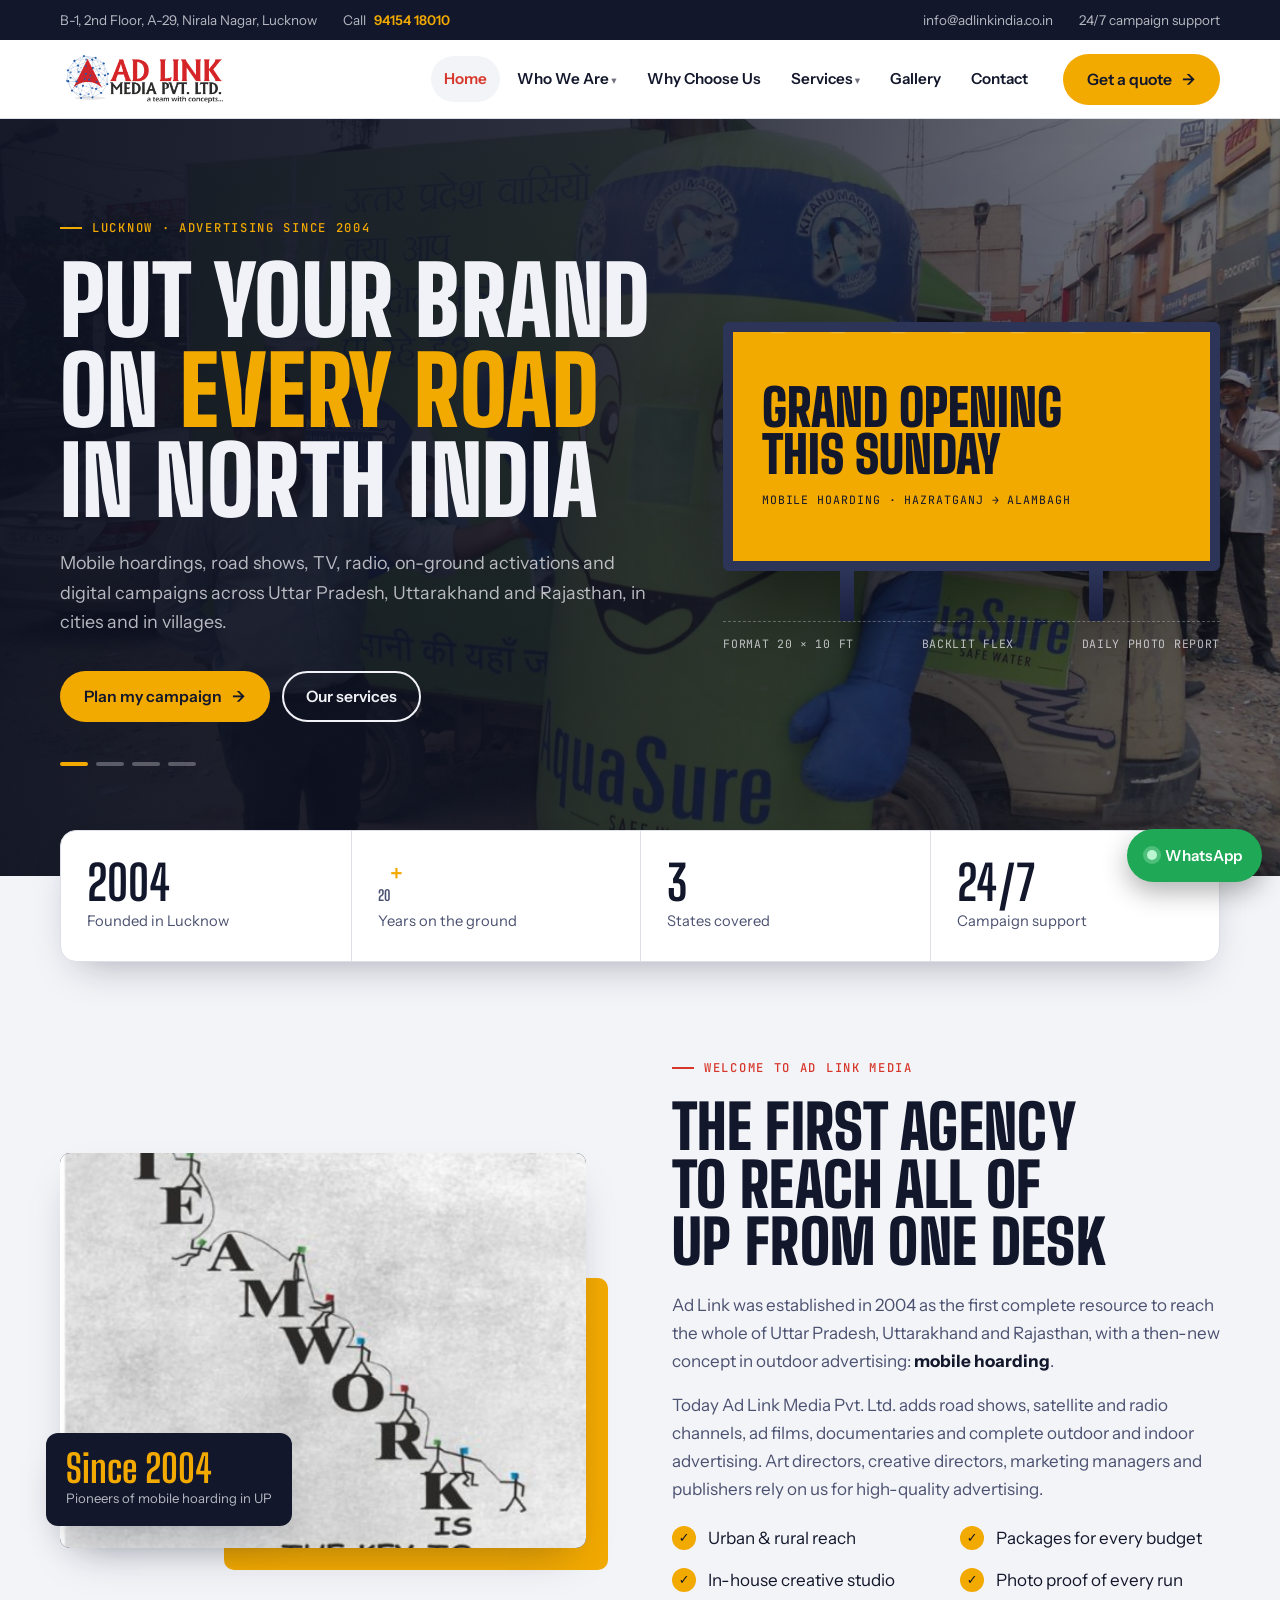
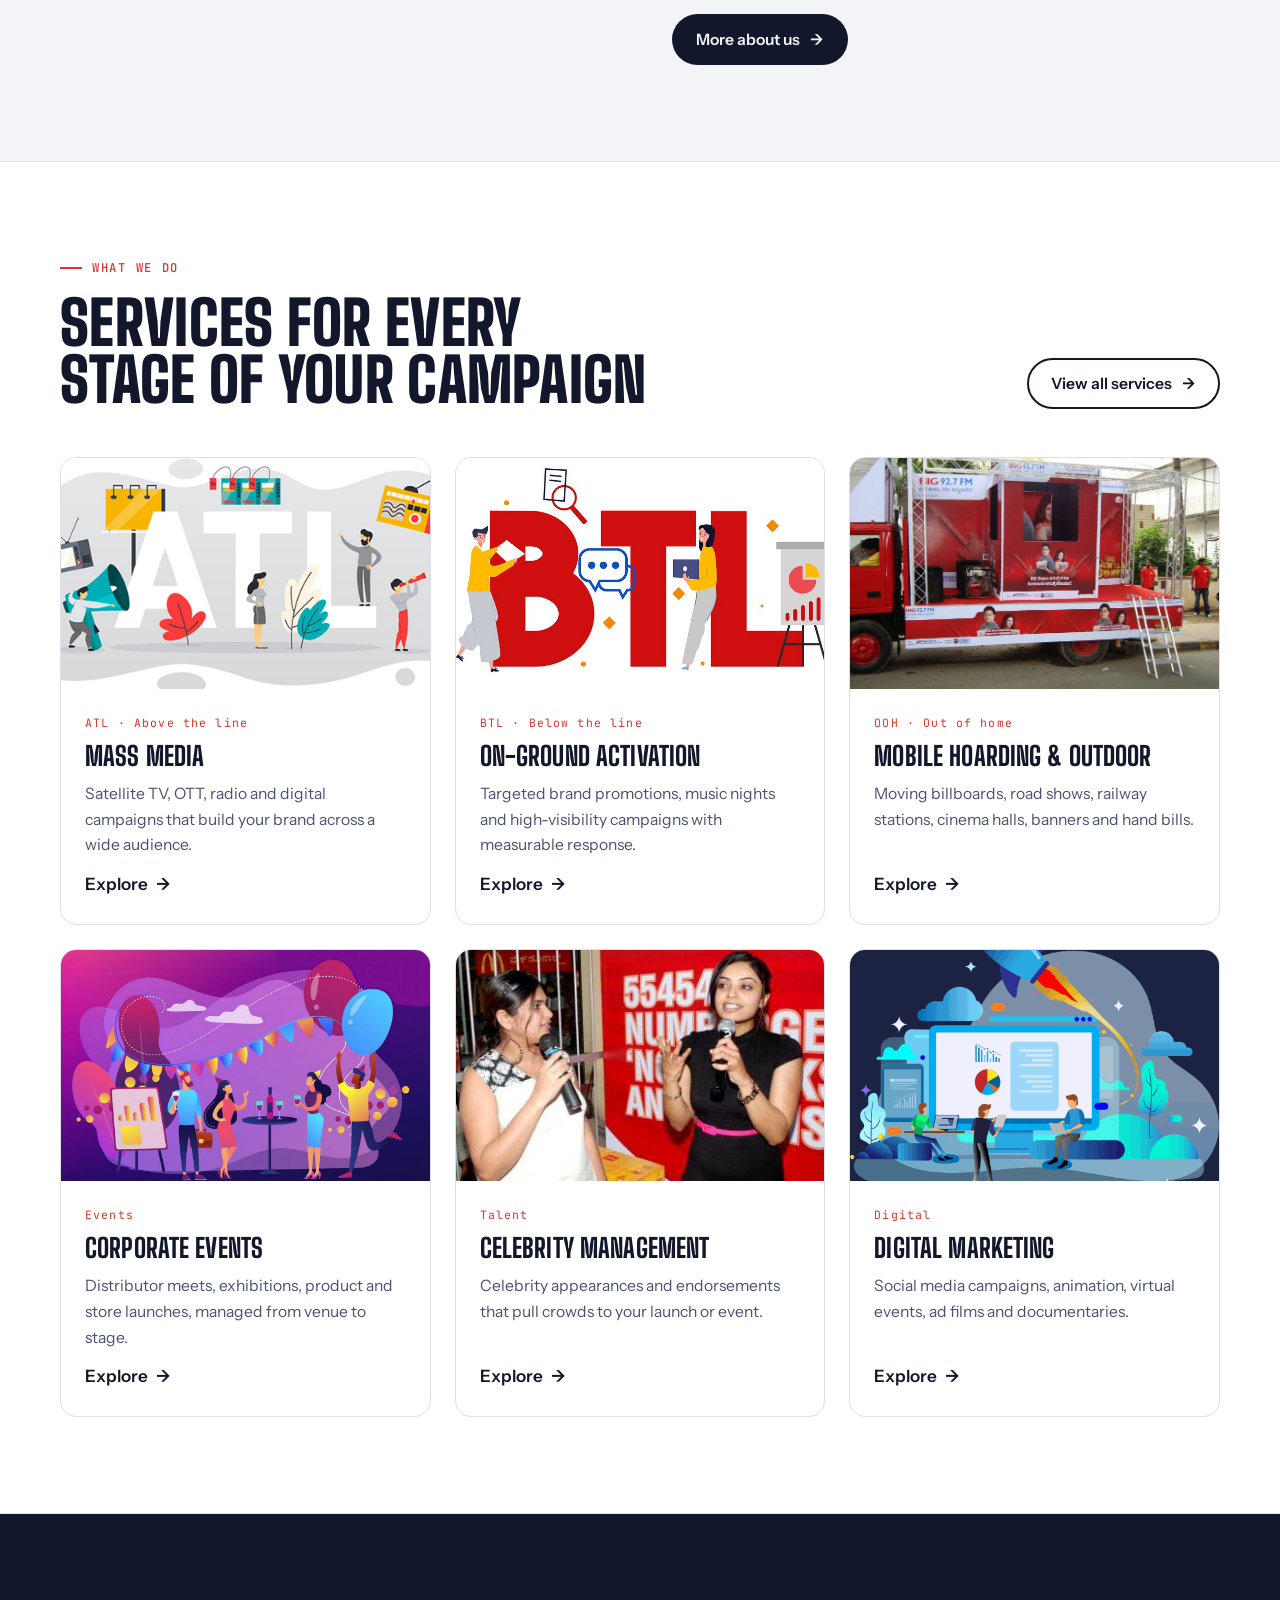
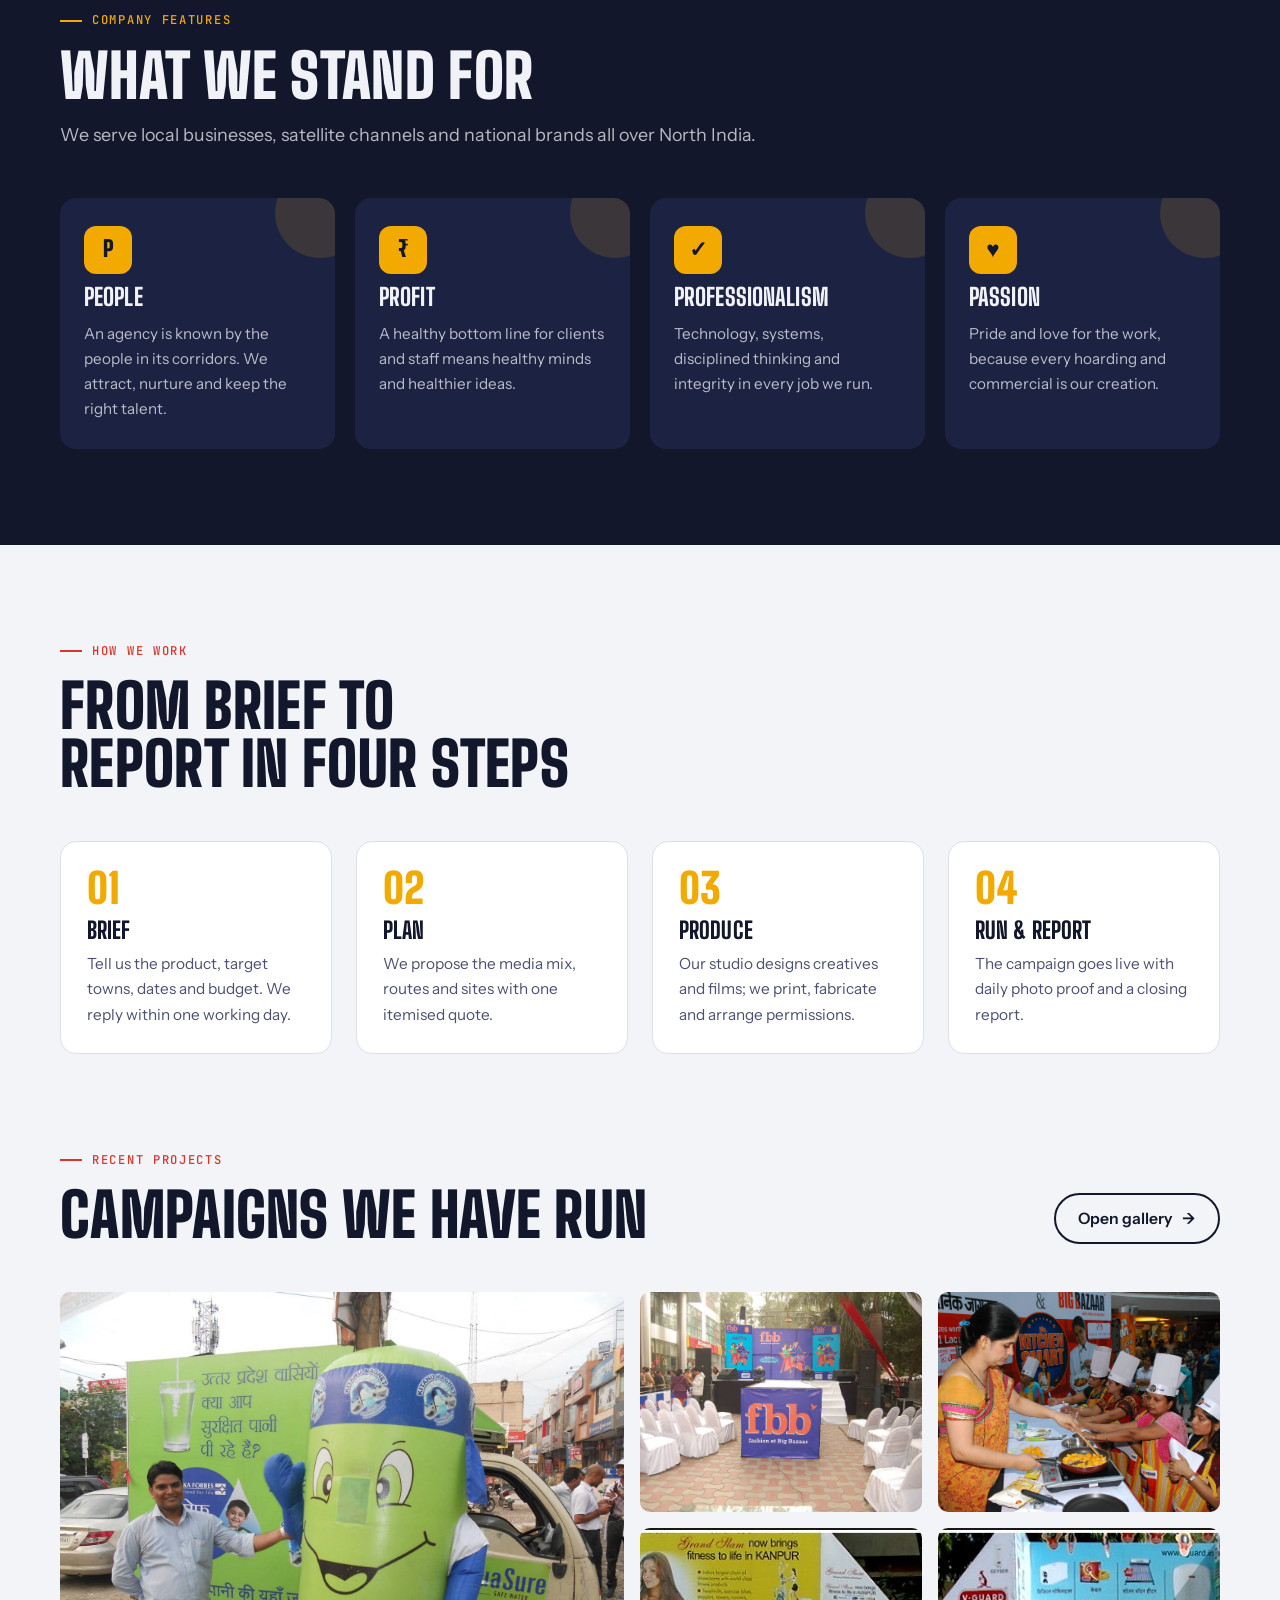
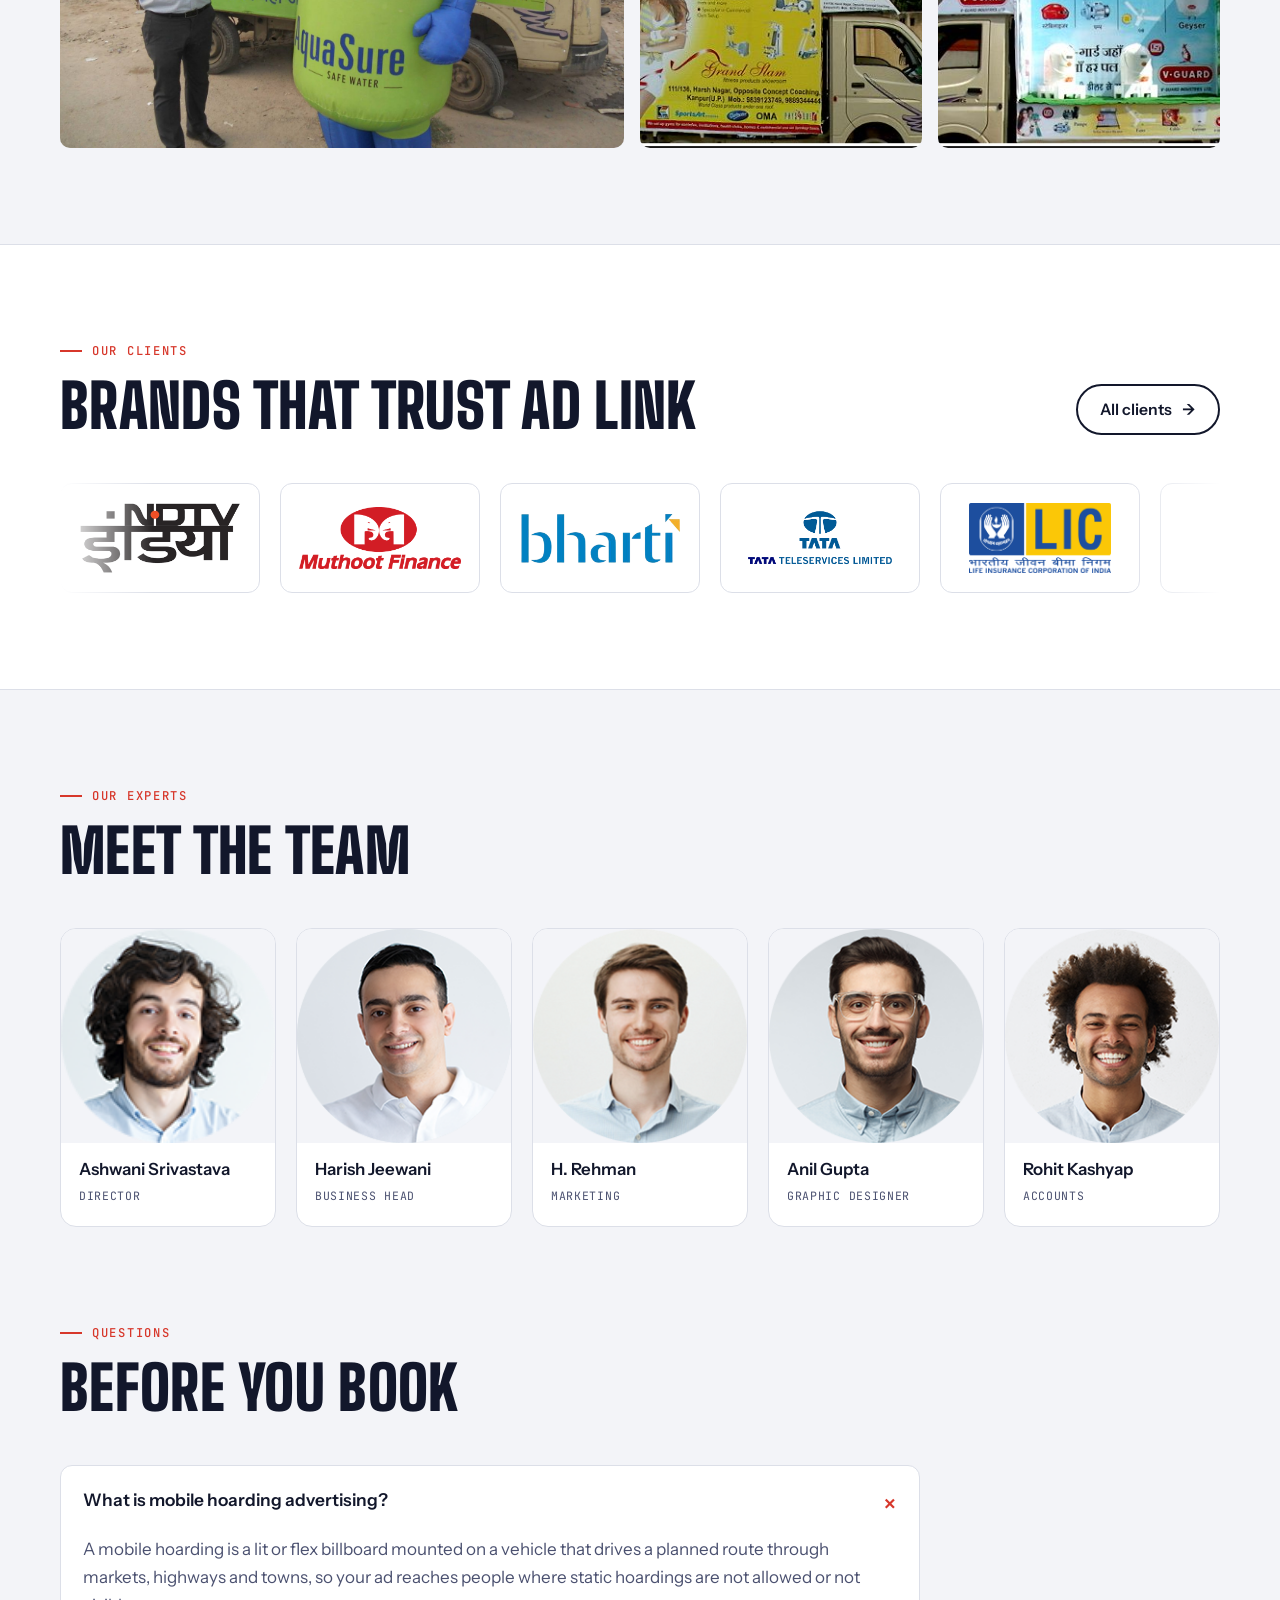
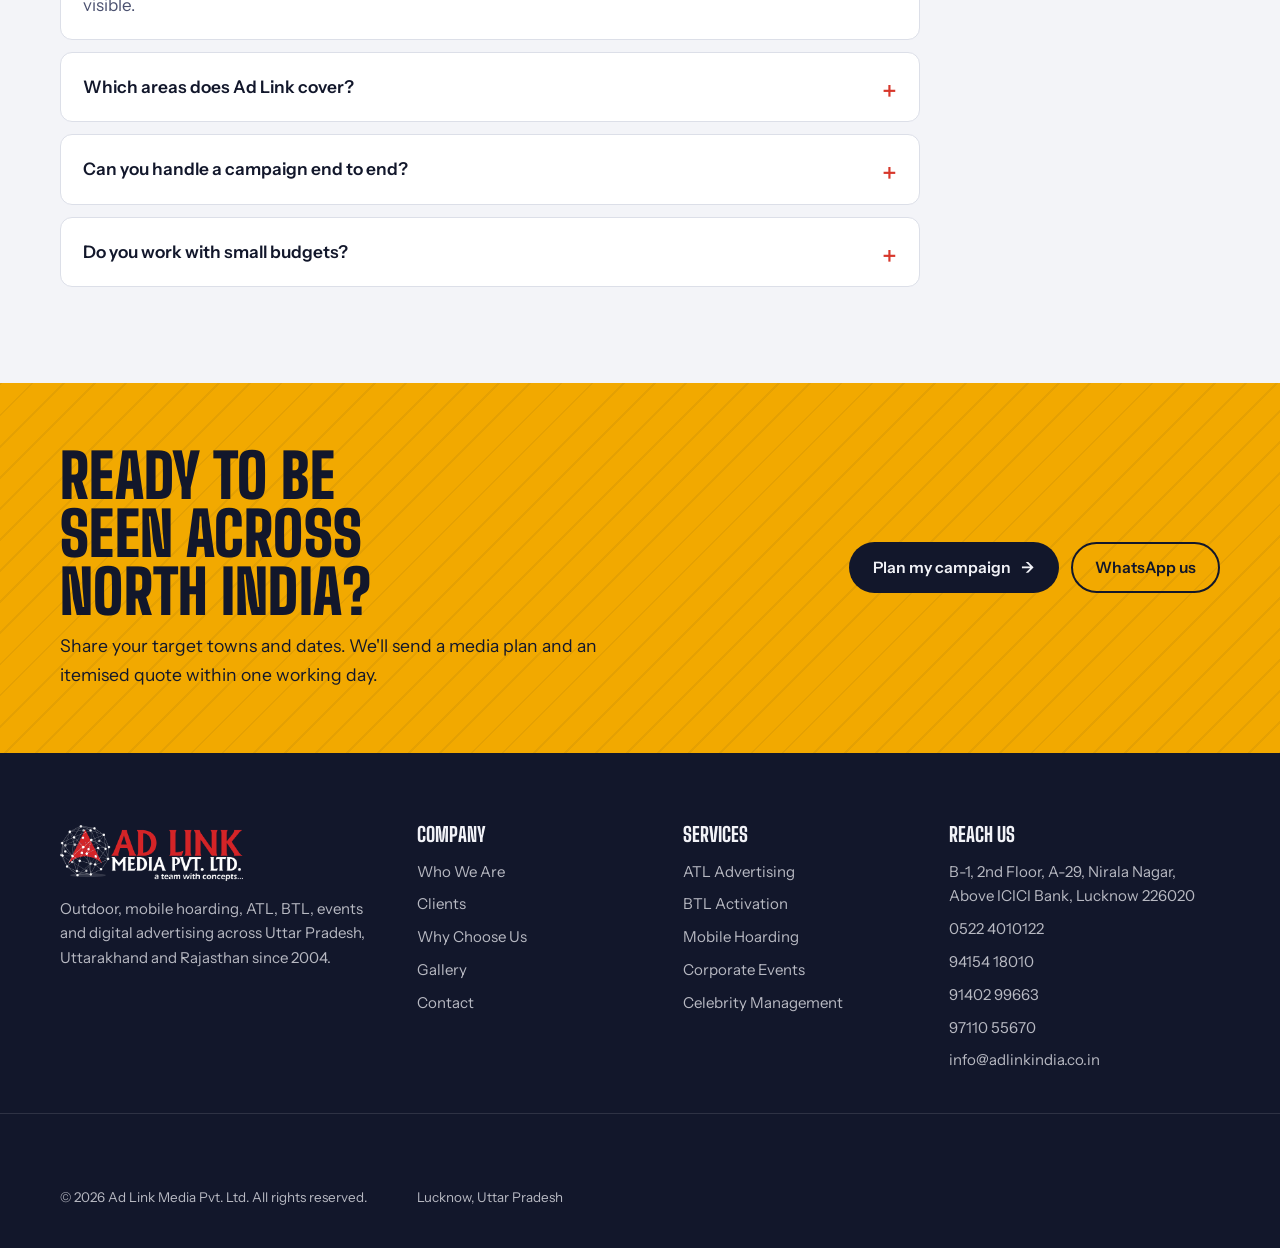
<file: index.html>
<!doctype html>
<html lang="en-IN" class="js">
<head>
<meta charset="utf-8">
<meta name="viewport" content="width=device-width, initial-scale=1, viewport-fit=cover">
<title>Ad Link Media | Outdoor &amp; Mobile Hoarding Advertising Agency in Lucknow</title>

<meta name="description" content="Ad Link Media Pvt. Ltd., Lucknow: mobile hoardings, road shows, ATL &amp; BTL campaigns, corporate events and digital marketing across Uttar Pradesh, Uttarakhand and Rajasthan since 2004.">
<link rel="canonical" href="https://adlinkindia.co.in/">
<meta name="robots" content="index,follow,max-image-preview:large">
<meta property="og:type" content="website"><meta property="og:site_name" content="Ad Link Media">
<meta property="og:title" content="Ad Link Media | Outdoor &amp; Mobile Hoarding Advertising Agency in Lucknow"><meta property="og:description" content="Ad Link Media Pvt. Ltd., Lucknow: mobile hoardings, road shows, ATL &amp; BTL campaigns, corporate events and digital marketing across Uttar Pradesh, Uttarakhand and Rajasthan since 2004.">
<meta property="og:url" content="https://adlinkindia.co.in/"><meta property="og:image" content="https://adlinkindia.co.in/images/og-cover.jpg"><meta property="og:locale" content="en_IN">
<meta name="twitter:card" content="summary_large_image">
<meta name="theme-color" content="#12172B">
<link rel="icon" href="/images/favicon.png" type="image/png"><link rel="apple-touch-icon" href="/images/favicon.png">
<link rel="preconnect" href="https://fonts.googleapis.com"><link rel="preconnect" href="https://fonts.gstatic.com" crossorigin>
<link rel="stylesheet" href="https://fonts.googleapis.com/css2?family=Big+Shoulders+Display:wght@700;800;900&family=Instrument+Sans:wght@400;500;600&family=JetBrains+Mono:wght@400;500&display=swap">
<link rel="stylesheet" href="/assets/style.css">
<link rel="preload" as="image" href="/images/g01.jpg">
<script type="application/ld+json">{"@context": "https://schema.org", "@type": "AdvertisingAgency", "@id": "https://adlinkindia.co.in/#org", "name": "Ad Link Media Pvt. Ltd.", "alternateName": ["AdLink India", "Ad Link India"], "url": "https://adlinkindia.co.in/", "logo": "https://adlinkindia.co.in/images/logo.png", "image": "https://adlinkindia.co.in/images/g01.jpg", "foundingDate": "2004", "email": "info@adlinkindia.co.in", "telephone": "+91-9415418010", "contactPoint": [{"@type": "ContactPoint", "telephone": "+915224010122", "contactType": "sales", "areaServed": "IN", "availableLanguage": ["en", "hi"]}, {"@type": "ContactPoint", "telephone": "+919415418010", "contactType": "sales", "areaServed": "IN", "availableLanguage": ["en", "hi"]}, {"@type": "ContactPoint", "telephone": "+919140299663", "contactType": "sales", "areaServed": "IN", "availableLanguage": ["en", "hi"]}, {"@type": "ContactPoint", "telephone": "+919711055670", "contactType": "sales", "areaServed": "IN", "availableLanguage": ["en", "hi"]}], "address": {"@type": "PostalAddress", "streetAddress": "B-1, 2nd Floor, A-29, Nirala Nagar, Above ICICI Bank", "addressLocality": "Lucknow", "addressRegion": "Uttar Pradesh", "postalCode": "226020", "addressCountry": "IN"}, "areaServed": ["Uttar Pradesh", "Uttarakhand", "Rajasthan"], "priceRange": "₹₹"}</script>
<script type="application/ld+json">{"@context": "https://schema.org", "@type": "FAQPage", "mainEntity": [{"@type": "Question", "name": "What is mobile hoarding advertising?", "acceptedAnswer": {"@type": "Answer", "text": "A mobile hoarding is a lit or flex billboard mounted on a vehicle that drives a planned route through markets, highways and towns, so your ad reaches people where static hoardings are not allowed or not visible."}}, {"@type": "Question", "name": "Which areas does Ad Link cover?", "acceptedAnswer": {"@type": "Answer", "text": "We run campaigns across urban and rural Uttar Pradesh, Uttarakhand and Rajasthan from our Lucknow office, and can extend to other North Indian states on request."}}, {"@type": "Question", "name": "Can you handle a campaign end to end?", "acceptedAnswer": {"@type": "Answer", "text": "Yes. We plan the media, develop the concept, produce creatives and ad films, run the campaign on ground, TV, radio and digital, and share photo reports."}}, {"@type": "Question", "name": "Do you work with small budgets?", "acceptedAnswer": {"@type": "Answer", "text": "Yes. We build packages for local shops and single-town launches as well as for national brands running multi-state campaigns."}}]}</script>
</head>
<body>
<a class="skip" href="#main">Skip to content</a>
<div class="strip"><div class="wrap">
  <span class="hide-sm">B-1, 2nd Floor, A-29, Nirala Nagar, Lucknow</span>
  <span>Call <b>94154 18010</b></span>
  <span class="push hide-sm">info@adlinkindia.co.in</span>
  <span>24/7 campaign support</span>
</div></div>
<header class="top"><div class="wrap">
  <a class="logo" href="/" aria-label="Ad Link Media home">
    <img src="/images/logo.png" alt="Ad Link Media logo" width="180" height="52">
    <span class="logo-text"><i></i><span>Ad Link<small>MEDIA PVT. LTD.</small></span></span>
  </a>
  <button class="menu-btn" id="menuBtn" aria-expanded="false" aria-controls="mainNav">Menu</button>
  <nav class="main" id="mainNav" aria-label="Main"><ul>
    <li><a href="/" aria-current="page">Home</a></li>
    <li class="has-sub"><a href="/who-we-are/">Who We Are</a><ul class="sub"><li><a href="/who-we-are/">About Ad Link</a></li><li><a href="/client/">Clients</a></li></ul></li>
    <li><a href="/why-choose-us/">Why Choose Us</a></li>
    <li class="has-sub"><a href="/services/">Services</a><ul class="sub">
      <li><a href="/atl/">ATL · Above The Line</a></li><li><a href="/btl/">BTL · Below The Line</a></li>
      <li><a href="/corporate-events/">Corporate Events</a></li><li><a href="/celebrity-management/">Celebrity & Digital</a></li></ul></li>
    <li><a href="/gallery/">Gallery</a></li>
    <li><a href="/contact/">Contact</a></li>
  </ul></nav>
  <a class="btn btn-y cta" href="/contact/">Get a quote <span class="arrow"></span></a>
</div></header>
<main id="main">
<section class="hero" aria-labelledby="hero-title">
  <div class="hero-bg media" data-label=""><img src="/images/g01.jpg" alt="" class="on" ><img src="/images/g02.jpg" alt="" class="" loading="lazy"><img src="/images/g03.jpg" alt="" class="" loading="lazy"><img src="/images/events.jpg" alt="" class="" loading="lazy"></div>
  <div class="wrap">
    <div>
      <p class="eyebrow">Lucknow · Advertising since 2004</p>
      <h1 id="hero-title" style="margin-top:18px">Put your brand on <span class="hl">every road</span> in North India</h1>
      <p class="lede">Mobile hoardings, road shows, TV, radio, on-ground activations and digital campaigns across Uttar Pradesh, Uttarakhand and Rajasthan, in cities and in villages.</p>
      <div class="ctas"><a class="btn btn-y" href="/contact/">Plan my campaign <span class="arrow"></span></a><a class="btn btn-o" href="/services/">Our services</a></div>
      <div class="hero-dots"><button class="on" aria-label="Show photo 1"></button><button class="" aria-label="Show photo 2"></button><button class="" aria-label="Show photo 3"></button><button class="" aria-label="Show photo 4"></button></div>
    </div>
    <figure class="board" aria-label="Sample hoarding creatives">
      <div class="board-frame">
        <div class="board-face on"><span class="slogan">Grand opening<br>this Sunday</span><span class="tag">MOBILE HOARDING · HAZRATGANJ → ALAMBAGH</span></div>
        <div class="board-face"><span class="slogan">Admissions open<br>2027–28</span><span class="tag">ROAD SHOW · 14 TOWNS · 10 DAYS</span></div>
        <div class="board-face"><span class="slogan">Festive offer<br>flat 20% off</span><span class="tag">MULTIPLEX + RADIO + HAND BILLS</span></div>
      </div>
      <div class="board-legs" aria-hidden="true"><span></span><span></span></div>
      <figcaption><span>FORMAT 20 × 10 FT</span><span>BACKLIT FLEX</span><span>DAILY PHOTO REPORT</span></figcaption>
    </figure>
  </div>
</section>
<div class="stats"><div class="wrap"><div class="stats-card">
  <div class="stat"><b data-count="2004">2004</b><span>Founded in Lucknow</span></div>
  <div class="stat"><b><span data-count="20">20</span><sup>+</sup></b><span>Years on the ground</span></div>
  <div class="stat"><b data-count="3">3</b><span>States covered</span></div>
  <div class="stat"><b>24/7</b><span>Campaign support</span></div>
</div></div></div>

<section class="sec"><div class="wrap split">
  <div class="framed"><div class="media " data-label="Ad Link Media team at work" ><img src="/images/home-who-we-are.jpg" alt="Ad Link Media team at work" loading="lazy" decoding="async"></div>
    <div class="badge"><b>Since 2004</b><span>Pioneers of mobile hoarding in UP</span></div></div>
  <div style="display:grid;gap:20px">
    <p class="eyebrow">Welcome to Ad Link Media</p>
    <h2>The first agency to reach all of UP from one desk</h2>
    <div class="prose">
      <p>Ad Link was established in 2004 as the first complete resource to reach the whole of Uttar Pradesh, Uttarakhand and Rajasthan, with a then-new concept in outdoor advertising: <strong>mobile hoarding</strong>.</p>
      <p>Today Ad Link Media Pvt. Ltd. adds road shows, satellite and radio channels, ad films, documentaries and complete outdoor and indoor advertising. Art directors, creative directors, marketing managers and publishers rely on us for high-quality advertising.</p>
    </div>
    <ul class="checks two"><li>Urban & rural reach</li><li>Packages for every budget</li><li>In-house creative studio</li><li>Photo proof of every run</li></ul>
    <div><a class="btn btn-n" href="/who-we-are/">More about us <span class="arrow"></span></a></div>
  </div>
</div></section>

<section class="sec surface"><div class="wrap">
  <div class="head"><div><p class="eyebrow">What we do</p><h2>Services for every stage of your campaign</h2></div>
  <a class="btn btn-o" href="/services/">View all services <span class="arrow"></span></a></div>
  <div class="cards"><a class="card" href="/atl/"><div class="media " data-label="Mass media" ><img src="/images/atl.png" alt="Mass media" loading="lazy" decoding="async"></div><div class="card-body"><span class="code">ATL · Above the line</span><h3>Mass media</h3><p>Satellite TV, OTT, radio and digital campaigns that build your brand across a wide audience.</p><span class="more">Explore <span class="arrow"></span></span></div></a><a class="card" href="/btl/"><div class="media " data-label="On-ground activation" ><img src="/images/btl.jpg" alt="On-ground activation" loading="lazy" decoding="async"></div><div class="card-body"><span class="code">BTL · Below the line</span><h3>On-ground activation</h3><p>Targeted brand promotions, music nights and high-visibility campaigns with measurable response.</p><span class="more">Explore <span class="arrow"></span></span></div></a><a class="card" href="/services/#mobile-hoarding"><div class="media " data-label="Mobile hoarding &amp; outdoor" ><img src="/images/g02.jpg" alt="Mobile hoarding &amp; outdoor" loading="lazy" decoding="async"></div><div class="card-body"><span class="code">OOH · Out of home</span><h3>Mobile hoarding & outdoor</h3><p>Moving billboards, road shows, railway stations, cinema halls, banners and hand bills.</p><span class="more">Explore <span class="arrow"></span></span></div></a><a class="card" href="/corporate-events/"><div class="media " data-label="Corporate events" ><img src="/images/events.jpg" alt="Corporate events" loading="lazy" decoding="async"></div><div class="card-body"><span class="code">Events</span><h3>Corporate events</h3><p>Distributor meets, exhibitions, product and store launches, managed from venue to stage.</p><span class="more">Explore <span class="arrow"></span></span></div></a><a class="card" href="/celebrity-management/"><div class="media " data-label="Celebrity management" ><img src="/images/g06.jpg" alt="Celebrity management" loading="lazy" decoding="async"></div><div class="card-body"><span class="code">Talent</span><h3>Celebrity management</h3><p>Celebrity appearances and endorsements that pull crowds to your launch or event.</p><span class="more">Explore <span class="arrow"></span></span></div></a><a class="card" href="/celebrity-management/"><div class="media " data-label="Digital marketing" ><img src="/images/digital-1.png" alt="Digital marketing" loading="lazy" decoding="async"></div><div class="card-body"><span class="code">Digital</span><h3>Digital marketing</h3><p>Social media campaigns, animation, virtual events, ad films and documentaries.</p><span class="more">Explore <span class="arrow"></span></span></div></a></div>
</div></section>

<section class="sec dark"><div class="wrap">
  <div class="head"><div><p class="eyebrow">Company features</p><h2>What we stand for</h2>
  <p class="lede">We serve local businesses, satellite channels and national brands all over North India.</p></div></div>
  <div class="pillars">
    <div class="pillar"><span class="ic">P</span><h3>People</h3><p>An agency is known by the people in its corridors. We attract, nurture and keep the right talent.</p></div>
    <div class="pillar"><span class="ic">₹</span><h3>Profit</h3><p>A healthy bottom line for clients and staff means healthy minds and healthier ideas.</p></div>
    <div class="pillar"><span class="ic">✓</span><h3>Professionalism</h3><p>Technology, systems, disciplined thinking and integrity in every job we run.</p></div>
    <div class="pillar"><span class="ic">♥</span><h3>Passion</h3><p>Pride and love for the work, because every hoarding and commercial is our creation.</p></div>
  </div>
</div></section>

<section class="sec"><div class="wrap">
  <div class="head"><div><p class="eyebrow">How we work</p><h2>From brief to report in four steps</h2></div></div>
  <ol class="steps">
    <li><h3>Brief</h3><p>Tell us the product, target towns, dates and budget. We reply within one working day.</p></li>
    <li><h3>Plan</h3><p>We propose the media mix, routes and sites with one itemised quote.</p></li>
    <li><h3>Produce</h3><p>Our studio designs creatives and films; we print, fabricate and arrange permissions.</p></li>
    <li><h3>Run & report</h3><p>The campaign goes live with daily photo proof and a closing report.</p></li>
  </ol>
</div></section>

<section class="sec tight"><div class="wrap">
  <div class="head"><div><p class="eyebrow">Recent projects</p><h2>Campaigns we have run</h2></div>
  <a class="btn btn-o" href="/gallery/">Open gallery <span class="arrow"></span></a></div>
  <div class="gal-row"><div class="media " data-label="Ad Link campaign photo" ><img src="/images/g01.jpg" alt="Ad Link campaign photo" loading="lazy" decoding="async"></div><div class="media " data-label="Ad Link campaign photo" ><img src="/images/g03.jpg" alt="Ad Link campaign photo" loading="lazy" decoding="async"></div><div class="media " data-label="Ad Link campaign photo" ><img src="/images/g04.jpg" alt="Ad Link campaign photo" loading="lazy" decoding="async"></div><div class="media " data-label="Ad Link campaign photo" ><img src="/images/g07.jpg" alt="Ad Link campaign photo" loading="lazy" decoding="async"></div><div class="media " data-label="Ad Link campaign photo" ><img src="/images/g09.jpg" alt="Ad Link campaign photo" loading="lazy" decoding="async"></div></div>
</div></section>

<section class="sec surface"><div class="wrap">
  <div class="head"><div><p class="eyebrow">Our clients</p><h2>Brands that trust Ad Link</h2></div>
  <a class="btn btn-o" href="/client/">All clients <span class="arrow"></span></a></div>
  <div class="marquee" aria-label="Client logos"><div class="marquee-track"><div class="logo-tile" data-label="NDTV India"><img src="/images/ndtv.png" alt="NDTV India logo" loading="lazy"></div><div class="logo-tile" data-label="Muthoot Finance"><img src="/images/muthoot.png" alt="Muthoot Finance logo" loading="lazy"></div><div class="logo-tile" data-label="Bharti"><img src="/images/bharti.png" alt="Bharti logo" loading="lazy"></div><div class="logo-tile" data-label="Tata Teleservices"><img src="/images/tata-tele.png" alt="Tata Teleservices logo" loading="lazy"></div><div class="logo-tile" data-label="LIC"><img src="/images/lic.png" alt="LIC logo" loading="lazy"></div><div class="logo-tile" data-label="State Bank of Hyderabad"><img src="/images/sbh.png" alt="State Bank of Hyderabad logo" loading="lazy"></div><div class="logo-tile" data-label="Max"><img src="/images/client-5.png" alt="Max logo" loading="lazy"></div><div class="logo-tile" data-label="Bayer"><img src="/images/bbr.png" alt="Bayer logo" loading="lazy"></div><div aria-hidden="true" class="logo-tile" data-label="NDTV India"><img src="/images/ndtv.png" alt="NDTV India logo" loading="lazy"></div><div aria-hidden="true" class="logo-tile" data-label="Muthoot Finance"><img src="/images/muthoot.png" alt="Muthoot Finance logo" loading="lazy"></div><div aria-hidden="true" class="logo-tile" data-label="Bharti"><img src="/images/bharti.png" alt="Bharti logo" loading="lazy"></div><div aria-hidden="true" class="logo-tile" data-label="Tata Teleservices"><img src="/images/tata-tele.png" alt="Tata Teleservices logo" loading="lazy"></div><div aria-hidden="true" class="logo-tile" data-label="LIC"><img src="/images/lic.png" alt="LIC logo" loading="lazy"></div><div aria-hidden="true" class="logo-tile" data-label="State Bank of Hyderabad"><img src="/images/sbh.png" alt="State Bank of Hyderabad logo" loading="lazy"></div><div aria-hidden="true" class="logo-tile" data-label="Max"><img src="/images/client-5.png" alt="Max logo" loading="lazy"></div><div aria-hidden="true" class="logo-tile" data-label="Bayer"><img src="/images/bbr.png" alt="Bayer logo" loading="lazy"></div></div></div>
</div></section>

<section class="sec"><div class="wrap">
  <div class="head"><div><p class="eyebrow">Our experts</p><h2>Meet the team</h2></div></div>
  <div class="team"><article class="member"><div class="media " data-label="AS" ><img src="/images/team-ashwani.png" alt="Ashwani Srivastava, Director" loading="lazy" decoding="async"></div><div><b>Ashwani Srivastava</b><span>Director</span></div></article><article class="member"><div class="media " data-label="HJ" ><img src="/images/team-harish.png" alt="Harish Jeewani, Business Head" loading="lazy" decoding="async"></div><div><b>Harish Jeewani</b><span>Business Head</span></div></article><article class="member"><div class="media " data-label="HR" ><img src="/images/team-rehman.png" alt="H. Rehman, Marketing" loading="lazy" decoding="async"></div><div><b>H. Rehman</b><span>Marketing</span></div></article><article class="member"><div class="media " data-label="AG" ><img src="/images/team-anil.png" alt="Anil Gupta, Graphic Designer" loading="lazy" decoding="async"></div><div><b>Anil Gupta</b><span>Graphic Designer</span></div></article><article class="member"><div class="media " data-label="RK" ><img src="/images/team-rohit.png" alt="Rohit Kashyap, Accounts" loading="lazy" decoding="async"></div><div><b>Rohit Kashyap</b><span>Accounts</span></div></article></div>
</div></section>

<section class="sec tight"><div class="wrap">
  <div class="head"><div><p class="eyebrow">Questions</p><h2>Before you book</h2></div></div>
  <div class="faq"><details open><summary>What is mobile hoarding advertising?</summary><p>A mobile hoarding is a lit or flex billboard mounted on a vehicle that drives a planned route through markets, highways and towns, so your ad reaches people where static hoardings are not allowed or not visible.</p></details><details><summary>Which areas does Ad Link cover?</summary><p>We run campaigns across urban and rural Uttar Pradesh, Uttarakhand and Rajasthan from our Lucknow office, and can extend to other North Indian states on request.</p></details><details><summary>Can you handle a campaign end to end?</summary><p>Yes. We plan the media, develop the concept, produce creatives and ad films, run the campaign on ground, TV, radio and digital, and share photo reports.</p></details><details><summary>Do you work with small budgets?</summary><p>Yes. We build packages for local shops and single-town launches as well as for national brands running multi-state campaigns.</p></details></div>
</div></section>
</main>
<section class="cta-band"><div class="wrap">
  <div><h2>Ready to be seen across North India?</h2>
  <p>Share your target towns and dates. We'll send a media plan and an itemised quote within one working day.</p></div>
  <div class="btns"><a class="btn btn-n" href="/contact/">Plan my campaign <span class="arrow"></span></a>
  <a class="btn btn-o" href="https://wa.me/919415418010" target="_blank" rel="noopener">WhatsApp us</a></div>
</div></section>
<footer class="site">
  <div class="wrap">
    <div>
      <a class="f-logo" href="/" style="text-decoration:none;display:block">
        <img src="/images/logo-white.png" alt="Ad Link Media" width="190" height="56">
        <span class="logo-text"><i></i><span>Ad Link<small>MEDIA PVT. LTD.</small></span></span>
      </a>
      <p>Outdoor, mobile hoarding, ATL, BTL, events and digital advertising across Uttar Pradesh, Uttarakhand and Rajasthan since 2004.</p>
    </div>
    <div><h4>Company</h4><ul>
      <li><a href="/who-we-are/">Who We Are</a></li><li><a href="/client/">Clients</a></li>
      <li><a href="/why-choose-us/">Why Choose Us</a></li><li><a href="/gallery/">Gallery</a></li>
      <li><a href="/contact/">Contact</a></li></ul></div>
    <div><h4>Services</h4><ul>
      <li><a href="/atl/">ATL Advertising</a></li><li><a href="/btl/">BTL Activation</a></li>
      <li><a href="/services/#mobile-hoarding">Mobile Hoarding</a></li>
      <li><a href="/corporate-events/">Corporate Events</a></li><li><a href="/celebrity-management/">Celebrity Management</a></li></ul></div>
    <div><h4>Reach us</h4><ul>
      <li>B-1, 2nd Floor, A-29, Nirala Nagar,<br>Above ICICI Bank, Lucknow 226020</li>
      <li>0522 4010122</li><li>94154 18010</li><li>91402 99663</li><li>97110 55670</li><li>info@adlinkindia.co.in</li></ul></div>
  </div>
  <div class="f-bottom"><div class="wrap"><span>© 2026 Ad Link Media Pvt. Ltd. All rights reserved.</span><span>Lucknow, Uttar Pradesh</span></div></div>
</footer>
<a class="wa" href="https://wa.me/919415418010" target="_blank" rel="noopener" aria-label="Chat with Ad Link on WhatsApp">WhatsApp</a>
<script src="/assets/site.js"></script>
</body>
</html>
</file>
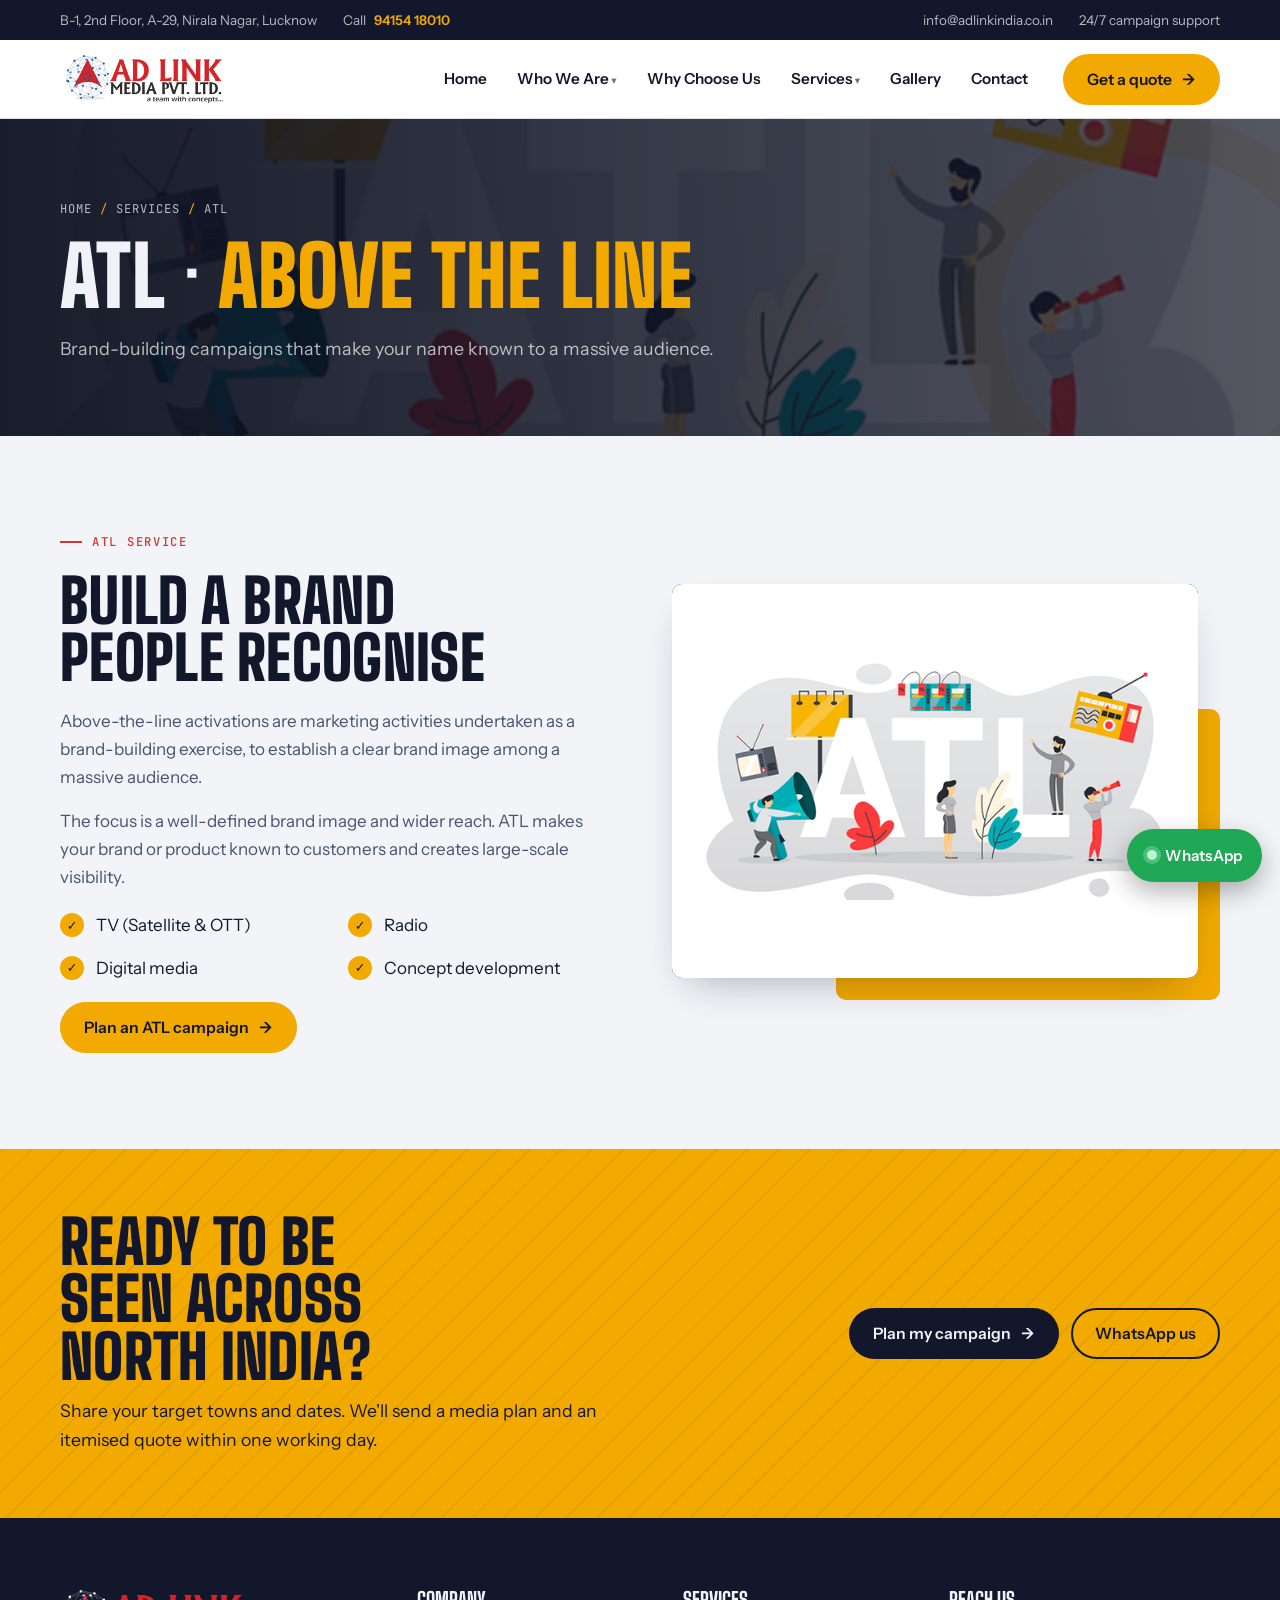
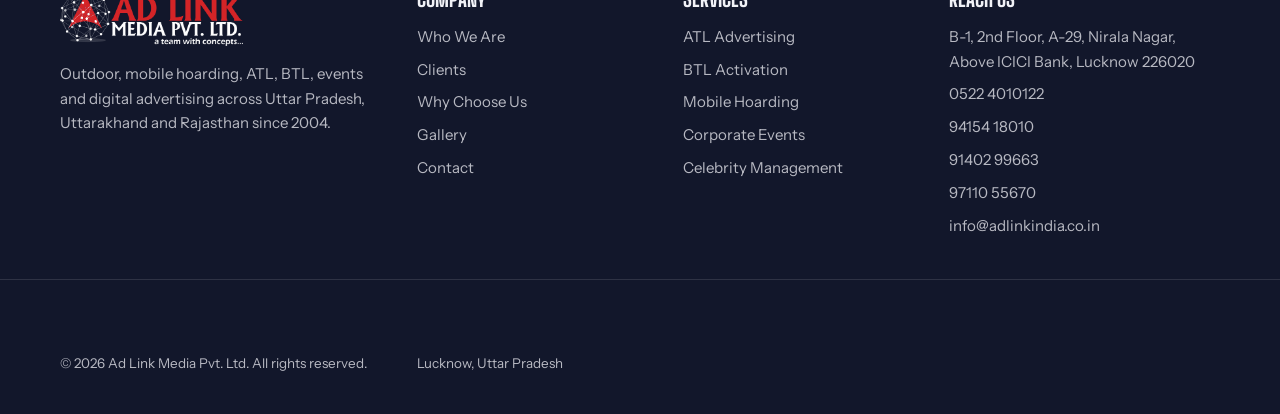
<file: atl/index.html>
<!doctype html>
<html lang="en-IN" class="js">
<head>
<meta charset="utf-8">
<meta name="viewport" content="width=device-width, initial-scale=1, viewport-fit=cover">
<title>ATL Advertising Agency in Lucknow | TV, Radio, Digital | Ad Link Media</title>

<meta name="description" content="Above-the-line advertising from Ad Link Media: satellite TV, OTT, radio, digital media and concept development to build brand image and reach across North India.">
<link rel="canonical" href="https://adlinkindia.co.in/atl/">
<meta name="robots" content="index,follow,max-image-preview:large">
<meta property="og:type" content="website"><meta property="og:site_name" content="Ad Link Media">
<meta property="og:title" content="ATL Advertising Agency in Lucknow | TV, Radio, Digital | Ad Link Media"><meta property="og:description" content="Above-the-line advertising from Ad Link Media: satellite TV, OTT, radio, digital media and concept development to build brand image and reach across North India.">
<meta property="og:url" content="https://adlinkindia.co.in/atl/"><meta property="og:image" content="https://adlinkindia.co.in/images/og-cover.jpg"><meta property="og:locale" content="en_IN">
<meta name="twitter:card" content="summary_large_image">
<meta name="theme-color" content="#12172B">
<link rel="icon" href="/images/favicon.png" type="image/png"><link rel="apple-touch-icon" href="/images/favicon.png">
<link rel="preconnect" href="https://fonts.googleapis.com"><link rel="preconnect" href="https://fonts.gstatic.com" crossorigin>
<link rel="stylesheet" href="https://fonts.googleapis.com/css2?family=Big+Shoulders+Display:wght@700;800;900&family=Instrument+Sans:wght@400;500;600&family=JetBrains+Mono:wght@400;500&display=swap">
<link rel="stylesheet" href="/assets/style.css">

<script type="application/ld+json">{"@context": "https://schema.org", "@type": "BreadcrumbList", "itemListElement": [{"@type": "ListItem", "position": 1, "name": "Home", "item": "https://adlinkindia.co.in/"}, {"@type": "ListItem", "position": 2, "name": "Services", "item": "https://adlinkindia.co.in/services/"}, {"@type": "ListItem", "position": 3, "name": "ATL", "item": "https://adlinkindia.co.in/atl/"}]}</script>
<script type="application/ld+json">{"@context": "https://schema.org", "@type": "Service", "name": "ATL advertising", "description": "Satellite TV, OTT, radio and digital brand campaigns.", "provider": {"@id": "https://adlinkindia.co.in/#org", "@type": "AdvertisingAgency", "name": "Ad Link Media Pvt. Ltd."}, "areaServed": ["Uttar Pradesh", "Uttarakhand", "Rajasthan"], "url": "https://adlinkindia.co.in/atl/"}</script>
</head>
<body>
<a class="skip" href="#main">Skip to content</a>
<div class="strip"><div class="wrap">
  <span class="hide-sm">B-1, 2nd Floor, A-29, Nirala Nagar, Lucknow</span>
  <span>Call <b>94154 18010</b></span>
  <span class="push hide-sm">info@adlinkindia.co.in</span>
  <span>24/7 campaign support</span>
</div></div>
<header class="top"><div class="wrap">
  <a class="logo" href="/" aria-label="Ad Link Media home">
    <img src="/images/logo.png" alt="Ad Link Media logo" width="180" height="52">
    <span class="logo-text"><i></i><span>Ad Link<small>MEDIA PVT. LTD.</small></span></span>
  </a>
  <button class="menu-btn" id="menuBtn" aria-expanded="false" aria-controls="mainNav">Menu</button>
  <nav class="main" id="mainNav" aria-label="Main"><ul>
    <li><a href="/">Home</a></li>
    <li class="has-sub"><a href="/who-we-are/">Who We Are</a><ul class="sub"><li><a href="/who-we-are/">About Ad Link</a></li><li><a href="/client/">Clients</a></li></ul></li>
    <li><a href="/why-choose-us/">Why Choose Us</a></li>
    <li class="has-sub"><a href="/services/">Services</a><ul class="sub">
      <li><a href="/atl/" aria-current="page">ATL · Above The Line</a></li><li><a href="/btl/">BTL · Below The Line</a></li>
      <li><a href="/corporate-events/">Corporate Events</a></li><li><a href="/celebrity-management/">Celebrity & Digital</a></li></ul></li>
    <li><a href="/gallery/">Gallery</a></li>
    <li><a href="/contact/">Contact</a></li>
  </ul></nav>
  <a class="btn btn-y cta" href="/contact/">Get a quote <span class="arrow"></span></a>
</div></header>
<main id="main">
<section class="banner">
  <div class="media " data-label="" aria-hidden="true"><img src="/images/atl.png" alt="" loading="lazy" decoding="async"></div>
  <div class="wrap">
    <ol class="crumbs" aria-label="Breadcrumb"><li><a href="/">Home</a></li><li><a href="/services/">Services</a></li><li aria-current="page">ATL</li></ol>
    <h1>ATL · <span class='hl'>Above the line</span></h1>
    <p class="lede">Brand-building campaigns that make your name known to a massive audience.</p>
  </div>
</section>
<section class="sec"><div class="wrap split">
  <div style="display:grid;gap:20px"><p class="eyebrow">ATL service</p><h2>Build a brand people recognise</h2>
    <div class="prose"><p>Above-the-line activations are marketing activities undertaken as a brand-building exercise, to establish a clear brand image among a massive audience.</p>
    <p>The focus is a well-defined brand image and wider reach. ATL makes your brand or product known to customers and creates large-scale visibility.</p></div>
    <ul class="checks two"><li>TV (Satellite & OTT)</li><li>Radio</li><li>Digital media</li><li>Concept development</li></ul>
    <div><a class="btn btn-y" href="/contact/">Plan an ATL campaign <span class="arrow"></span></a></div></div>
  <div class="framed"><div class="media contain" data-label="ATL advertising: TV, radio and digital" ><img src="/images/atl.png" alt="ATL advertising: TV, radio and digital" loading="lazy" decoding="async"></div></div>
</div></section>
</main>
<section class="cta-band"><div class="wrap">
  <div><h2>Ready to be seen across North India?</h2>
  <p>Share your target towns and dates. We'll send a media plan and an itemised quote within one working day.</p></div>
  <div class="btns"><a class="btn btn-n" href="/contact/">Plan my campaign <span class="arrow"></span></a>
  <a class="btn btn-o" href="https://wa.me/919415418010" target="_blank" rel="noopener">WhatsApp us</a></div>
</div></section>
<footer class="site">
  <div class="wrap">
    <div>
      <a class="f-logo" href="/" style="text-decoration:none;display:block">
        <img src="/images/logo-white.png" alt="Ad Link Media" width="190" height="56">
        <span class="logo-text"><i></i><span>Ad Link<small>MEDIA PVT. LTD.</small></span></span>
      </a>
      <p>Outdoor, mobile hoarding, ATL, BTL, events and digital advertising across Uttar Pradesh, Uttarakhand and Rajasthan since 2004.</p>
    </div>
    <div><h4>Company</h4><ul>
      <li><a href="/who-we-are/">Who We Are</a></li><li><a href="/client/">Clients</a></li>
      <li><a href="/why-choose-us/">Why Choose Us</a></li><li><a href="/gallery/">Gallery</a></li>
      <li><a href="/contact/">Contact</a></li></ul></div>
    <div><h4>Services</h4><ul>
      <li><a href="/atl/">ATL Advertising</a></li><li><a href="/btl/">BTL Activation</a></li>
      <li><a href="/services/#mobile-hoarding">Mobile Hoarding</a></li>
      <li><a href="/corporate-events/">Corporate Events</a></li><li><a href="/celebrity-management/">Celebrity Management</a></li></ul></div>
    <div><h4>Reach us</h4><ul>
      <li>B-1, 2nd Floor, A-29, Nirala Nagar,<br>Above ICICI Bank, Lucknow 226020</li>
      <li>0522 4010122</li><li>94154 18010</li><li>91402 99663</li><li>97110 55670</li><li>info@adlinkindia.co.in</li></ul></div>
  </div>
  <div class="f-bottom"><div class="wrap"><span>© 2026 Ad Link Media Pvt. Ltd. All rights reserved.</span><span>Lucknow, Uttar Pradesh</span></div></div>
</footer>
<a class="wa" href="https://wa.me/919415418010" target="_blank" rel="noopener" aria-label="Chat with Ad Link on WhatsApp">WhatsApp</a>
<script src="/assets/site.js"></script>
</body>
</html>
</file>
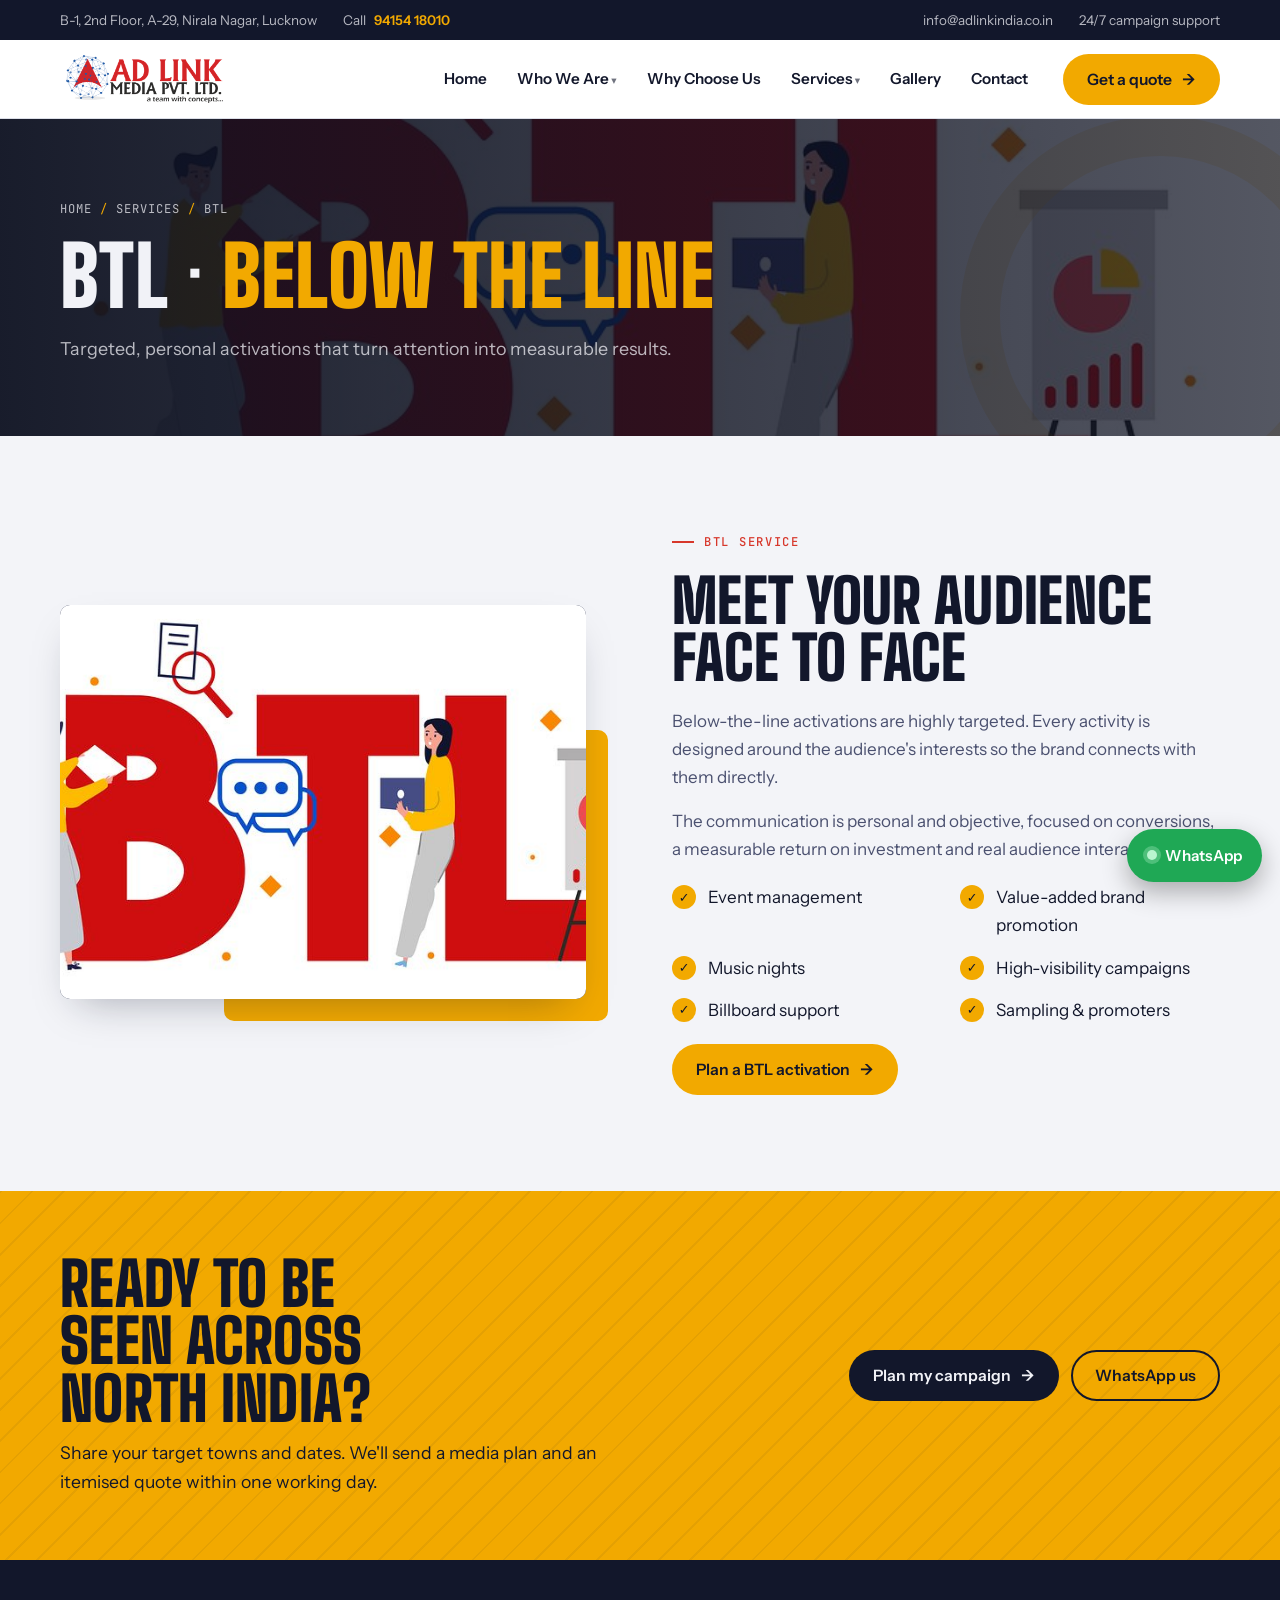
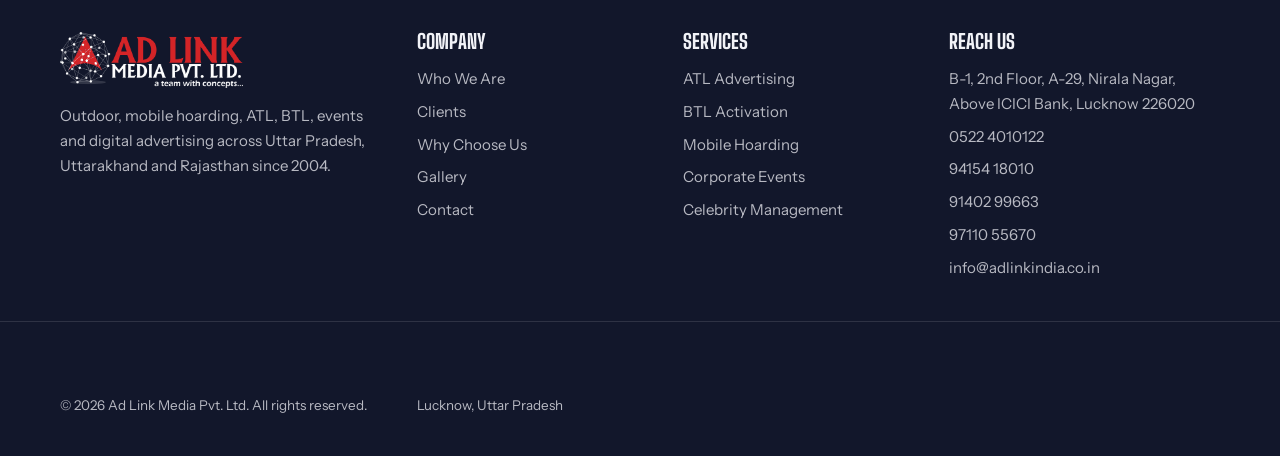
<file: btl/index.html>
<!doctype html>
<html lang="en-IN" class="js">
<head>
<meta charset="utf-8">
<meta name="viewport" content="width=device-width, initial-scale=1, viewport-fit=cover">
<title>BTL Activation Agency in Lucknow | Events, Promotions | Ad Link Media</title>

<meta name="description" content="Below-the-line activations from Ad Link Media: event management, value-added brand promotion, music nights, high-visibility campaigns and billboard support across UP.">
<link rel="canonical" href="https://adlinkindia.co.in/btl/">
<meta name="robots" content="index,follow,max-image-preview:large">
<meta property="og:type" content="website"><meta property="og:site_name" content="Ad Link Media">
<meta property="og:title" content="BTL Activation Agency in Lucknow | Events, Promotions | Ad Link Media"><meta property="og:description" content="Below-the-line activations from Ad Link Media: event management, value-added brand promotion, music nights, high-visibility campaigns and billboard support across UP.">
<meta property="og:url" content="https://adlinkindia.co.in/btl/"><meta property="og:image" content="https://adlinkindia.co.in/images/og-cover.jpg"><meta property="og:locale" content="en_IN">
<meta name="twitter:card" content="summary_large_image">
<meta name="theme-color" content="#12172B">
<link rel="icon" href="/images/favicon.png" type="image/png"><link rel="apple-touch-icon" href="/images/favicon.png">
<link rel="preconnect" href="https://fonts.googleapis.com"><link rel="preconnect" href="https://fonts.gstatic.com" crossorigin>
<link rel="stylesheet" href="https://fonts.googleapis.com/css2?family=Big+Shoulders+Display:wght@700;800;900&family=Instrument+Sans:wght@400;500;600&family=JetBrains+Mono:wght@400;500&display=swap">
<link rel="stylesheet" href="/assets/style.css">

<script type="application/ld+json">{"@context": "https://schema.org", "@type": "BreadcrumbList", "itemListElement": [{"@type": "ListItem", "position": 1, "name": "Home", "item": "https://adlinkindia.co.in/"}, {"@type": "ListItem", "position": 2, "name": "Services", "item": "https://adlinkindia.co.in/services/"}, {"@type": "ListItem", "position": 3, "name": "BTL", "item": "https://adlinkindia.co.in/btl/"}]}</script>
<script type="application/ld+json">{"@context": "https://schema.org", "@type": "Service", "name": "BTL activation", "description": "Event management, brand promotion, music nights and high-visibility campaigns.", "provider": {"@id": "https://adlinkindia.co.in/#org", "@type": "AdvertisingAgency", "name": "Ad Link Media Pvt. Ltd."}, "areaServed": ["Uttar Pradesh", "Uttarakhand", "Rajasthan"], "url": "https://adlinkindia.co.in/btl/"}</script>
</head>
<body>
<a class="skip" href="#main">Skip to content</a>
<div class="strip"><div class="wrap">
  <span class="hide-sm">B-1, 2nd Floor, A-29, Nirala Nagar, Lucknow</span>
  <span>Call <b>94154 18010</b></span>
  <span class="push hide-sm">info@adlinkindia.co.in</span>
  <span>24/7 campaign support</span>
</div></div>
<header class="top"><div class="wrap">
  <a class="logo" href="/" aria-label="Ad Link Media home">
    <img src="/images/logo.png" alt="Ad Link Media logo" width="180" height="52">
    <span class="logo-text"><i></i><span>Ad Link<small>MEDIA PVT. LTD.</small></span></span>
  </a>
  <button class="menu-btn" id="menuBtn" aria-expanded="false" aria-controls="mainNav">Menu</button>
  <nav class="main" id="mainNav" aria-label="Main"><ul>
    <li><a href="/">Home</a></li>
    <li class="has-sub"><a href="/who-we-are/">Who We Are</a><ul class="sub"><li><a href="/who-we-are/">About Ad Link</a></li><li><a href="/client/">Clients</a></li></ul></li>
    <li><a href="/why-choose-us/">Why Choose Us</a></li>
    <li class="has-sub"><a href="/services/">Services</a><ul class="sub">
      <li><a href="/atl/">ATL · Above The Line</a></li><li><a href="/btl/" aria-current="page">BTL · Below The Line</a></li>
      <li><a href="/corporate-events/">Corporate Events</a></li><li><a href="/celebrity-management/">Celebrity & Digital</a></li></ul></li>
    <li><a href="/gallery/">Gallery</a></li>
    <li><a href="/contact/">Contact</a></li>
  </ul></nav>
  <a class="btn btn-y cta" href="/contact/">Get a quote <span class="arrow"></span></a>
</div></header>
<main id="main">
<section class="banner">
  <div class="media " data-label="" aria-hidden="true"><img src="/images/btl.jpg" alt="" loading="lazy" decoding="async"></div>
  <div class="wrap">
    <ol class="crumbs" aria-label="Breadcrumb"><li><a href="/">Home</a></li><li><a href="/services/">Services</a></li><li aria-current="page">BTL</li></ol>
    <h1>BTL · <span class='hl'>Below the line</span></h1>
    <p class="lede">Targeted, personal activations that turn attention into measurable results.</p>
  </div>
</section>
<section class="sec"><div class="wrap split rev">
  <div style="display:grid;gap:20px"><p class="eyebrow">BTL service</p><h2>Meet your audience face to face</h2>
    <div class="prose"><p>Below-the-line activations are highly targeted. Every activity is designed around the audience's interests so the brand connects with them directly.</p>
    <p>The communication is personal and objective, focused on conversions, a measurable return on investment and real audience interaction.</p></div>
    <ul class="checks two"><li>Event management</li><li>Value-added brand promotion</li><li>Music nights</li><li>High-visibility campaigns</li><li>Billboard support</li><li>Sampling & promoters</li></ul>
    <div><a class="btn btn-y" href="/contact/">Plan a BTL activation <span class="arrow"></span></a></div></div>
  <div class="framed"><div class="media " data-label="BTL activation by Ad Link Media" ><img src="/images/btl.jpg" alt="BTL activation by Ad Link Media" loading="lazy" decoding="async"></div></div>
</div></section>
</main>
<section class="cta-band"><div class="wrap">
  <div><h2>Ready to be seen across North India?</h2>
  <p>Share your target towns and dates. We'll send a media plan and an itemised quote within one working day.</p></div>
  <div class="btns"><a class="btn btn-n" href="/contact/">Plan my campaign <span class="arrow"></span></a>
  <a class="btn btn-o" href="https://wa.me/919415418010" target="_blank" rel="noopener">WhatsApp us</a></div>
</div></section>
<footer class="site">
  <div class="wrap">
    <div>
      <a class="f-logo" href="/" style="text-decoration:none;display:block">
        <img src="/images/logo-white.png" alt="Ad Link Media" width="190" height="56">
        <span class="logo-text"><i></i><span>Ad Link<small>MEDIA PVT. LTD.</small></span></span>
      </a>
      <p>Outdoor, mobile hoarding, ATL, BTL, events and digital advertising across Uttar Pradesh, Uttarakhand and Rajasthan since 2004.</p>
    </div>
    <div><h4>Company</h4><ul>
      <li><a href="/who-we-are/">Who We Are</a></li><li><a href="/client/">Clients</a></li>
      <li><a href="/why-choose-us/">Why Choose Us</a></li><li><a href="/gallery/">Gallery</a></li>
      <li><a href="/contact/">Contact</a></li></ul></div>
    <div><h4>Services</h4><ul>
      <li><a href="/atl/">ATL Advertising</a></li><li><a href="/btl/">BTL Activation</a></li>
      <li><a href="/services/#mobile-hoarding">Mobile Hoarding</a></li>
      <li><a href="/corporate-events/">Corporate Events</a></li><li><a href="/celebrity-management/">Celebrity Management</a></li></ul></div>
    <div><h4>Reach us</h4><ul>
      <li>B-1, 2nd Floor, A-29, Nirala Nagar,<br>Above ICICI Bank, Lucknow 226020</li>
      <li>0522 4010122</li><li>94154 18010</li><li>91402 99663</li><li>97110 55670</li><li>info@adlinkindia.co.in</li></ul></div>
  </div>
  <div class="f-bottom"><div class="wrap"><span>© 2026 Ad Link Media Pvt. Ltd. All rights reserved.</span><span>Lucknow, Uttar Pradesh</span></div></div>
</footer>
<a class="wa" href="https://wa.me/919415418010" target="_blank" rel="noopener" aria-label="Chat with Ad Link on WhatsApp">WhatsApp</a>
<script src="/assets/site.js"></script>
</body>
</html>
</file>
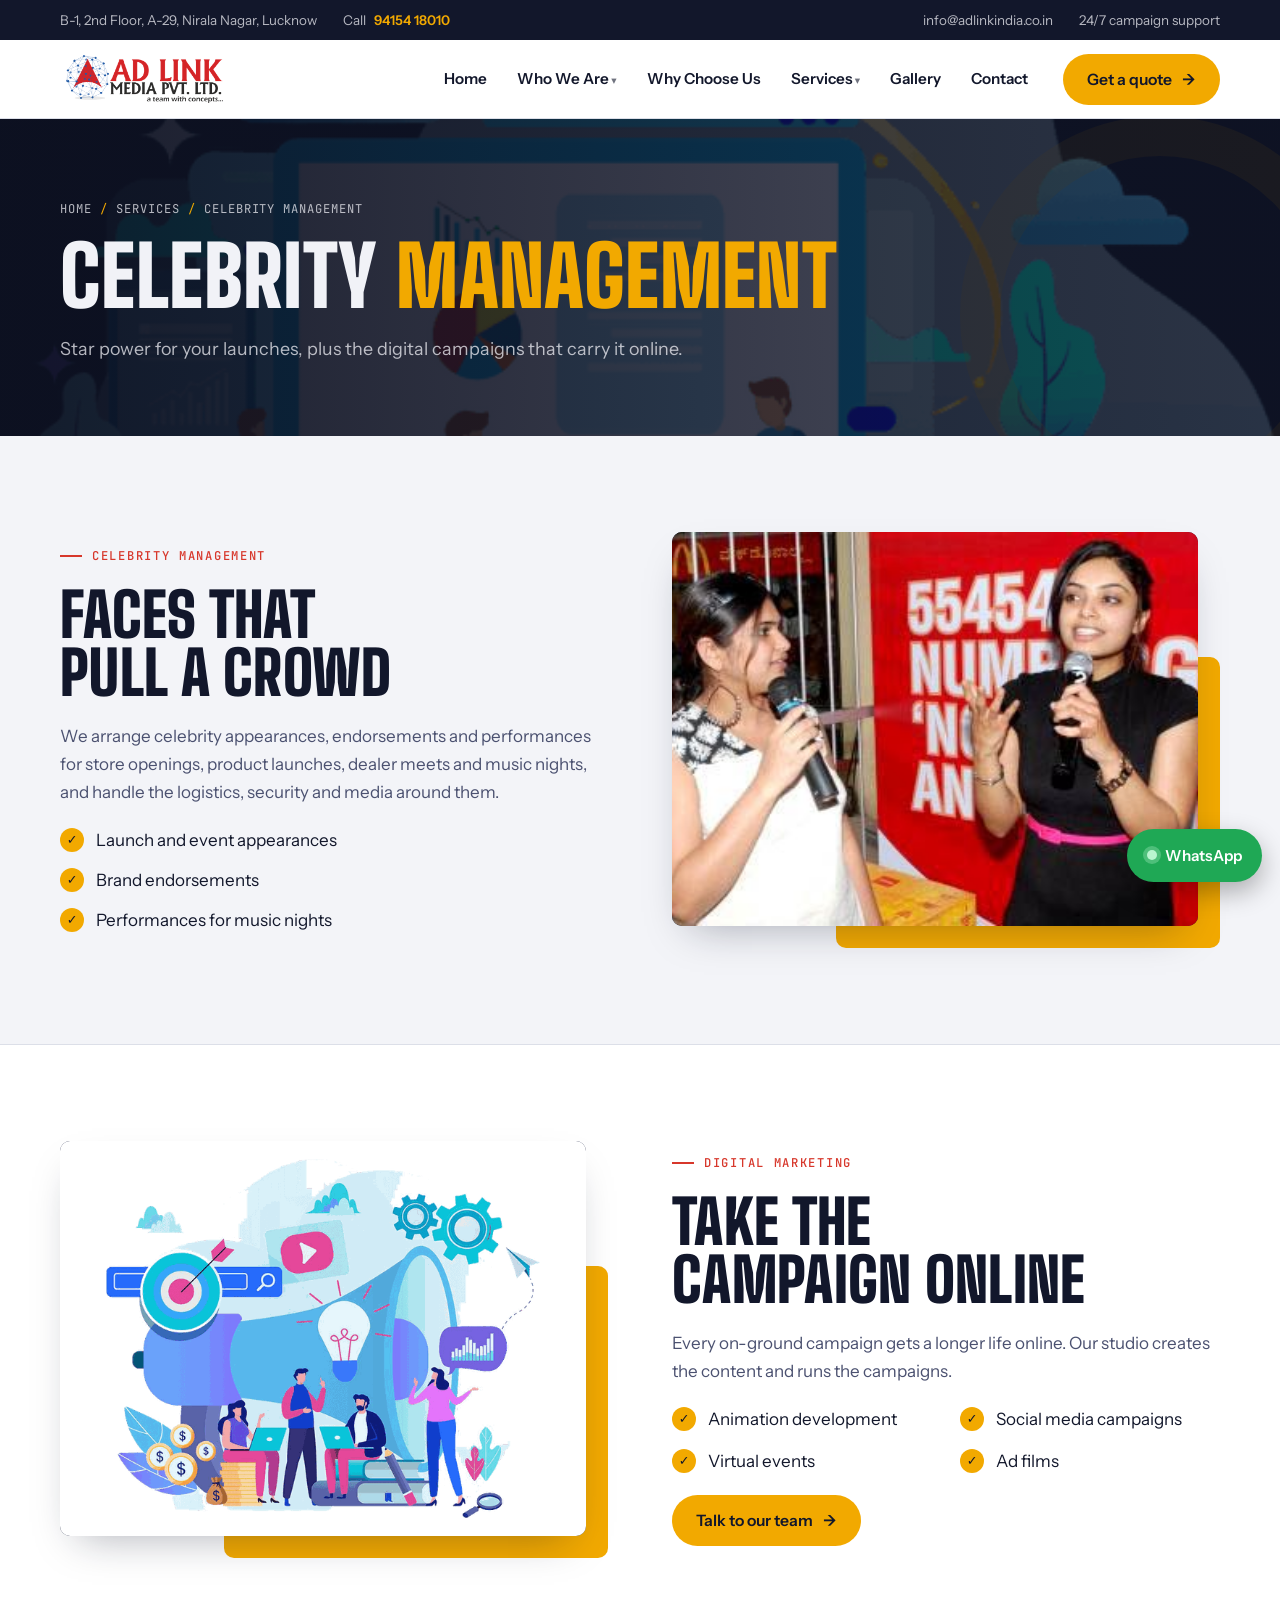
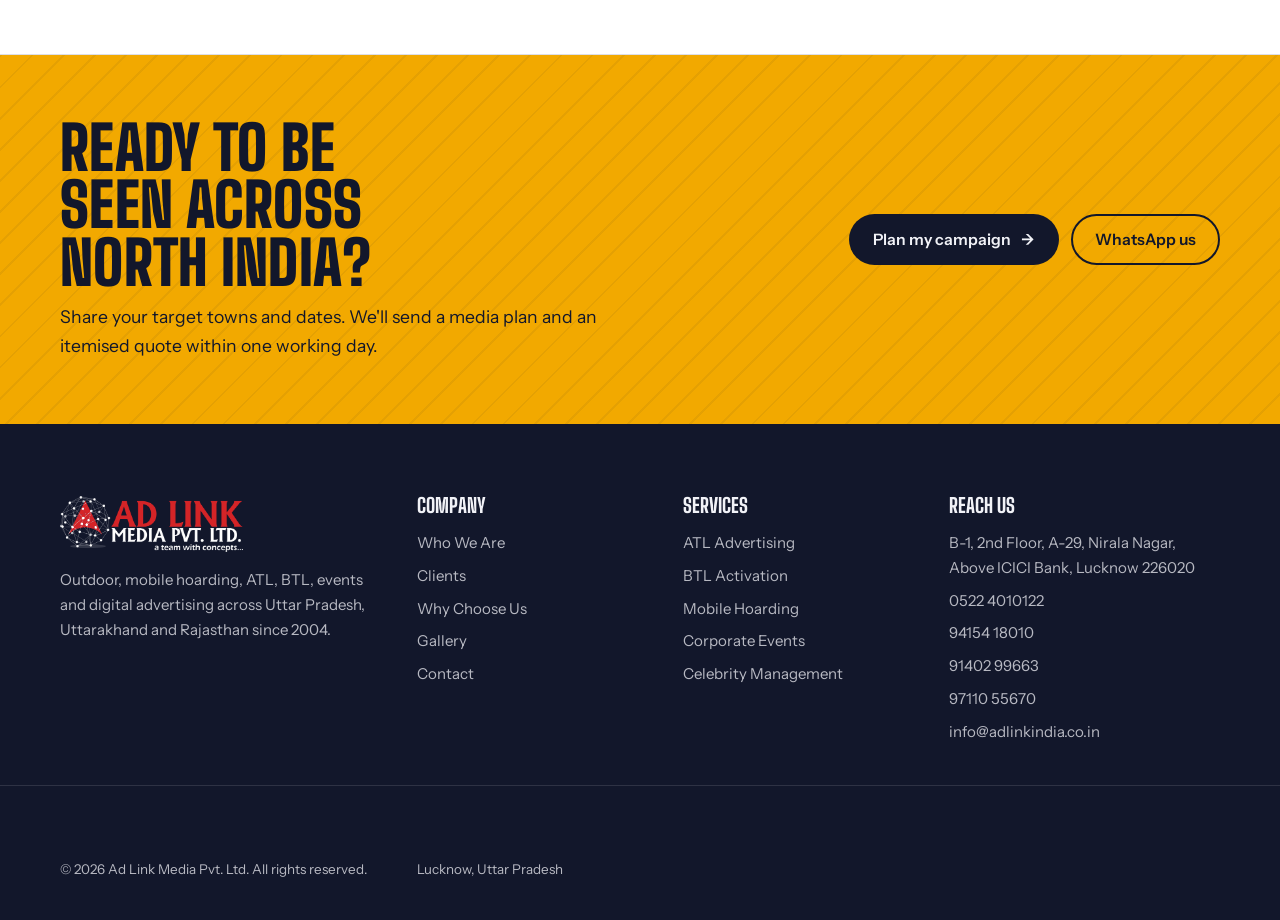
<file: celebrity-management/index.html>
<!doctype html>
<html lang="en-IN" class="js">
<head>
<meta charset="utf-8">
<meta name="viewport" content="width=device-width, initial-scale=1, viewport-fit=cover">
<title>Celebrity Management &amp; Digital Marketing | Ad Link Media, Lucknow</title>

<meta name="description" content="Celebrity appearances for launches and events, plus digital marketing: social media campaigns, animation development and virtual events from Ad Link Media.">
<link rel="canonical" href="https://adlinkindia.co.in/celebrity-management/">
<meta name="robots" content="index,follow,max-image-preview:large">
<meta property="og:type" content="website"><meta property="og:site_name" content="Ad Link Media">
<meta property="og:title" content="Celebrity Management &amp; Digital Marketing | Ad Link Media, Lucknow"><meta property="og:description" content="Celebrity appearances for launches and events, plus digital marketing: social media campaigns, animation development and virtual events from Ad Link Media.">
<meta property="og:url" content="https://adlinkindia.co.in/celebrity-management/"><meta property="og:image" content="https://adlinkindia.co.in/images/og-cover.jpg"><meta property="og:locale" content="en_IN">
<meta name="twitter:card" content="summary_large_image">
<meta name="theme-color" content="#12172B">
<link rel="icon" href="/images/favicon.png" type="image/png"><link rel="apple-touch-icon" href="/images/favicon.png">
<link rel="preconnect" href="https://fonts.googleapis.com"><link rel="preconnect" href="https://fonts.gstatic.com" crossorigin>
<link rel="stylesheet" href="https://fonts.googleapis.com/css2?family=Big+Shoulders+Display:wght@700;800;900&family=Instrument+Sans:wght@400;500;600&family=JetBrains+Mono:wght@400;500&display=swap">
<link rel="stylesheet" href="/assets/style.css">

<script type="application/ld+json">{"@context": "https://schema.org", "@type": "BreadcrumbList", "itemListElement": [{"@type": "ListItem", "position": 1, "name": "Home", "item": "https://adlinkindia.co.in/"}, {"@type": "ListItem", "position": 2, "name": "Services", "item": "https://adlinkindia.co.in/services/"}, {"@type": "ListItem", "position": 3, "name": "Celebrity Management", "item": "https://adlinkindia.co.in/celebrity-management/"}]}</script>
<script type="application/ld+json">{"@context": "https://schema.org", "@type": "Service", "name": "Celebrity management and digital marketing", "description": "Celebrity appearances, social media campaigns, animation and virtual events.", "provider": {"@id": "https://adlinkindia.co.in/#org", "@type": "AdvertisingAgency", "name": "Ad Link Media Pvt. Ltd."}, "areaServed": ["Uttar Pradesh", "Uttarakhand", "Rajasthan"], "url": "https://adlinkindia.co.in/celebrity-management/"}</script>
</head>
<body>
<a class="skip" href="#main">Skip to content</a>
<div class="strip"><div class="wrap">
  <span class="hide-sm">B-1, 2nd Floor, A-29, Nirala Nagar, Lucknow</span>
  <span>Call <b>94154 18010</b></span>
  <span class="push hide-sm">info@adlinkindia.co.in</span>
  <span>24/7 campaign support</span>
</div></div>
<header class="top"><div class="wrap">
  <a class="logo" href="/" aria-label="Ad Link Media home">
    <img src="/images/logo.png" alt="Ad Link Media logo" width="180" height="52">
    <span class="logo-text"><i></i><span>Ad Link<small>MEDIA PVT. LTD.</small></span></span>
  </a>
  <button class="menu-btn" id="menuBtn" aria-expanded="false" aria-controls="mainNav">Menu</button>
  <nav class="main" id="mainNav" aria-label="Main"><ul>
    <li><a href="/">Home</a></li>
    <li class="has-sub"><a href="/who-we-are/">Who We Are</a><ul class="sub"><li><a href="/who-we-are/">About Ad Link</a></li><li><a href="/client/">Clients</a></li></ul></li>
    <li><a href="/why-choose-us/">Why Choose Us</a></li>
    <li class="has-sub"><a href="/services/">Services</a><ul class="sub">
      <li><a href="/atl/">ATL · Above The Line</a></li><li><a href="/btl/">BTL · Below The Line</a></li>
      <li><a href="/corporate-events/">Corporate Events</a></li><li><a href="/celebrity-management/" aria-current="page">Celebrity & Digital</a></li></ul></li>
    <li><a href="/gallery/">Gallery</a></li>
    <li><a href="/contact/">Contact</a></li>
  </ul></nav>
  <a class="btn btn-y cta" href="/contact/">Get a quote <span class="arrow"></span></a>
</div></header>
<main id="main">
<section class="banner">
  <div class="media " data-label="" aria-hidden="true"><img src="/images/digital-1.png" alt="" loading="lazy" decoding="async"></div>
  <div class="wrap">
    <ol class="crumbs" aria-label="Breadcrumb"><li><a href="/">Home</a></li><li><a href="/services/">Services</a></li><li aria-current="page">Celebrity Management</li></ol>
    <h1>Celebrity <span class='hl'>management</span></h1>
    <p class="lede">Star power for your launches, plus the digital campaigns that carry it online.</p>
  </div>
</section>
<section class="sec"><div class="wrap split">
  <div style="display:grid;gap:20px"><p class="eyebrow">Celebrity management</p><h2>Faces that pull a crowd</h2>
    <div class="prose"><p>We arrange celebrity appearances, endorsements and performances for store openings, product launches, dealer meets and music nights, and handle the logistics, security and media around them.</p></div>
    <ul class="checks"><li>Launch and event appearances</li><li>Brand endorsements</li><li>Performances for music nights</li></ul></div>
  <div class="framed"><div class="media " data-label="Celebrity event by Ad Link Media" ><img src="/images/g06.jpg" alt="Celebrity event by Ad Link Media" loading="lazy" decoding="async"></div></div>
</div></section>
<section class="sec surface"><div class="wrap split rev">
  <div style="display:grid;gap:20px"><p class="eyebrow">Digital marketing</p><h2>Take the campaign online</h2>
    <div class="prose"><p>Every on-ground campaign gets a longer life online. Our studio creates the content and runs the campaigns.</p></div>
    <ul class="checks two"><li>Animation development</li><li>Social media campaigns</li><li>Virtual events</li><li>Ad films</li></ul>
    <div><a class="btn btn-y" href="/contact/">Talk to our team <span class="arrow"></span></a></div></div>
  <div class="framed"><div class="media contain" data-label="Digital marketing strategy" ><img src="/images/digital-2.png" alt="Digital marketing strategy" loading="lazy" decoding="async"></div></div>
</div></section>
</main>
<section class="cta-band"><div class="wrap">
  <div><h2>Ready to be seen across North India?</h2>
  <p>Share your target towns and dates. We'll send a media plan and an itemised quote within one working day.</p></div>
  <div class="btns"><a class="btn btn-n" href="/contact/">Plan my campaign <span class="arrow"></span></a>
  <a class="btn btn-o" href="https://wa.me/919415418010" target="_blank" rel="noopener">WhatsApp us</a></div>
</div></section>
<footer class="site">
  <div class="wrap">
    <div>
      <a class="f-logo" href="/" style="text-decoration:none;display:block">
        <img src="/images/logo-white.png" alt="Ad Link Media" width="190" height="56">
        <span class="logo-text"><i></i><span>Ad Link<small>MEDIA PVT. LTD.</small></span></span>
      </a>
      <p>Outdoor, mobile hoarding, ATL, BTL, events and digital advertising across Uttar Pradesh, Uttarakhand and Rajasthan since 2004.</p>
    </div>
    <div><h4>Company</h4><ul>
      <li><a href="/who-we-are/">Who We Are</a></li><li><a href="/client/">Clients</a></li>
      <li><a href="/why-choose-us/">Why Choose Us</a></li><li><a href="/gallery/">Gallery</a></li>
      <li><a href="/contact/">Contact</a></li></ul></div>
    <div><h4>Services</h4><ul>
      <li><a href="/atl/">ATL Advertising</a></li><li><a href="/btl/">BTL Activation</a></li>
      <li><a href="/services/#mobile-hoarding">Mobile Hoarding</a></li>
      <li><a href="/corporate-events/">Corporate Events</a></li><li><a href="/celebrity-management/">Celebrity Management</a></li></ul></div>
    <div><h4>Reach us</h4><ul>
      <li>B-1, 2nd Floor, A-29, Nirala Nagar,<br>Above ICICI Bank, Lucknow 226020</li>
      <li>0522 4010122</li><li>94154 18010</li><li>91402 99663</li><li>97110 55670</li><li>info@adlinkindia.co.in</li></ul></div>
  </div>
  <div class="f-bottom"><div class="wrap"><span>© 2026 Ad Link Media Pvt. Ltd. All rights reserved.</span><span>Lucknow, Uttar Pradesh</span></div></div>
</footer>
<a class="wa" href="https://wa.me/919415418010" target="_blank" rel="noopener" aria-label="Chat with Ad Link on WhatsApp">WhatsApp</a>
<script src="/assets/site.js"></script>
</body>
</html>
</file>
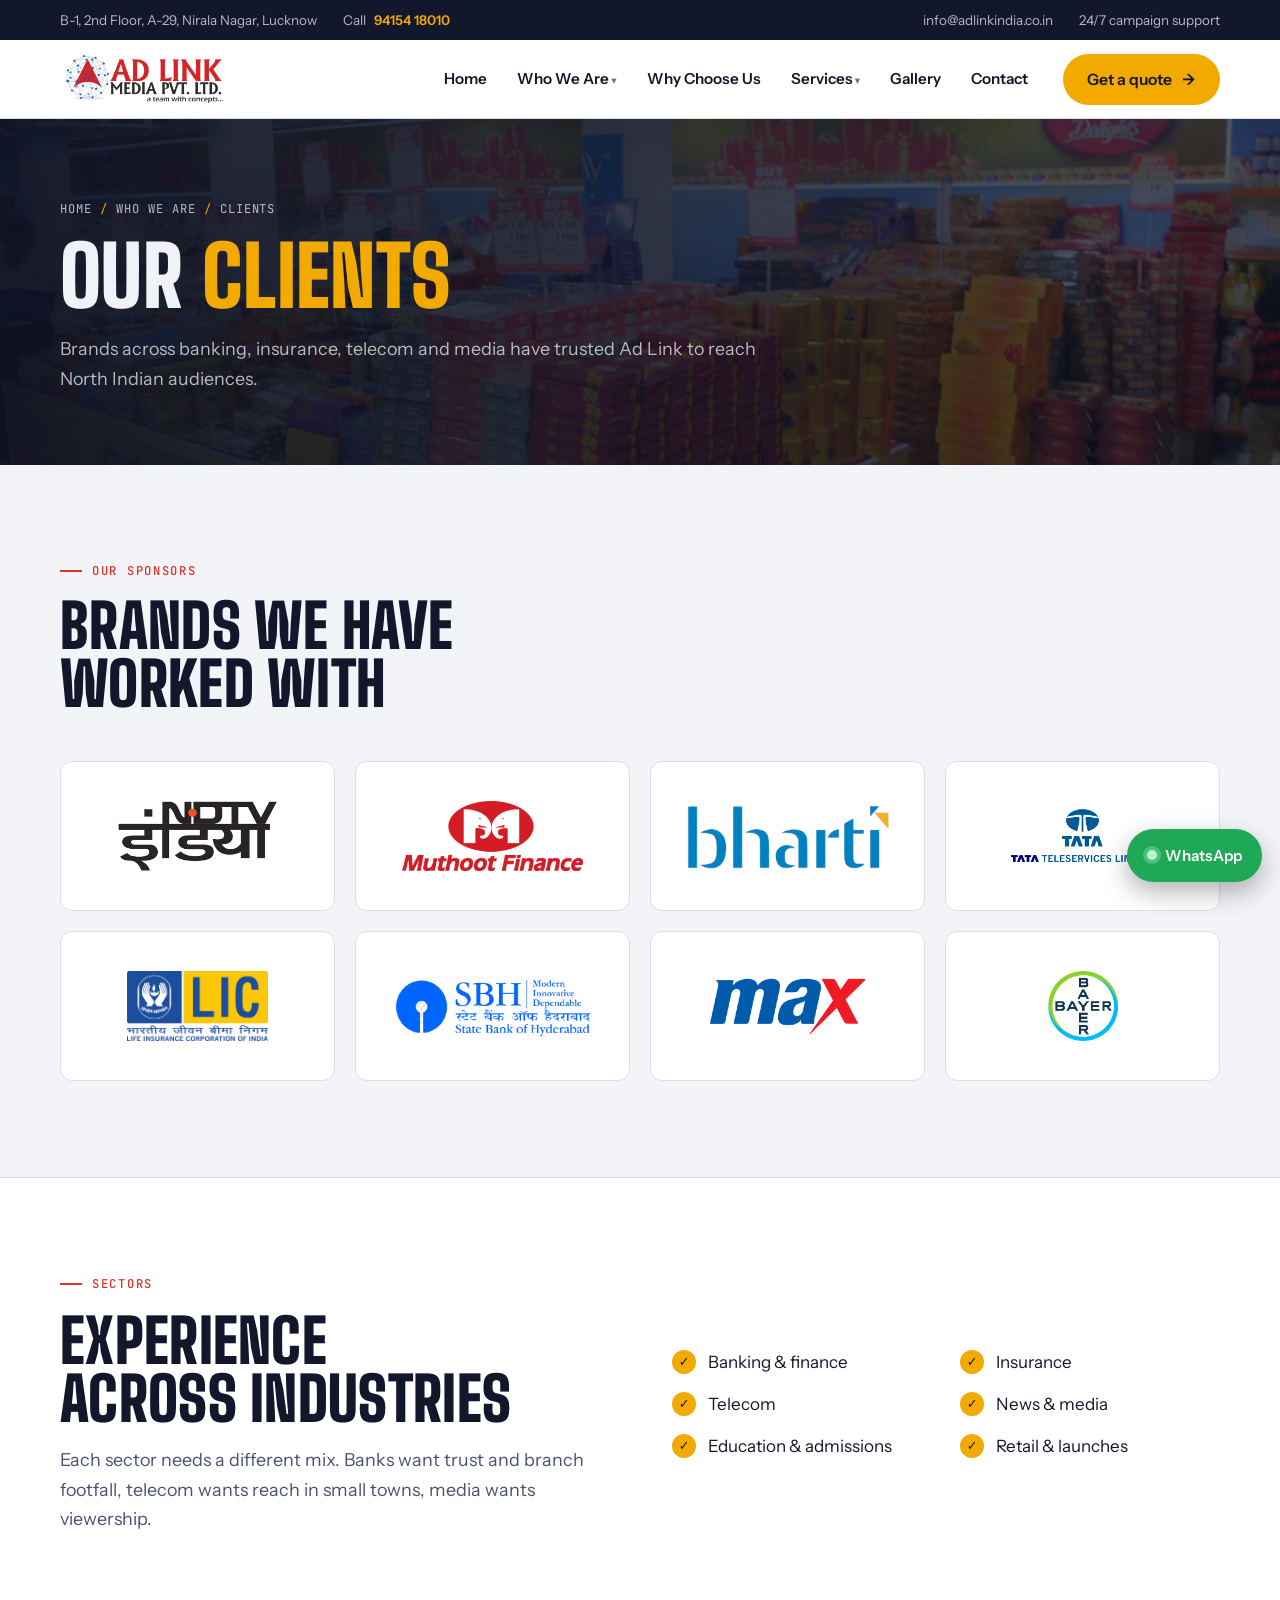
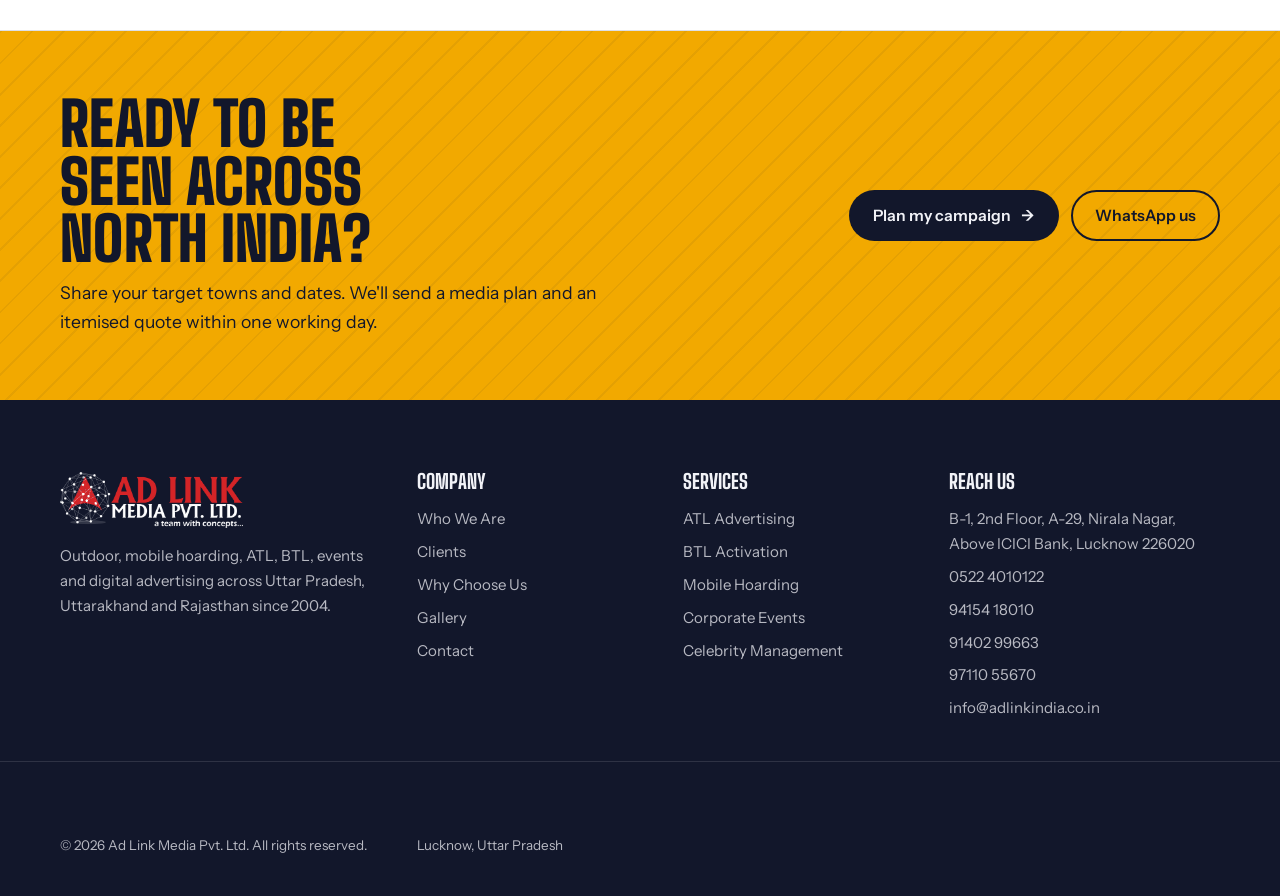
<file: client/index.html>
<!doctype html>
<html lang="en-IN" class="js">
<head>
<meta charset="utf-8">
<meta name="viewport" content="width=device-width, initial-scale=1, viewport-fit=cover">
<title>Our Clients | Ad Link Media, Lucknow</title>

<meta name="description" content="Banks, insurers, telecom and media companies including NDTV India, LIC, Muthoot Finance and Tata Teleservices have advertised with Ad Link Media across North India.">
<link rel="canonical" href="https://adlinkindia.co.in/client/">
<meta name="robots" content="index,follow,max-image-preview:large">
<meta property="og:type" content="website"><meta property="og:site_name" content="Ad Link Media">
<meta property="og:title" content="Our Clients | Ad Link Media, Lucknow"><meta property="og:description" content="Banks, insurers, telecom and media companies including NDTV India, LIC, Muthoot Finance and Tata Teleservices have advertised with Ad Link Media across North India.">
<meta property="og:url" content="https://adlinkindia.co.in/client/"><meta property="og:image" content="https://adlinkindia.co.in/images/og-cover.jpg"><meta property="og:locale" content="en_IN">
<meta name="twitter:card" content="summary_large_image">
<meta name="theme-color" content="#12172B">
<link rel="icon" href="/images/favicon.png" type="image/png"><link rel="apple-touch-icon" href="/images/favicon.png">
<link rel="preconnect" href="https://fonts.googleapis.com"><link rel="preconnect" href="https://fonts.gstatic.com" crossorigin>
<link rel="stylesheet" href="https://fonts.googleapis.com/css2?family=Big+Shoulders+Display:wght@700;800;900&family=Instrument+Sans:wght@400;500;600&family=JetBrains+Mono:wght@400;500&display=swap">
<link rel="stylesheet" href="/assets/style.css">

<script type="application/ld+json">{"@context": "https://schema.org", "@type": "BreadcrumbList", "itemListElement": [{"@type": "ListItem", "position": 1, "name": "Home", "item": "https://adlinkindia.co.in/"}, {"@type": "ListItem", "position": 2, "name": "Who We Are", "item": "https://adlinkindia.co.in/who-we-are/"}, {"@type": "ListItem", "position": 3, "name": "Clients", "item": "https://adlinkindia.co.in/client/"}]}</script>
</head>
<body>
<a class="skip" href="#main">Skip to content</a>
<div class="strip"><div class="wrap">
  <span class="hide-sm">B-1, 2nd Floor, A-29, Nirala Nagar, Lucknow</span>
  <span>Call <b>94154 18010</b></span>
  <span class="push hide-sm">info@adlinkindia.co.in</span>
  <span>24/7 campaign support</span>
</div></div>
<header class="top"><div class="wrap">
  <a class="logo" href="/" aria-label="Ad Link Media home">
    <img src="/images/logo.png" alt="Ad Link Media logo" width="180" height="52">
    <span class="logo-text"><i></i><span>Ad Link<small>MEDIA PVT. LTD.</small></span></span>
  </a>
  <button class="menu-btn" id="menuBtn" aria-expanded="false" aria-controls="mainNav">Menu</button>
  <nav class="main" id="mainNav" aria-label="Main"><ul>
    <li><a href="/">Home</a></li>
    <li class="has-sub"><a href="/who-we-are/">Who We Are</a><ul class="sub"><li><a href="/who-we-are/">About Ad Link</a></li><li><a href="/client/" aria-current="page">Clients</a></li></ul></li>
    <li><a href="/why-choose-us/">Why Choose Us</a></li>
    <li class="has-sub"><a href="/services/">Services</a><ul class="sub">
      <li><a href="/atl/">ATL · Above The Line</a></li><li><a href="/btl/">BTL · Below The Line</a></li>
      <li><a href="/corporate-events/">Corporate Events</a></li><li><a href="/celebrity-management/">Celebrity & Digital</a></li></ul></li>
    <li><a href="/gallery/">Gallery</a></li>
    <li><a href="/contact/">Contact</a></li>
  </ul></nav>
  <a class="btn btn-y cta" href="/contact/">Get a quote <span class="arrow"></span></a>
</div></header>
<main id="main">
<section class="banner">
  <div class="media " data-label="" aria-hidden="true"><img src="/images/g05.jpg" alt="" loading="lazy" decoding="async"></div>
  <div class="wrap">
    <ol class="crumbs" aria-label="Breadcrumb"><li><a href="/">Home</a></li><li><a href="/who-we-are/">Who We Are</a></li><li aria-current="page">Clients</li></ol>
    <h1>Our <span class='hl'>clients</span></h1>
    <p class="lede">Brands across banking, insurance, telecom and media have trusted Ad Link to reach North Indian audiences.</p>
  </div>
</section>
<section class="sec"><div class="wrap">
  <div class="head"><div><p class="eyebrow">Our sponsors</p><h2>Brands we have worked with</h2></div></div>
  <div class="logo-grid"><div class="logo-tile" data-label="NDTV India"><img src="/images/ndtv.png" alt="NDTV India logo" loading="lazy"></div><div class="logo-tile" data-label="Muthoot Finance"><img src="/images/muthoot.png" alt="Muthoot Finance logo" loading="lazy"></div><div class="logo-tile" data-label="Bharti"><img src="/images/bharti.png" alt="Bharti logo" loading="lazy"></div><div class="logo-tile" data-label="Tata Teleservices"><img src="/images/tata-tele.png" alt="Tata Teleservices logo" loading="lazy"></div><div class="logo-tile" data-label="LIC"><img src="/images/lic.png" alt="LIC logo" loading="lazy"></div><div class="logo-tile" data-label="State Bank of Hyderabad"><img src="/images/sbh.png" alt="State Bank of Hyderabad logo" loading="lazy"></div><div class="logo-tile" data-label="Max"><img src="/images/client-5.png" alt="Max logo" loading="lazy"></div><div class="logo-tile" data-label="Bayer"><img src="/images/bbr.png" alt="Bayer logo" loading="lazy"></div></div>
</div></section>
<section class="sec surface"><div class="wrap split">
  <div style="display:grid;gap:18px"><p class="eyebrow">Sectors</p><h2>Experience across industries</h2>
    <p class="lede">Each sector needs a different mix. Banks want trust and branch footfall, telecom wants reach in small towns, media wants viewership.</p></div>
  <ul class="checks two"><li>Banking & finance</li><li>Insurance</li><li>Telecom</li><li>News & media</li><li>Education & admissions</li><li>Retail & launches</li></ul>
</div></section>
</main>
<section class="cta-band"><div class="wrap">
  <div><h2>Ready to be seen across North India?</h2>
  <p>Share your target towns and dates. We'll send a media plan and an itemised quote within one working day.</p></div>
  <div class="btns"><a class="btn btn-n" href="/contact/">Plan my campaign <span class="arrow"></span></a>
  <a class="btn btn-o" href="https://wa.me/919415418010" target="_blank" rel="noopener">WhatsApp us</a></div>
</div></section>
<footer class="site">
  <div class="wrap">
    <div>
      <a class="f-logo" href="/" style="text-decoration:none;display:block">
        <img src="/images/logo-white.png" alt="Ad Link Media" width="190" height="56">
        <span class="logo-text"><i></i><span>Ad Link<small>MEDIA PVT. LTD.</small></span></span>
      </a>
      <p>Outdoor, mobile hoarding, ATL, BTL, events and digital advertising across Uttar Pradesh, Uttarakhand and Rajasthan since 2004.</p>
    </div>
    <div><h4>Company</h4><ul>
      <li><a href="/who-we-are/">Who We Are</a></li><li><a href="/client/">Clients</a></li>
      <li><a href="/why-choose-us/">Why Choose Us</a></li><li><a href="/gallery/">Gallery</a></li>
      <li><a href="/contact/">Contact</a></li></ul></div>
    <div><h4>Services</h4><ul>
      <li><a href="/atl/">ATL Advertising</a></li><li><a href="/btl/">BTL Activation</a></li>
      <li><a href="/services/#mobile-hoarding">Mobile Hoarding</a></li>
      <li><a href="/corporate-events/">Corporate Events</a></li><li><a href="/celebrity-management/">Celebrity Management</a></li></ul></div>
    <div><h4>Reach us</h4><ul>
      <li>B-1, 2nd Floor, A-29, Nirala Nagar,<br>Above ICICI Bank, Lucknow 226020</li>
      <li>0522 4010122</li><li>94154 18010</li><li>91402 99663</li><li>97110 55670</li><li>info@adlinkindia.co.in</li></ul></div>
  </div>
  <div class="f-bottom"><div class="wrap"><span>© 2026 Ad Link Media Pvt. Ltd. All rights reserved.</span><span>Lucknow, Uttar Pradesh</span></div></div>
</footer>
<a class="wa" href="https://wa.me/919415418010" target="_blank" rel="noopener" aria-label="Chat with Ad Link on WhatsApp">WhatsApp</a>
<script src="/assets/site.js"></script>
</body>
</html>
</file>
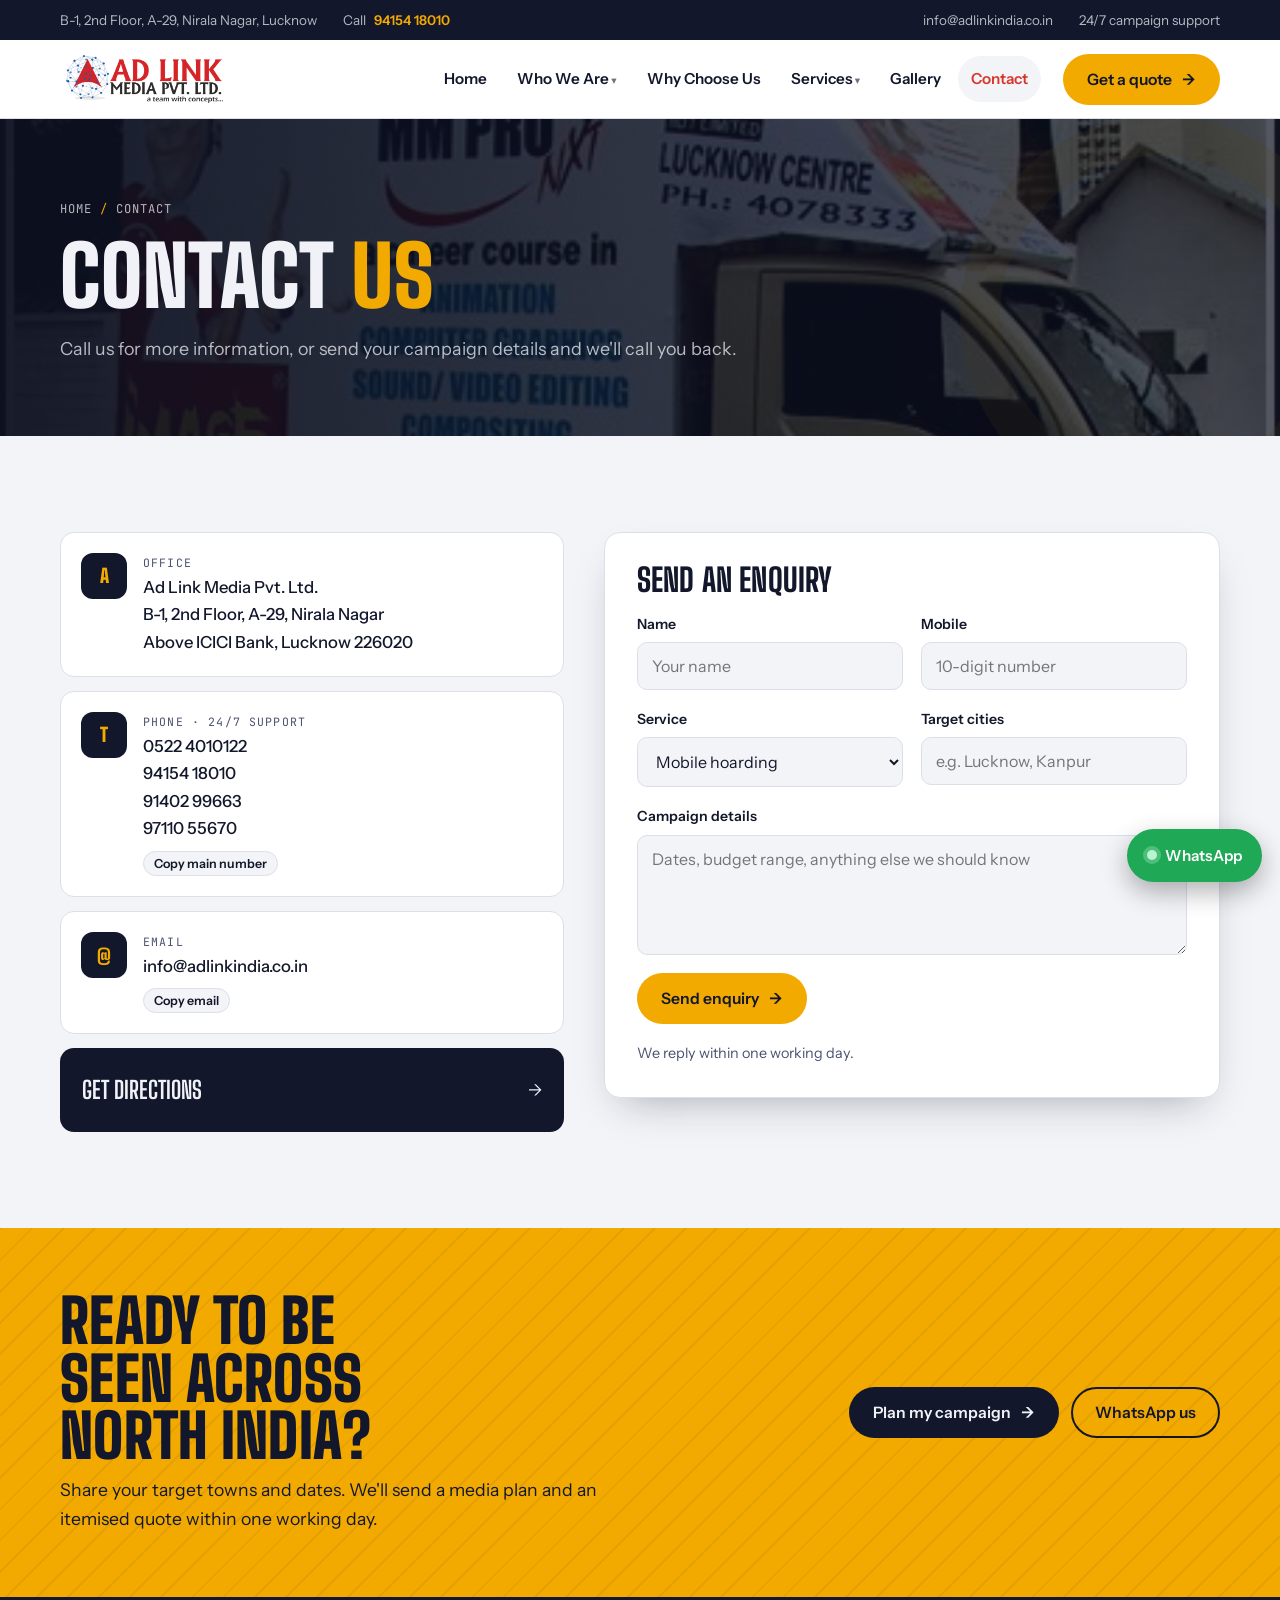
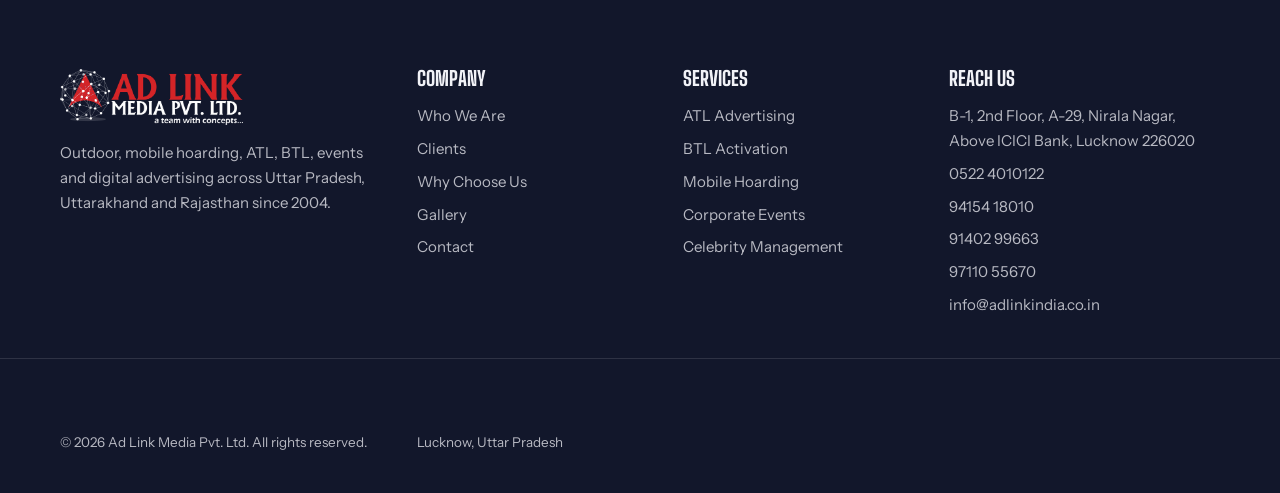
<file: contact/index.html>
<!doctype html>
<html lang="en-IN" class="js">
<head>
<meta charset="utf-8">
<meta name="viewport" content="width=device-width, initial-scale=1, viewport-fit=cover">
<title>Contact Ad Link Media | Advertising Agency, Nirala Nagar, Lucknow</title>

<meta name="description" content="Contact Ad Link Media Pvt. Ltd., B-1, 2nd Floor, A-29, Nirala Nagar, above ICICI Bank, Lucknow 226020. Call 94154 18010 or email info@adlinkindia.co.in.">
<link rel="canonical" href="https://adlinkindia.co.in/contact/">
<meta name="robots" content="index,follow,max-image-preview:large">
<meta property="og:type" content="website"><meta property="og:site_name" content="Ad Link Media">
<meta property="og:title" content="Contact Ad Link Media | Advertising Agency, Nirala Nagar, Lucknow"><meta property="og:description" content="Contact Ad Link Media Pvt. Ltd., B-1, 2nd Floor, A-29, Nirala Nagar, above ICICI Bank, Lucknow 226020. Call 94154 18010 or email info@adlinkindia.co.in.">
<meta property="og:url" content="https://adlinkindia.co.in/contact/"><meta property="og:image" content="https://adlinkindia.co.in/images/og-cover.jpg"><meta property="og:locale" content="en_IN">
<meta name="twitter:card" content="summary_large_image">
<meta name="theme-color" content="#12172B">
<link rel="icon" href="/images/favicon.png" type="image/png"><link rel="apple-touch-icon" href="/images/favicon.png">
<link rel="preconnect" href="https://fonts.googleapis.com"><link rel="preconnect" href="https://fonts.gstatic.com" crossorigin>
<link rel="stylesheet" href="https://fonts.googleapis.com/css2?family=Big+Shoulders+Display:wght@700;800;900&family=Instrument+Sans:wght@400;500;600&family=JetBrains+Mono:wght@400;500&display=swap">
<link rel="stylesheet" href="/assets/style.css">

<script type="application/ld+json">{"@context": "https://schema.org", "@type": "BreadcrumbList", "itemListElement": [{"@type": "ListItem", "position": 1, "name": "Home", "item": "https://adlinkindia.co.in/"}, {"@type": "ListItem", "position": 2, "name": "Contact", "item": "https://adlinkindia.co.in/contact/"}]}</script>
<script type="application/ld+json">{"@context": "https://schema.org", "@type": "ContactPage", "name": "Contact Ad Link Media", "url": "https://adlinkindia.co.in/contact/", "about": {"@id": "https://adlinkindia.co.in/#org"}}</script>
</head>
<body>
<a class="skip" href="#main">Skip to content</a>
<div class="strip"><div class="wrap">
  <span class="hide-sm">B-1, 2nd Floor, A-29, Nirala Nagar, Lucknow</span>
  <span>Call <b>94154 18010</b></span>
  <span class="push hide-sm">info@adlinkindia.co.in</span>
  <span>24/7 campaign support</span>
</div></div>
<header class="top"><div class="wrap">
  <a class="logo" href="/" aria-label="Ad Link Media home">
    <img src="/images/logo.png" alt="Ad Link Media logo" width="180" height="52">
    <span class="logo-text"><i></i><span>Ad Link<small>MEDIA PVT. LTD.</small></span></span>
  </a>
  <button class="menu-btn" id="menuBtn" aria-expanded="false" aria-controls="mainNav">Menu</button>
  <nav class="main" id="mainNav" aria-label="Main"><ul>
    <li><a href="/">Home</a></li>
    <li class="has-sub"><a href="/who-we-are/">Who We Are</a><ul class="sub"><li><a href="/who-we-are/">About Ad Link</a></li><li><a href="/client/">Clients</a></li></ul></li>
    <li><a href="/why-choose-us/">Why Choose Us</a></li>
    <li class="has-sub"><a href="/services/">Services</a><ul class="sub">
      <li><a href="/atl/">ATL · Above The Line</a></li><li><a href="/btl/">BTL · Below The Line</a></li>
      <li><a href="/corporate-events/">Corporate Events</a></li><li><a href="/celebrity-management/">Celebrity & Digital</a></li></ul></li>
    <li><a href="/gallery/">Gallery</a></li>
    <li><a href="/contact/" aria-current="page">Contact</a></li>
  </ul></nav>
  <a class="btn btn-y cta" href="/contact/">Get a quote <span class="arrow"></span></a>
</div></header>
<main id="main">
<section class="banner">
  <div class="media " data-label="" aria-hidden="true"><img src="/images/g11.jpg" alt="" loading="lazy" decoding="async"></div>
  <div class="wrap">
    <ol class="crumbs" aria-label="Breadcrumb"><li><a href="/">Home</a></li><li aria-current="page">Contact</li></ol>
    <h1>Contact <span class='hl'>us</span></h1>
    <p class="lede">Call us for more information, or send your campaign details and we'll call you back.</p>
  </div>
</section>
<section class="sec"><div class="wrap contact-grid">
  <div class="info-cards">
    <div class="info"><span class="ic">A</span><div><span class="k">Office</span><address class="v">Ad Link Media Pvt. Ltd.<br>B-1, 2nd Floor, A-29, Nirala Nagar<br>Above ICICI Bank, Lucknow 226020</address></div></div>
    <div class="info"><span class="ic">T</span><div><span class="k">Phone · 24/7 support</span><span class="v"><span style="display:block">0522 4010122</span><span style="display:block">94154 18010</span><span style="display:block">91402 99663</span><span style="display:block">97110 55670</span></span><button class="copy" data-copy="9415418010">Copy main number</button></div></div>
    <div class="info"><span class="ic">@</span><div><span class="k">Email</span><span class="v">info@adlinkindia.co.in</span><button class="copy" data-copy="info@adlinkindia.co.in">Copy email</button></div></div>
    <a class="map-link" href="https://maps.google.com/?q=Ad+Link+Media+Pvt+Ltd+Nirala+Nagar+Lucknow" target="_blank" rel="noopener"><b>Get directions</b><span class="arrow"></span></a>
  </div>
  <form class="enquiry" novalidate>
    <h3>Send an enquiry</h3>
    <div class="row2">
      <label for="f-name">Name<input id="f-name" name="name" autocomplete="name" required placeholder="Your name"></label>
      <label for="f-phone">Mobile<input id="f-phone" name="phone" type="tel" inputmode="tel" autocomplete="tel" required placeholder="10-digit number"></label>
    </div>
    <div class="row2">
      <label for="f-service">Service<select id="f-service" name="service"><option>Mobile hoarding</option><option>Road show</option><option>Outdoor / billboards</option><option>TV / radio (ATL)</option><option>BTL activation</option><option>Corporate event</option><option>Celebrity management</option><option>Digital marketing</option><option>Not sure yet</option></select></label>
      <label for="f-city">Target cities<input id="f-city" name="city" placeholder="e.g. Lucknow, Kanpur"></label>
    </div>
    <label for="f-msg">Campaign details<textarea id="f-msg" name="message" placeholder="Dates, budget range, anything else we should know"></textarea></label>
    <button class="btn btn-y" type="submit" style="justify-self:start">Send enquiry <span class="arrow"></span></button>
    <p class="form-note">We reply within one working day.</p>
  </form>
</div></section>
</main>
<section class="cta-band"><div class="wrap">
  <div><h2>Ready to be seen across North India?</h2>
  <p>Share your target towns and dates. We'll send a media plan and an itemised quote within one working day.</p></div>
  <div class="btns"><a class="btn btn-n" href="/contact/">Plan my campaign <span class="arrow"></span></a>
  <a class="btn btn-o" href="https://wa.me/919415418010" target="_blank" rel="noopener">WhatsApp us</a></div>
</div></section>
<footer class="site">
  <div class="wrap">
    <div>
      <a class="f-logo" href="/" style="text-decoration:none;display:block">
        <img src="/images/logo-white.png" alt="Ad Link Media" width="190" height="56">
        <span class="logo-text"><i></i><span>Ad Link<small>MEDIA PVT. LTD.</small></span></span>
      </a>
      <p>Outdoor, mobile hoarding, ATL, BTL, events and digital advertising across Uttar Pradesh, Uttarakhand and Rajasthan since 2004.</p>
    </div>
    <div><h4>Company</h4><ul>
      <li><a href="/who-we-are/">Who We Are</a></li><li><a href="/client/">Clients</a></li>
      <li><a href="/why-choose-us/">Why Choose Us</a></li><li><a href="/gallery/">Gallery</a></li>
      <li><a href="/contact/">Contact</a></li></ul></div>
    <div><h4>Services</h4><ul>
      <li><a href="/atl/">ATL Advertising</a></li><li><a href="/btl/">BTL Activation</a></li>
      <li><a href="/services/#mobile-hoarding">Mobile Hoarding</a></li>
      <li><a href="/corporate-events/">Corporate Events</a></li><li><a href="/celebrity-management/">Celebrity Management</a></li></ul></div>
    <div><h4>Reach us</h4><ul>
      <li>B-1, 2nd Floor, A-29, Nirala Nagar,<br>Above ICICI Bank, Lucknow 226020</li>
      <li>0522 4010122</li><li>94154 18010</li><li>91402 99663</li><li>97110 55670</li><li>info@adlinkindia.co.in</li></ul></div>
  </div>
  <div class="f-bottom"><div class="wrap"><span>© 2026 Ad Link Media Pvt. Ltd. All rights reserved.</span><span>Lucknow, Uttar Pradesh</span></div></div>
</footer>
<a class="wa" href="https://wa.me/919415418010" target="_blank" rel="noopener" aria-label="Chat with Ad Link on WhatsApp">WhatsApp</a>
<script src="/assets/site.js"></script>
</body>
</html>
</file>
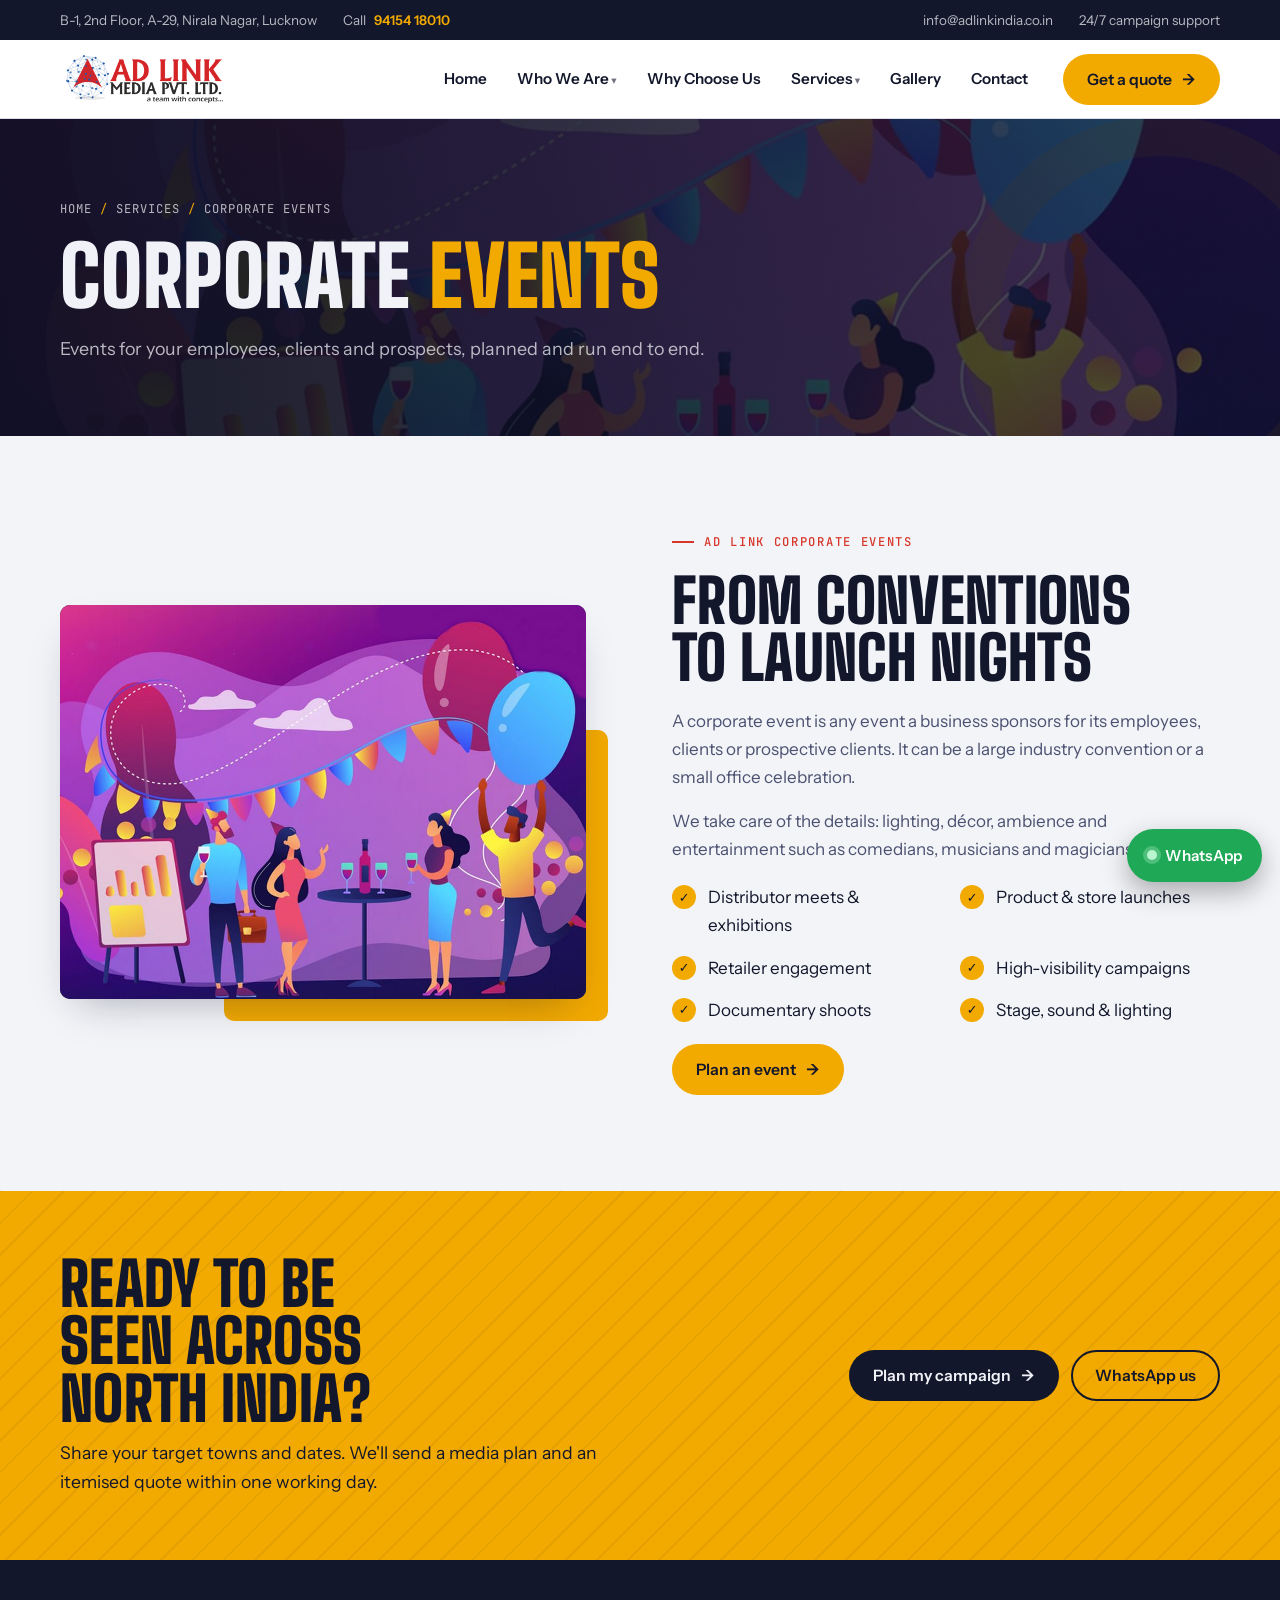
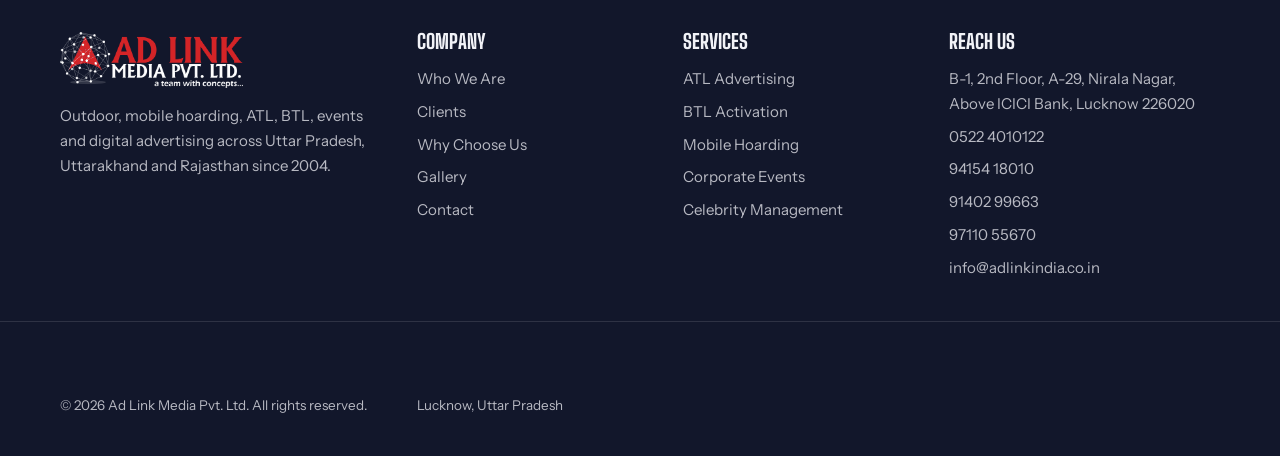
<file: corporate-events/index.html>
<!doctype html>
<html lang="en-IN" class="js">
<head>
<meta charset="utf-8">
<meta name="viewport" content="width=device-width, initial-scale=1, viewport-fit=cover">
<title>Corporate Event Management in Lucknow | Ad Link Media</title>

<meta name="description" content="Corporate events by Ad Link Media: distributor meets, exhibitions, product and store launches, retailer engagement and documentary shoots, from venue to entertainment.">
<link rel="canonical" href="https://adlinkindia.co.in/corporate-events/">
<meta name="robots" content="index,follow,max-image-preview:large">
<meta property="og:type" content="website"><meta property="og:site_name" content="Ad Link Media">
<meta property="og:title" content="Corporate Event Management in Lucknow | Ad Link Media"><meta property="og:description" content="Corporate events by Ad Link Media: distributor meets, exhibitions, product and store launches, retailer engagement and documentary shoots, from venue to entertainment.">
<meta property="og:url" content="https://adlinkindia.co.in/corporate-events/"><meta property="og:image" content="https://adlinkindia.co.in/images/og-cover.jpg"><meta property="og:locale" content="en_IN">
<meta name="twitter:card" content="summary_large_image">
<meta name="theme-color" content="#12172B">
<link rel="icon" href="/images/favicon.png" type="image/png"><link rel="apple-touch-icon" href="/images/favicon.png">
<link rel="preconnect" href="https://fonts.googleapis.com"><link rel="preconnect" href="https://fonts.gstatic.com" crossorigin>
<link rel="stylesheet" href="https://fonts.googleapis.com/css2?family=Big+Shoulders+Display:wght@700;800;900&family=Instrument+Sans:wght@400;500;600&family=JetBrains+Mono:wght@400;500&display=swap">
<link rel="stylesheet" href="/assets/style.css">

<script type="application/ld+json">{"@context": "https://schema.org", "@type": "BreadcrumbList", "itemListElement": [{"@type": "ListItem", "position": 1, "name": "Home", "item": "https://adlinkindia.co.in/"}, {"@type": "ListItem", "position": 2, "name": "Services", "item": "https://adlinkindia.co.in/services/"}, {"@type": "ListItem", "position": 3, "name": "Corporate Events", "item": "https://adlinkindia.co.in/corporate-events/"}]}</script>
<script type="application/ld+json">{"@context": "https://schema.org", "@type": "Service", "name": "Corporate event management", "description": "Distributor meets, exhibitions, launches and retailer engagement.", "provider": {"@id": "https://adlinkindia.co.in/#org", "@type": "AdvertisingAgency", "name": "Ad Link Media Pvt. Ltd."}, "areaServed": ["Uttar Pradesh", "Uttarakhand", "Rajasthan"], "url": "https://adlinkindia.co.in/corporate-events/"}</script>
</head>
<body>
<a class="skip" href="#main">Skip to content</a>
<div class="strip"><div class="wrap">
  <span class="hide-sm">B-1, 2nd Floor, A-29, Nirala Nagar, Lucknow</span>
  <span>Call <b>94154 18010</b></span>
  <span class="push hide-sm">info@adlinkindia.co.in</span>
  <span>24/7 campaign support</span>
</div></div>
<header class="top"><div class="wrap">
  <a class="logo" href="/" aria-label="Ad Link Media home">
    <img src="/images/logo.png" alt="Ad Link Media logo" width="180" height="52">
    <span class="logo-text"><i></i><span>Ad Link<small>MEDIA PVT. LTD.</small></span></span>
  </a>
  <button class="menu-btn" id="menuBtn" aria-expanded="false" aria-controls="mainNav">Menu</button>
  <nav class="main" id="mainNav" aria-label="Main"><ul>
    <li><a href="/">Home</a></li>
    <li class="has-sub"><a href="/who-we-are/">Who We Are</a><ul class="sub"><li><a href="/who-we-are/">About Ad Link</a></li><li><a href="/client/">Clients</a></li></ul></li>
    <li><a href="/why-choose-us/">Why Choose Us</a></li>
    <li class="has-sub"><a href="/services/">Services</a><ul class="sub">
      <li><a href="/atl/">ATL · Above The Line</a></li><li><a href="/btl/">BTL · Below The Line</a></li>
      <li><a href="/corporate-events/" aria-current="page">Corporate Events</a></li><li><a href="/celebrity-management/">Celebrity & Digital</a></li></ul></li>
    <li><a href="/gallery/">Gallery</a></li>
    <li><a href="/contact/">Contact</a></li>
  </ul></nav>
  <a class="btn btn-y cta" href="/contact/">Get a quote <span class="arrow"></span></a>
</div></header>
<main id="main">
<section class="banner">
  <div class="media " data-label="" aria-hidden="true"><img src="/images/events.jpg" alt="" loading="lazy" decoding="async"></div>
  <div class="wrap">
    <ol class="crumbs" aria-label="Breadcrumb"><li><a href="/">Home</a></li><li><a href="/services/">Services</a></li><li aria-current="page">Corporate Events</li></ol>
    <h1>Corporate <span class='hl'>events</span></h1>
    <p class="lede">Events for your employees, clients and prospects, planned and run end to end.</p>
  </div>
</section>
<section class="sec"><div class="wrap split">
  <div class="framed"><div class="media " data-label="Corporate event managed by Ad Link Media" ><img src="/images/events.jpg" alt="Corporate event managed by Ad Link Media" loading="lazy" decoding="async"></div></div>
  <div style="display:grid;gap:20px"><p class="eyebrow">Ad Link corporate events</p><h2>From conventions to launch nights</h2>
    <div class="prose"><p>A corporate event is any event a business sponsors for its employees, clients or prospective clients. It can be a large industry convention or a small office celebration.</p>
    <p>We take care of the details: lighting, décor, ambience and entertainment such as comedians, musicians and magicians.</p></div>
    <ul class="checks two"><li>Distributor meets & exhibitions</li><li>Product & store launches</li><li>Retailer engagement</li><li>High-visibility campaigns</li><li>Documentary shoots</li><li>Stage, sound & lighting</li></ul>
    <div><a class="btn btn-y" href="/contact/">Plan an event <span class="arrow"></span></a></div></div>
</div></section>
</main>
<section class="cta-band"><div class="wrap">
  <div><h2>Ready to be seen across North India?</h2>
  <p>Share your target towns and dates. We'll send a media plan and an itemised quote within one working day.</p></div>
  <div class="btns"><a class="btn btn-n" href="/contact/">Plan my campaign <span class="arrow"></span></a>
  <a class="btn btn-o" href="https://wa.me/919415418010" target="_blank" rel="noopener">WhatsApp us</a></div>
</div></section>
<footer class="site">
  <div class="wrap">
    <div>
      <a class="f-logo" href="/" style="text-decoration:none;display:block">
        <img src="/images/logo-white.png" alt="Ad Link Media" width="190" height="56">
        <span class="logo-text"><i></i><span>Ad Link<small>MEDIA PVT. LTD.</small></span></span>
      </a>
      <p>Outdoor, mobile hoarding, ATL, BTL, events and digital advertising across Uttar Pradesh, Uttarakhand and Rajasthan since 2004.</p>
    </div>
    <div><h4>Company</h4><ul>
      <li><a href="/who-we-are/">Who We Are</a></li><li><a href="/client/">Clients</a></li>
      <li><a href="/why-choose-us/">Why Choose Us</a></li><li><a href="/gallery/">Gallery</a></li>
      <li><a href="/contact/">Contact</a></li></ul></div>
    <div><h4>Services</h4><ul>
      <li><a href="/atl/">ATL Advertising</a></li><li><a href="/btl/">BTL Activation</a></li>
      <li><a href="/services/#mobile-hoarding">Mobile Hoarding</a></li>
      <li><a href="/corporate-events/">Corporate Events</a></li><li><a href="/celebrity-management/">Celebrity Management</a></li></ul></div>
    <div><h4>Reach us</h4><ul>
      <li>B-1, 2nd Floor, A-29, Nirala Nagar,<br>Above ICICI Bank, Lucknow 226020</li>
      <li>0522 4010122</li><li>94154 18010</li><li>91402 99663</li><li>97110 55670</li><li>info@adlinkindia.co.in</li></ul></div>
  </div>
  <div class="f-bottom"><div class="wrap"><span>© 2026 Ad Link Media Pvt. Ltd. All rights reserved.</span><span>Lucknow, Uttar Pradesh</span></div></div>
</footer>
<a class="wa" href="https://wa.me/919415418010" target="_blank" rel="noopener" aria-label="Chat with Ad Link on WhatsApp">WhatsApp</a>
<script src="/assets/site.js"></script>
</body>
</html>
</file>
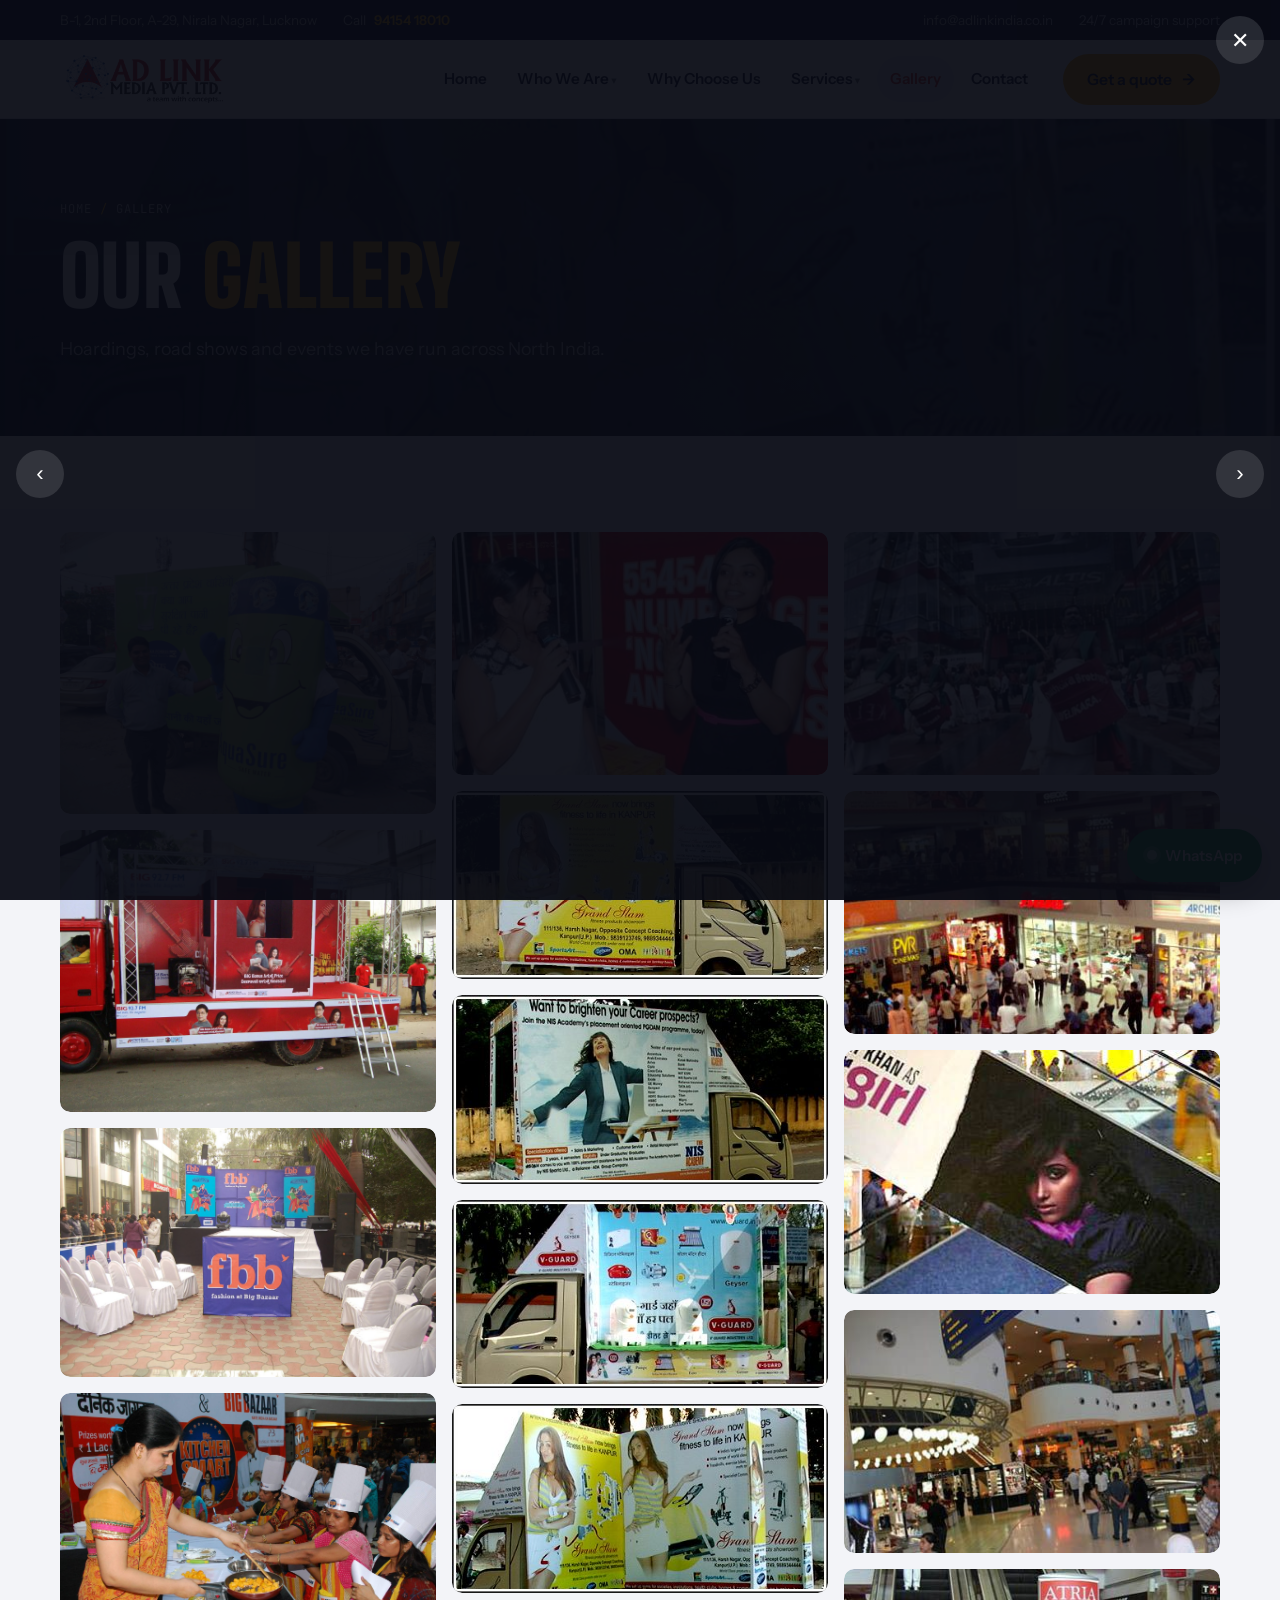
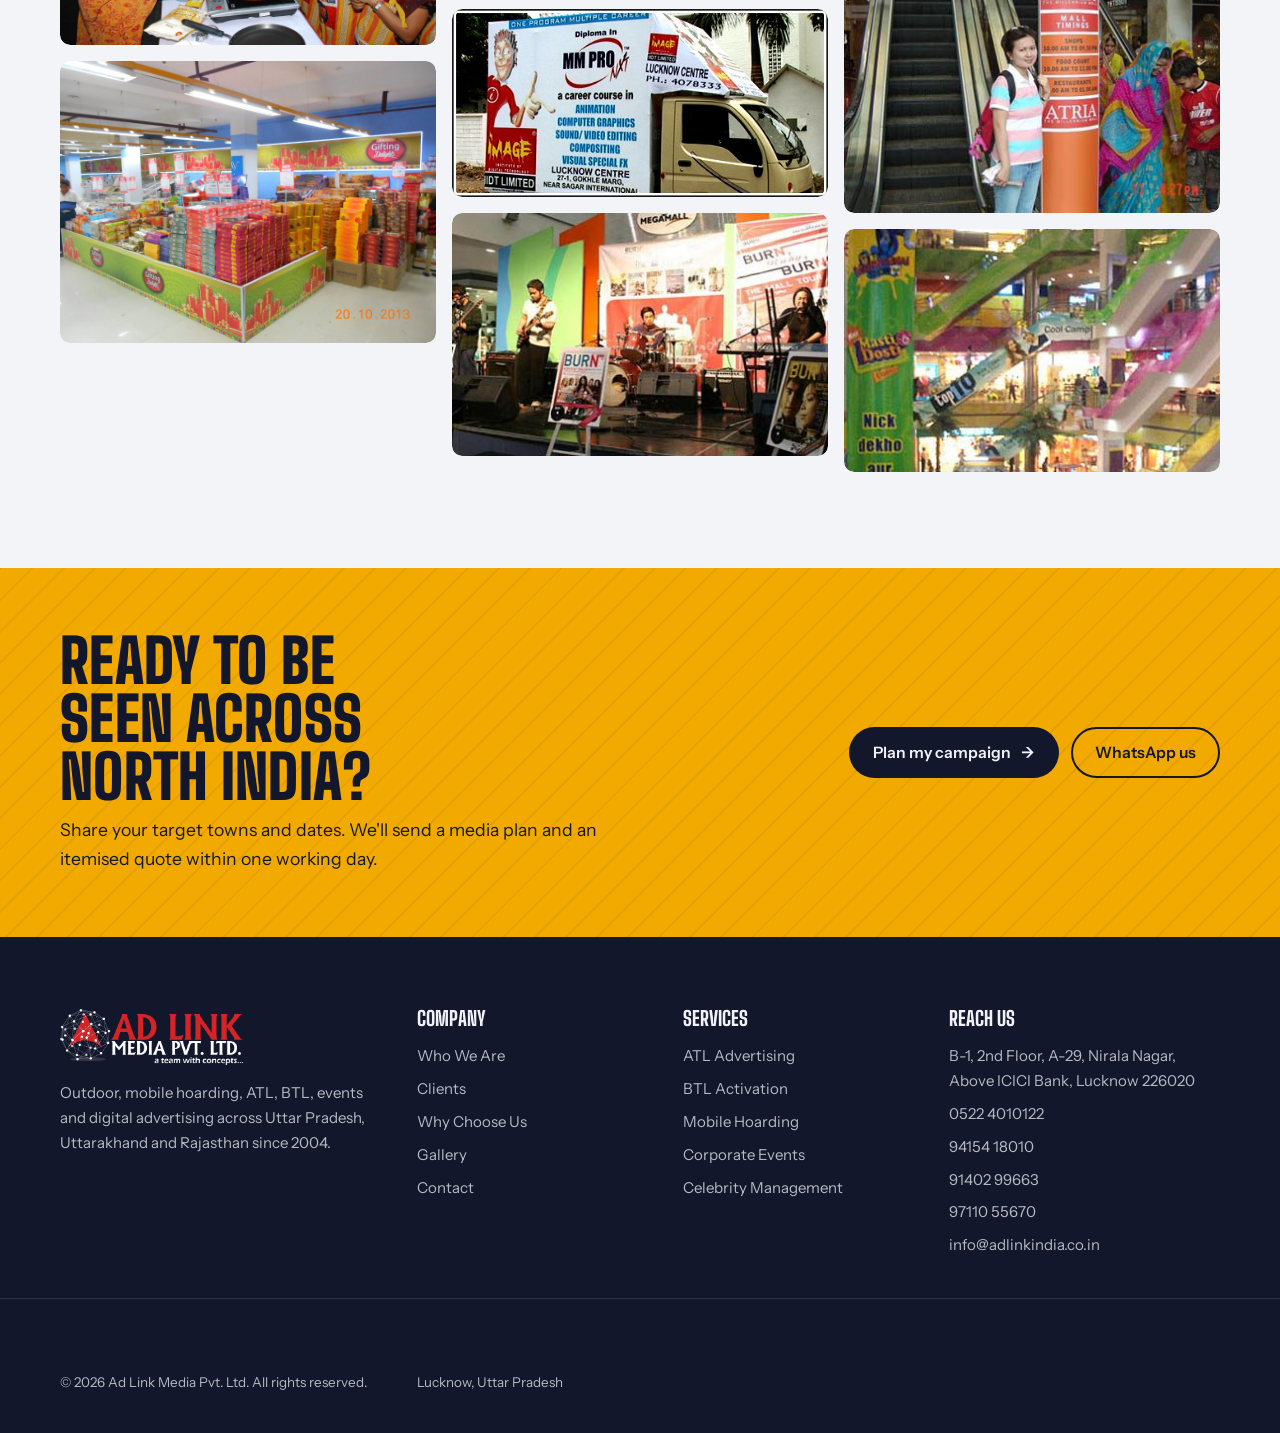
<file: gallery/index.html>
<!doctype html>
<html lang="en-IN" class="js">
<head>
<meta charset="utf-8">
<meta name="viewport" content="width=device-width, initial-scale=1, viewport-fit=cover">
<title>Gallery | Mobile Hoardings, Road Shows &amp; Events | Ad Link Media</title>

<meta name="description" content="Photos of Ad Link Media campaigns: mobile hoardings, road shows, BTL activations and corporate events across Uttar Pradesh and North India.">
<link rel="canonical" href="https://adlinkindia.co.in/gallery/">
<meta name="robots" content="index,follow,max-image-preview:large">
<meta property="og:type" content="website"><meta property="og:site_name" content="Ad Link Media">
<meta property="og:title" content="Gallery | Mobile Hoardings, Road Shows &amp; Events | Ad Link Media"><meta property="og:description" content="Photos of Ad Link Media campaigns: mobile hoardings, road shows, BTL activations and corporate events across Uttar Pradesh and North India.">
<meta property="og:url" content="https://adlinkindia.co.in/gallery/"><meta property="og:image" content="https://adlinkindia.co.in/images/og-cover.jpg"><meta property="og:locale" content="en_IN">
<meta name="twitter:card" content="summary_large_image">
<meta name="theme-color" content="#12172B">
<link rel="icon" href="/images/favicon.png" type="image/png"><link rel="apple-touch-icon" href="/images/favicon.png">
<link rel="preconnect" href="https://fonts.googleapis.com"><link rel="preconnect" href="https://fonts.gstatic.com" crossorigin>
<link rel="stylesheet" href="https://fonts.googleapis.com/css2?family=Big+Shoulders+Display:wght@700;800;900&family=Instrument+Sans:wght@400;500;600&family=JetBrains+Mono:wght@400;500&display=swap">
<link rel="stylesheet" href="/assets/style.css">

<script type="application/ld+json">{"@context": "https://schema.org", "@type": "BreadcrumbList", "itemListElement": [{"@type": "ListItem", "position": 1, "name": "Home", "item": "https://adlinkindia.co.in/"}, {"@type": "ListItem", "position": 2, "name": "Gallery", "item": "https://adlinkindia.co.in/gallery/"}]}</script>
</head>
<body>
<a class="skip" href="#main">Skip to content</a>
<div class="strip"><div class="wrap">
  <span class="hide-sm">B-1, 2nd Floor, A-29, Nirala Nagar, Lucknow</span>
  <span>Call <b>94154 18010</b></span>
  <span class="push hide-sm">info@adlinkindia.co.in</span>
  <span>24/7 campaign support</span>
</div></div>
<header class="top"><div class="wrap">
  <a class="logo" href="/" aria-label="Ad Link Media home">
    <img src="/images/logo.png" alt="Ad Link Media logo" width="180" height="52">
    <span class="logo-text"><i></i><span>Ad Link<small>MEDIA PVT. LTD.</small></span></span>
  </a>
  <button class="menu-btn" id="menuBtn" aria-expanded="false" aria-controls="mainNav">Menu</button>
  <nav class="main" id="mainNav" aria-label="Main"><ul>
    <li><a href="/">Home</a></li>
    <li class="has-sub"><a href="/who-we-are/">Who We Are</a><ul class="sub"><li><a href="/who-we-are/">About Ad Link</a></li><li><a href="/client/">Clients</a></li></ul></li>
    <li><a href="/why-choose-us/">Why Choose Us</a></li>
    <li class="has-sub"><a href="/services/">Services</a><ul class="sub">
      <li><a href="/atl/">ATL · Above The Line</a></li><li><a href="/btl/">BTL · Below The Line</a></li>
      <li><a href="/corporate-events/">Corporate Events</a></li><li><a href="/celebrity-management/">Celebrity & Digital</a></li></ul></li>
    <li><a href="/gallery/" aria-current="page">Gallery</a></li>
    <li><a href="/contact/">Contact</a></li>
  </ul></nav>
  <a class="btn btn-y cta" href="/contact/">Get a quote <span class="arrow"></span></a>
</div></header>
<main id="main">
<section class="banner">
  <div class="media " data-label="" aria-hidden="true"><img src="/images/g10.jpg" alt="" loading="lazy" decoding="async"></div>
  <div class="wrap">
    <ol class="crumbs" aria-label="Breadcrumb"><li><a href="/">Home</a></li><li aria-current="page">Gallery</li></ol>
    <h1>Our <span class='hl'>gallery</span></h1>
    <p class="lede">Hoardings, road shows and events we have run across North India.</p>
  </div>
</section>
<section class="sec"><div class="wrap"><div class="gallery"><button aria-label="Open photo 1"><div class="media " data-label="Photo 1" ><img src="/images/g01.jpg" alt="Ad Link Media campaign photo 1" loading="lazy" decoding="async"></div></button><button aria-label="Open photo 2"><div class="media " data-label="Photo 2" ><img src="/images/g02.jpg" alt="Ad Link Media campaign photo 2" loading="lazy" decoding="async"></div></button><button aria-label="Open photo 3"><div class="media " data-label="Photo 3" ><img src="/images/g03.jpg" alt="Ad Link Media campaign photo 3" loading="lazy" decoding="async"></div></button><button aria-label="Open photo 4"><div class="media " data-label="Photo 4" ><img src="/images/g04.jpg" alt="Ad Link Media campaign photo 4" loading="lazy" decoding="async"></div></button><button aria-label="Open photo 5"><div class="media " data-label="Photo 5" ><img src="/images/g05.jpg" alt="Ad Link Media campaign photo 5" loading="lazy" decoding="async"></div></button><button aria-label="Open photo 6"><div class="media " data-label="Photo 6" ><img src="/images/g06.jpg" alt="Ad Link Media campaign photo 6" loading="lazy" decoding="async"></div></button><button aria-label="Open photo 7"><div class="media " data-label="Photo 7" ><img src="/images/g07.jpg" alt="Ad Link Media campaign photo 7" loading="lazy" decoding="async"></div></button><button aria-label="Open photo 8"><div class="media " data-label="Photo 8" ><img src="/images/g08.jpg" alt="Ad Link Media campaign photo 8" loading="lazy" decoding="async"></div></button><button aria-label="Open photo 9"><div class="media " data-label="Photo 9" ><img src="/images/g09.jpg" alt="Ad Link Media campaign photo 9" loading="lazy" decoding="async"></div></button><button aria-label="Open photo 10"><div class="media " data-label="Photo 10" ><img src="/images/g10.jpg" alt="Ad Link Media campaign photo 10" loading="lazy" decoding="async"></div></button><button aria-label="Open photo 11"><div class="media " data-label="Photo 11" ><img src="/images/g11.jpg" alt="Ad Link Media campaign photo 11" loading="lazy" decoding="async"></div></button><button aria-label="Open photo 12"><div class="media " data-label="Photo 12" ><img src="/images/g12.jpg" alt="Ad Link Media campaign photo 12" loading="lazy" decoding="async"></div></button><button aria-label="Open photo 13"><div class="media " data-label="Photo 13" ><img src="/images/g13.jpg" alt="Ad Link Media campaign photo 13" loading="lazy" decoding="async"></div></button><button aria-label="Open photo 14"><div class="media " data-label="Photo 14" ><img src="/images/g14.jpg" alt="Ad Link Media campaign photo 14" loading="lazy" decoding="async"></div></button><button aria-label="Open photo 15"><div class="media " data-label="Photo 15" ><img src="/images/g15.jpg" alt="Ad Link Media campaign photo 15" loading="lazy" decoding="async"></div></button><button aria-label="Open photo 16"><div class="media " data-label="Photo 16" ><img src="/images/g16.jpg" alt="Ad Link Media campaign photo 16" loading="lazy" decoding="async"></div></button><button aria-label="Open photo 17"><div class="media " data-label="Photo 17" ><img src="/images/g17.jpg" alt="Ad Link Media campaign photo 17" loading="lazy" decoding="async"></div></button><button aria-label="Open photo 18"><div class="media " data-label="Photo 18" ><img src="/images/g18.jpg" alt="Ad Link Media campaign photo 18" loading="lazy" decoding="async"></div></button></div></div></section>
</main>
<section class="cta-band"><div class="wrap">
  <div><h2>Ready to be seen across North India?</h2>
  <p>Share your target towns and dates. We'll send a media plan and an itemised quote within one working day.</p></div>
  <div class="btns"><a class="btn btn-n" href="/contact/">Plan my campaign <span class="arrow"></span></a>
  <a class="btn btn-o" href="https://wa.me/919415418010" target="_blank" rel="noopener">WhatsApp us</a></div>
</div></section>
<footer class="site">
  <div class="wrap">
    <div>
      <a class="f-logo" href="/" style="text-decoration:none;display:block">
        <img src="/images/logo-white.png" alt="Ad Link Media" width="190" height="56">
        <span class="logo-text"><i></i><span>Ad Link<small>MEDIA PVT. LTD.</small></span></span>
      </a>
      <p>Outdoor, mobile hoarding, ATL, BTL, events and digital advertising across Uttar Pradesh, Uttarakhand and Rajasthan since 2004.</p>
    </div>
    <div><h4>Company</h4><ul>
      <li><a href="/who-we-are/">Who We Are</a></li><li><a href="/client/">Clients</a></li>
      <li><a href="/why-choose-us/">Why Choose Us</a></li><li><a href="/gallery/">Gallery</a></li>
      <li><a href="/contact/">Contact</a></li></ul></div>
    <div><h4>Services</h4><ul>
      <li><a href="/atl/">ATL Advertising</a></li><li><a href="/btl/">BTL Activation</a></li>
      <li><a href="/services/#mobile-hoarding">Mobile Hoarding</a></li>
      <li><a href="/corporate-events/">Corporate Events</a></li><li><a href="/celebrity-management/">Celebrity Management</a></li></ul></div>
    <div><h4>Reach us</h4><ul>
      <li>B-1, 2nd Floor, A-29, Nirala Nagar,<br>Above ICICI Bank, Lucknow 226020</li>
      <li>0522 4010122</li><li>94154 18010</li><li>91402 99663</li><li>97110 55670</li><li>info@adlinkindia.co.in</li></ul></div>
  </div>
  <div class="f-bottom"><div class="wrap"><span>© 2026 Ad Link Media Pvt. Ltd. All rights reserved.</span><span>Lucknow, Uttar Pradesh</span></div></div>
</footer>
<a class="wa" href="https://wa.me/919415418010" target="_blank" rel="noopener" aria-label="Chat with Ad Link on WhatsApp">WhatsApp</a>
<script src="/assets/site.js"></script>
</body>
</html>
</file>
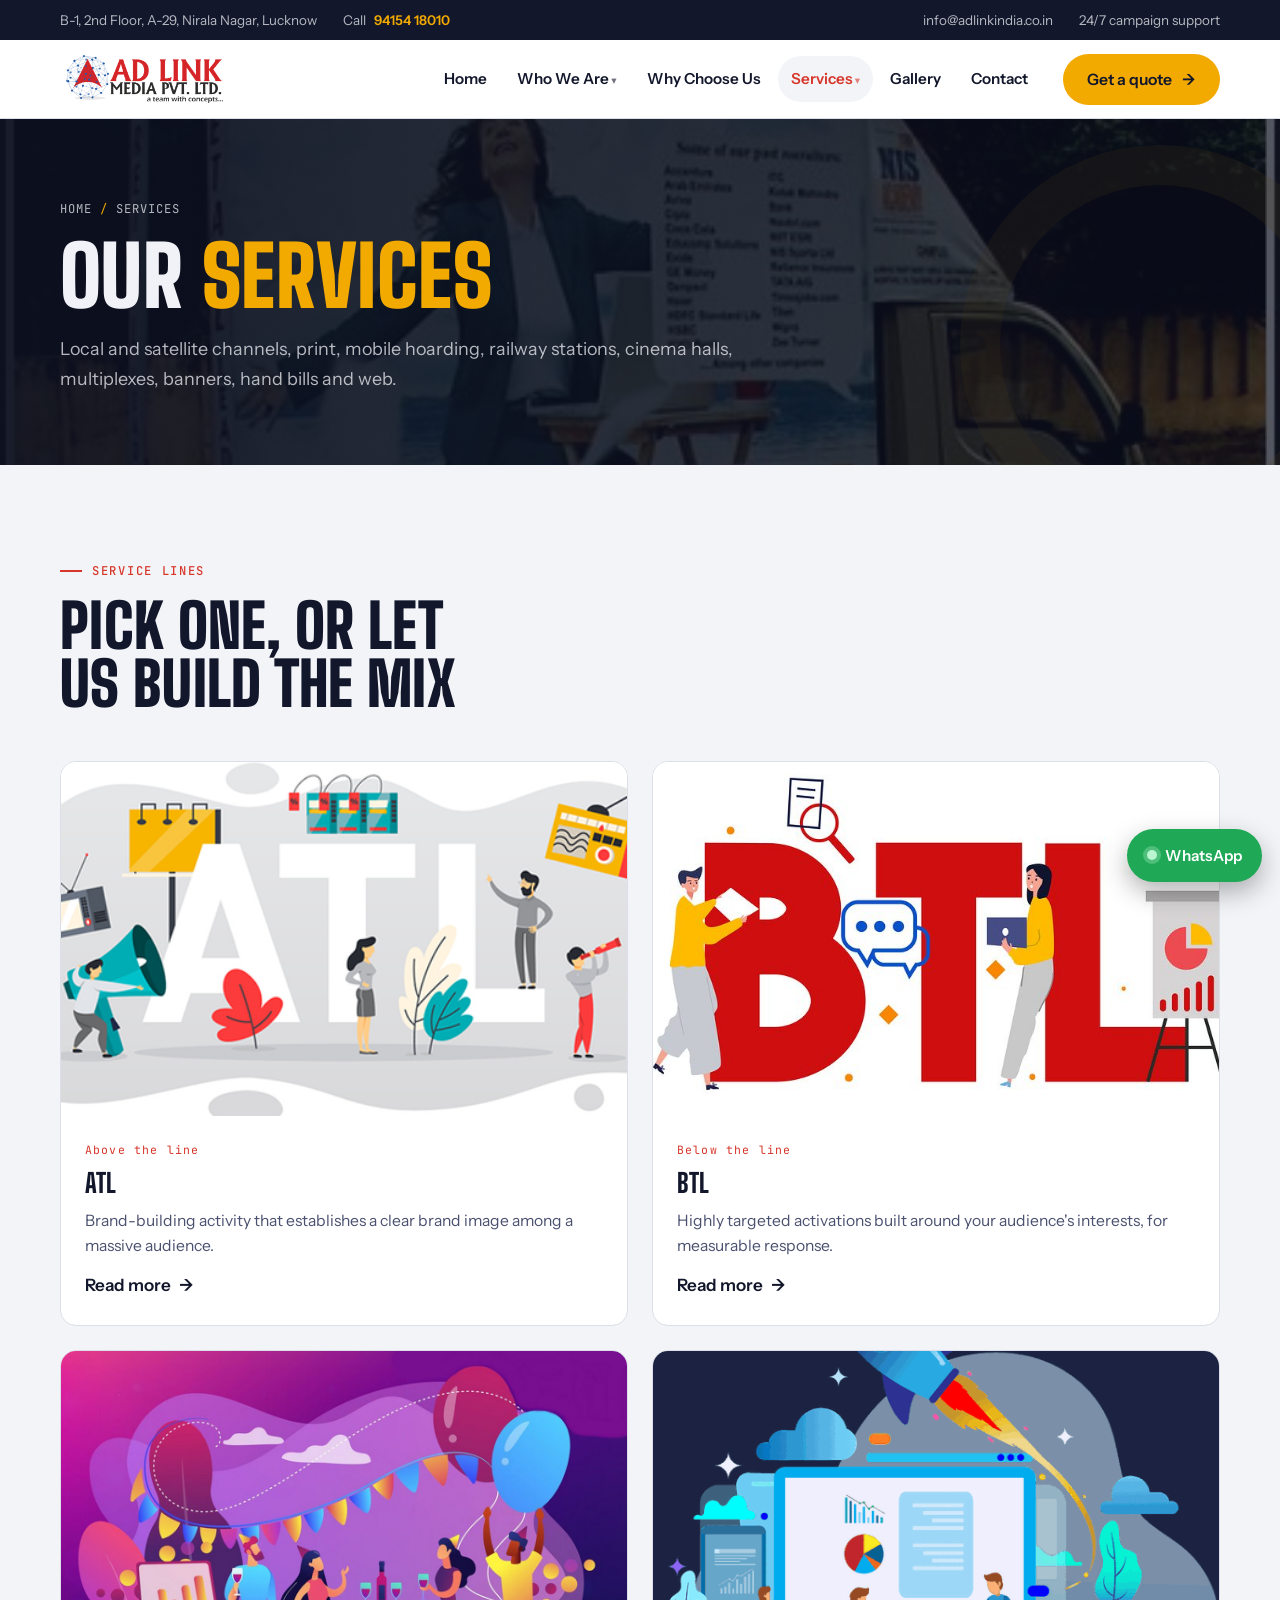
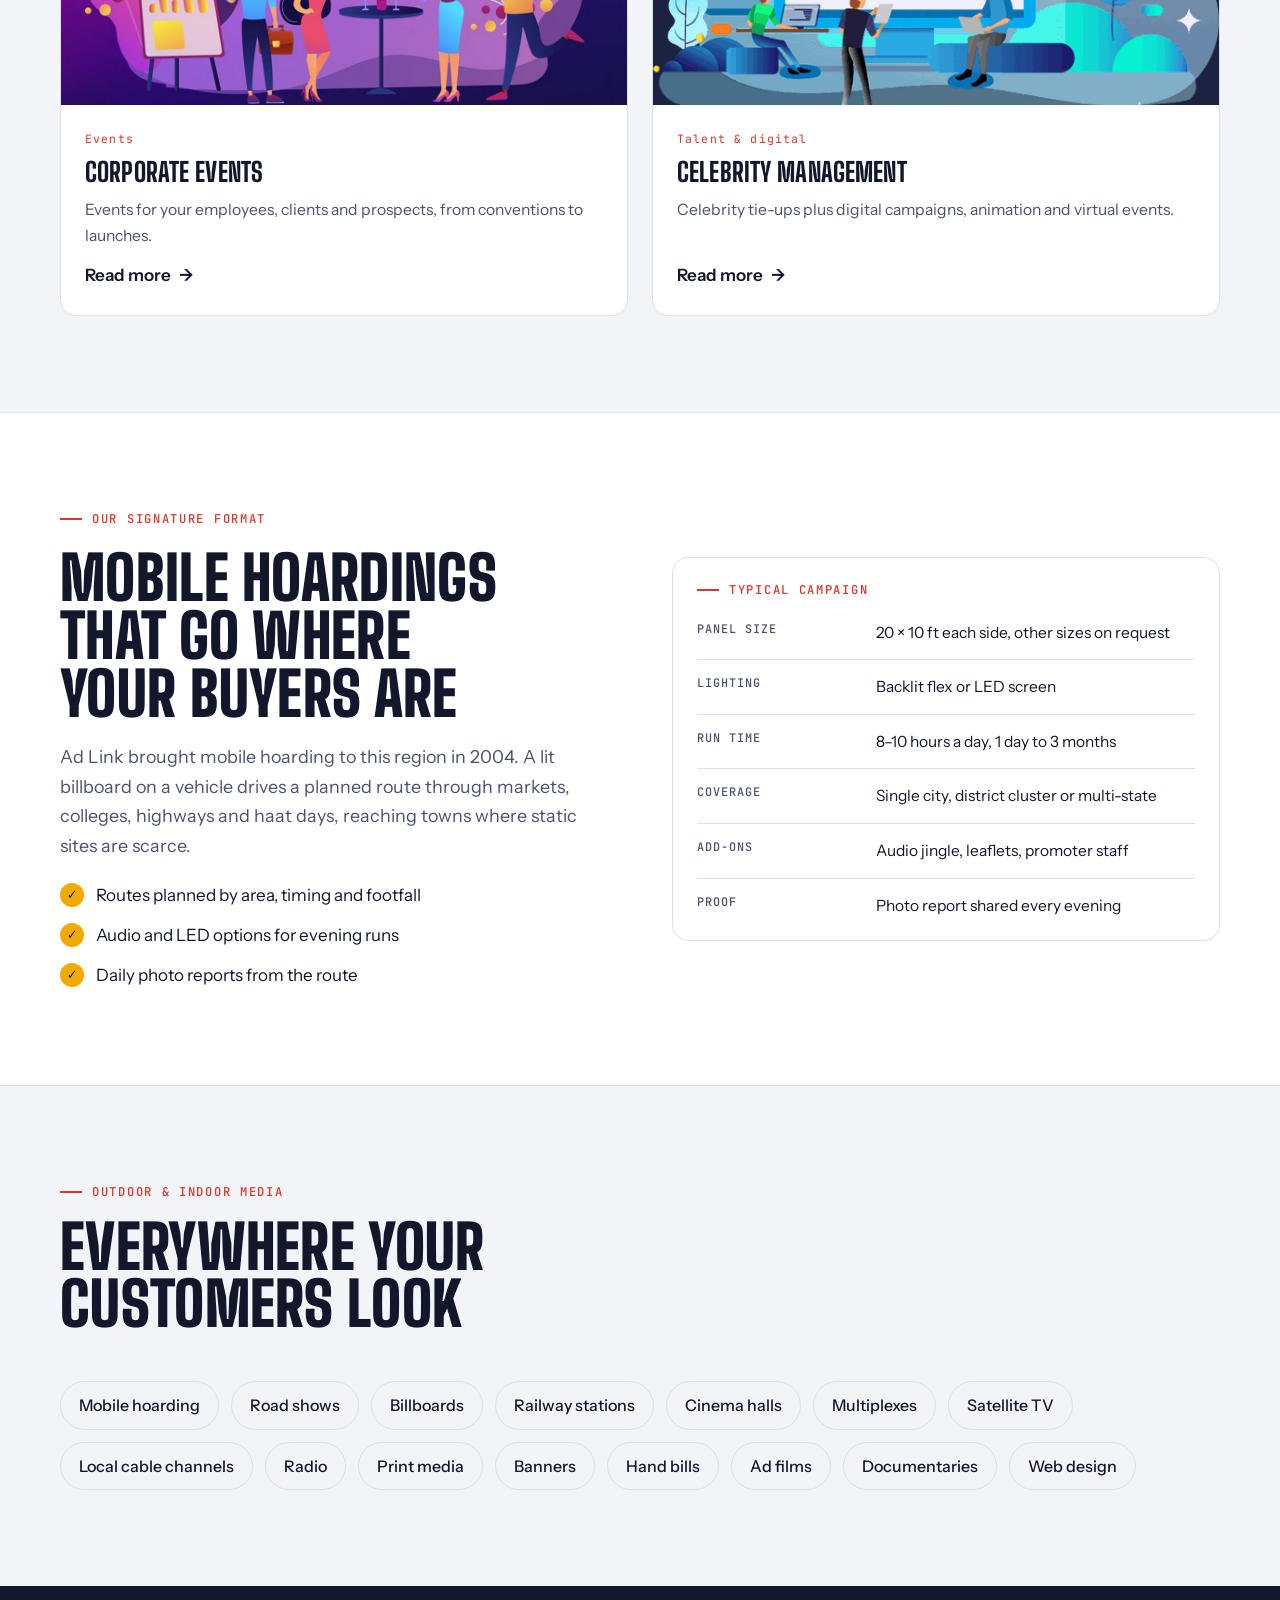
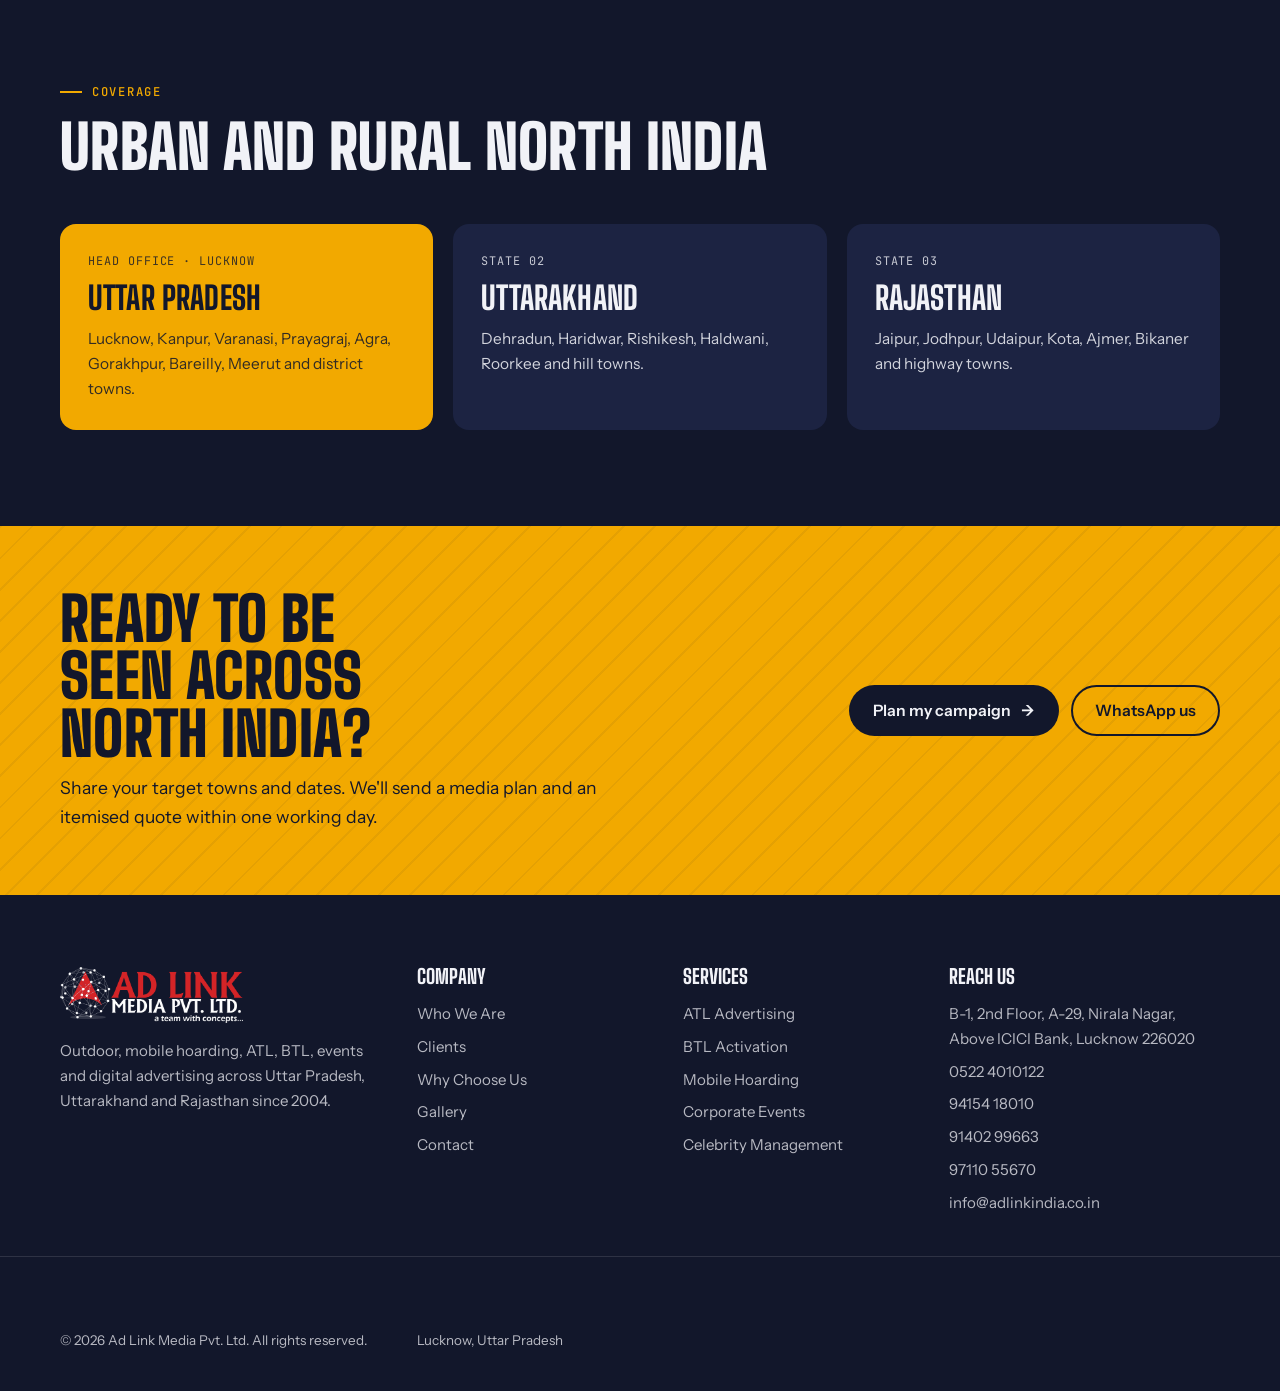
<file: services/index.html>
<!doctype html>
<html lang="en-IN" class="js">
<head>
<meta charset="utf-8">
<meta name="viewport" content="width=device-width, initial-scale=1, viewport-fit=cover">
<title>Advertising Services in Lucknow | ATL, BTL, Mobile Hoarding, Events | Ad Link</title>

<meta name="description" content="Ad Link Media services: mobile hoarding, road shows, ATL, BTL, outdoor, cinema, railway station advertising, corporate events, celebrity management and digital marketing in UP, Uttarakhand and Rajasthan.">
<link rel="canonical" href="https://adlinkindia.co.in/services/">
<meta name="robots" content="index,follow,max-image-preview:large">
<meta property="og:type" content="website"><meta property="og:site_name" content="Ad Link Media">
<meta property="og:title" content="Advertising Services in Lucknow | ATL, BTL, Mobile Hoarding, Events | Ad Link"><meta property="og:description" content="Ad Link Media services: mobile hoarding, road shows, ATL, BTL, outdoor, cinema, railway station advertising, corporate events, celebrity management and digital marketing in UP, Uttarakhand and Rajasthan.">
<meta property="og:url" content="https://adlinkindia.co.in/services/"><meta property="og:image" content="https://adlinkindia.co.in/images/og-cover.jpg"><meta property="og:locale" content="en_IN">
<meta name="twitter:card" content="summary_large_image">
<meta name="theme-color" content="#12172B">
<link rel="icon" href="/images/favicon.png" type="image/png"><link rel="apple-touch-icon" href="/images/favicon.png">
<link rel="preconnect" href="https://fonts.googleapis.com"><link rel="preconnect" href="https://fonts.gstatic.com" crossorigin>
<link rel="stylesheet" href="https://fonts.googleapis.com/css2?family=Big+Shoulders+Display:wght@700;800;900&family=Instrument+Sans:wght@400;500;600&family=JetBrains+Mono:wght@400;500&display=swap">
<link rel="stylesheet" href="/assets/style.css">

<script type="application/ld+json">{"@context": "https://schema.org", "@type": "BreadcrumbList", "itemListElement": [{"@type": "ListItem", "position": 1, "name": "Home", "item": "https://adlinkindia.co.in/"}, {"@type": "ListItem", "position": 2, "name": "Services", "item": "https://adlinkindia.co.in/services/"}]}</script>
<script type="application/ld+json">{"@context": "https://schema.org", "@type": "Service", "name": "Mobile hoarding advertising", "description": "Vehicle-mounted billboards on planned routes across UP, Uttarakhand and Rajasthan.", "provider": {"@id": "https://adlinkindia.co.in/#org", "@type": "AdvertisingAgency", "name": "Ad Link Media Pvt. Ltd."}, "areaServed": ["Uttar Pradesh", "Uttarakhand", "Rajasthan"], "url": "https://adlinkindia.co.in/services/"}</script>
</head>
<body>
<a class="skip" href="#main">Skip to content</a>
<div class="strip"><div class="wrap">
  <span class="hide-sm">B-1, 2nd Floor, A-29, Nirala Nagar, Lucknow</span>
  <span>Call <b>94154 18010</b></span>
  <span class="push hide-sm">info@adlinkindia.co.in</span>
  <span>24/7 campaign support</span>
</div></div>
<header class="top"><div class="wrap">
  <a class="logo" href="/" aria-label="Ad Link Media home">
    <img src="/images/logo.png" alt="Ad Link Media logo" width="180" height="52">
    <span class="logo-text"><i></i><span>Ad Link<small>MEDIA PVT. LTD.</small></span></span>
  </a>
  <button class="menu-btn" id="menuBtn" aria-expanded="false" aria-controls="mainNav">Menu</button>
  <nav class="main" id="mainNav" aria-label="Main"><ul>
    <li><a href="/">Home</a></li>
    <li class="has-sub"><a href="/who-we-are/">Who We Are</a><ul class="sub"><li><a href="/who-we-are/">About Ad Link</a></li><li><a href="/client/">Clients</a></li></ul></li>
    <li><a href="/why-choose-us/">Why Choose Us</a></li>
    <li class="has-sub"><a href="/services/" aria-current="page">Services</a><ul class="sub">
      <li><a href="/atl/">ATL · Above The Line</a></li><li><a href="/btl/">BTL · Below The Line</a></li>
      <li><a href="/corporate-events/">Corporate Events</a></li><li><a href="/celebrity-management/">Celebrity & Digital</a></li></ul></li>
    <li><a href="/gallery/">Gallery</a></li>
    <li><a href="/contact/">Contact</a></li>
  </ul></nav>
  <a class="btn btn-y cta" href="/contact/">Get a quote <span class="arrow"></span></a>
</div></header>
<main id="main">
<section class="banner">
  <div class="media " data-label="" aria-hidden="true"><img src="/images/g08.jpg" alt="" loading="lazy" decoding="async"></div>
  <div class="wrap">
    <ol class="crumbs" aria-label="Breadcrumb"><li><a href="/">Home</a></li><li aria-current="page">Services</li></ol>
    <h1>Our <span class='hl'>services</span></h1>
    <p class="lede">Local and satellite channels, print, mobile hoarding, railway stations, cinema halls, multiplexes, banners, hand bills and web.</p>
  </div>
</section>
<section class="sec"><div class="wrap">
  <div class="head"><div><p class="eyebrow">Service lines</p><h2>Pick one, or let us build the mix</h2></div></div>
  <div class="cards" style="grid-template-columns:repeat(2,1fr)"><a class="card" href="/atl/"><div class="media " data-label="ATL" ><img src="/images/atl.png" alt="ATL" loading="lazy" decoding="async"></div><div class="card-body"><span class="code">Above the line</span><h3>ATL</h3><p>Brand-building activity that establishes a clear brand image among a massive audience.</p><span class="more">Read more <span class="arrow"></span></span></div></a><a class="card" href="/btl/"><div class="media " data-label="BTL" ><img src="/images/btl.jpg" alt="BTL" loading="lazy" decoding="async"></div><div class="card-body"><span class="code">Below the line</span><h3>BTL</h3><p>Highly targeted activations built around your audience's interests, for measurable response.</p><span class="more">Read more <span class="arrow"></span></span></div></a><a class="card" href="/corporate-events/"><div class="media " data-label="Corporate events" ><img src="/images/events.jpg" alt="Corporate events" loading="lazy" decoding="async"></div><div class="card-body"><span class="code">Events</span><h3>Corporate events</h3><p>Events for your employees, clients and prospects, from conventions to launches.</p><span class="more">Read more <span class="arrow"></span></span></div></a><a class="card" href="/celebrity-management/"><div class="media " data-label="Celebrity management" ><img src="/images/digital-1.png" alt="Celebrity management" loading="lazy" decoding="async"></div><div class="card-body"><span class="code">Talent & digital</span><h3>Celebrity management</h3><p>Celebrity tie-ups plus digital campaigns, animation and virtual events.</p><span class="more">Read more <span class="arrow"></span></span></div></a></div>
</div></section>

<section class="sec surface" id="mobile-hoarding"><div class="wrap split">
  <div style="display:grid;gap:20px"><p class="eyebrow">Our signature format</p><h2>Mobile hoardings that go where your buyers are</h2>
    <p class="lede">Ad Link brought mobile hoarding to this region in 2004. A lit billboard on a vehicle drives a planned route through markets, colleges, highways and haat days, reaching towns where static sites are scarce.</p>
    <ul class="checks"><li>Routes planned by area, timing and footfall</li><li>Audio and LED options for evening runs</li><li>Daily photo reports from the route</li></ul></div>
  <div class="tbl-wrap"><table class="specs"><caption class="eyebrow" style="padding:14px 0 6px;text-align:left">Typical campaign</caption>
    <tr><th scope="row">Panel size</th><td>20 × 10 ft each side, other sizes on request</td></tr>
    <tr><th scope="row">Lighting</th><td>Backlit flex or LED screen</td></tr>
    <tr><th scope="row">Run time</th><td>8–10 hours a day, 1 day to 3 months</td></tr>
    <tr><th scope="row">Coverage</th><td>Single city, district cluster or multi-state</td></tr>
    <tr><th scope="row">Add-ons</th><td>Audio jingle, leaflets, promoter staff</td></tr>
    <tr><th scope="row">Proof</th><td>Photo report shared every evening</td></tr></table></div>
</div></section>

<section class="sec"><div class="wrap">
  <div class="head"><div><p class="eyebrow">Outdoor & indoor media</p><h2>Everywhere your customers look</h2></div></div>
  <ul class="chips" style="gap:12px"><li style='font-size:1rem;padding:10px 18px'>Mobile hoarding</li><li style='font-size:1rem;padding:10px 18px'>Road shows</li><li style='font-size:1rem;padding:10px 18px'>Billboards</li><li style='font-size:1rem;padding:10px 18px'>Railway stations</li><li style='font-size:1rem;padding:10px 18px'>Cinema halls</li><li style='font-size:1rem;padding:10px 18px'>Multiplexes</li><li style='font-size:1rem;padding:10px 18px'>Satellite TV</li><li style='font-size:1rem;padding:10px 18px'>Local cable channels</li><li style='font-size:1rem;padding:10px 18px'>Radio</li><li style='font-size:1rem;padding:10px 18px'>Print media</li><li style='font-size:1rem;padding:10px 18px'>Banners</li><li style='font-size:1rem;padding:10px 18px'>Hand bills</li><li style='font-size:1rem;padding:10px 18px'>Ad films</li><li style='font-size:1rem;padding:10px 18px'>Documentaries</li><li style='font-size:1rem;padding:10px 18px'>Web design</li></ul>
</div></section>

<section class="sec dark"><div class="wrap">
  <div class="head"><div><p class="eyebrow">Coverage</p><h2>Urban and rural North India</h2></div></div>
  <div class="states">
    <article class="state home"><span class="code">HEAD OFFICE · LUCKNOW</span><h3>Uttar Pradesh</h3><p>Lucknow, Kanpur, Varanasi, Prayagraj, Agra, Gorakhpur, Bareilly, Meerut and district towns.</p></article>
    <article class="state"><span class="code">STATE 02</span><h3>Uttarakhand</h3><p>Dehradun, Haridwar, Rishikesh, Haldwani, Roorkee and hill towns.</p></article>
    <article class="state"><span class="code">STATE 03</span><h3>Rajasthan</h3><p>Jaipur, Jodhpur, Udaipur, Kota, Ajmer, Bikaner and highway towns.</p></article>
  </div>
</div></section>
</main>
<section class="cta-band"><div class="wrap">
  <div><h2>Ready to be seen across North India?</h2>
  <p>Share your target towns and dates. We'll send a media plan and an itemised quote within one working day.</p></div>
  <div class="btns"><a class="btn btn-n" href="/contact/">Plan my campaign <span class="arrow"></span></a>
  <a class="btn btn-o" href="https://wa.me/919415418010" target="_blank" rel="noopener">WhatsApp us</a></div>
</div></section>
<footer class="site">
  <div class="wrap">
    <div>
      <a class="f-logo" href="/" style="text-decoration:none;display:block">
        <img src="/images/logo-white.png" alt="Ad Link Media" width="190" height="56">
        <span class="logo-text"><i></i><span>Ad Link<small>MEDIA PVT. LTD.</small></span></span>
      </a>
      <p>Outdoor, mobile hoarding, ATL, BTL, events and digital advertising across Uttar Pradesh, Uttarakhand and Rajasthan since 2004.</p>
    </div>
    <div><h4>Company</h4><ul>
      <li><a href="/who-we-are/">Who We Are</a></li><li><a href="/client/">Clients</a></li>
      <li><a href="/why-choose-us/">Why Choose Us</a></li><li><a href="/gallery/">Gallery</a></li>
      <li><a href="/contact/">Contact</a></li></ul></div>
    <div><h4>Services</h4><ul>
      <li><a href="/atl/">ATL Advertising</a></li><li><a href="/btl/">BTL Activation</a></li>
      <li><a href="/services/#mobile-hoarding">Mobile Hoarding</a></li>
      <li><a href="/corporate-events/">Corporate Events</a></li><li><a href="/celebrity-management/">Celebrity Management</a></li></ul></div>
    <div><h4>Reach us</h4><ul>
      <li>B-1, 2nd Floor, A-29, Nirala Nagar,<br>Above ICICI Bank, Lucknow 226020</li>
      <li>0522 4010122</li><li>94154 18010</li><li>91402 99663</li><li>97110 55670</li><li>info@adlinkindia.co.in</li></ul></div>
  </div>
  <div class="f-bottom"><div class="wrap"><span>© 2026 Ad Link Media Pvt. Ltd. All rights reserved.</span><span>Lucknow, Uttar Pradesh</span></div></div>
</footer>
<a class="wa" href="https://wa.me/919415418010" target="_blank" rel="noopener" aria-label="Chat with Ad Link on WhatsApp">WhatsApp</a>
<script src="/assets/site.js"></script>
</body>
</html>
</file>
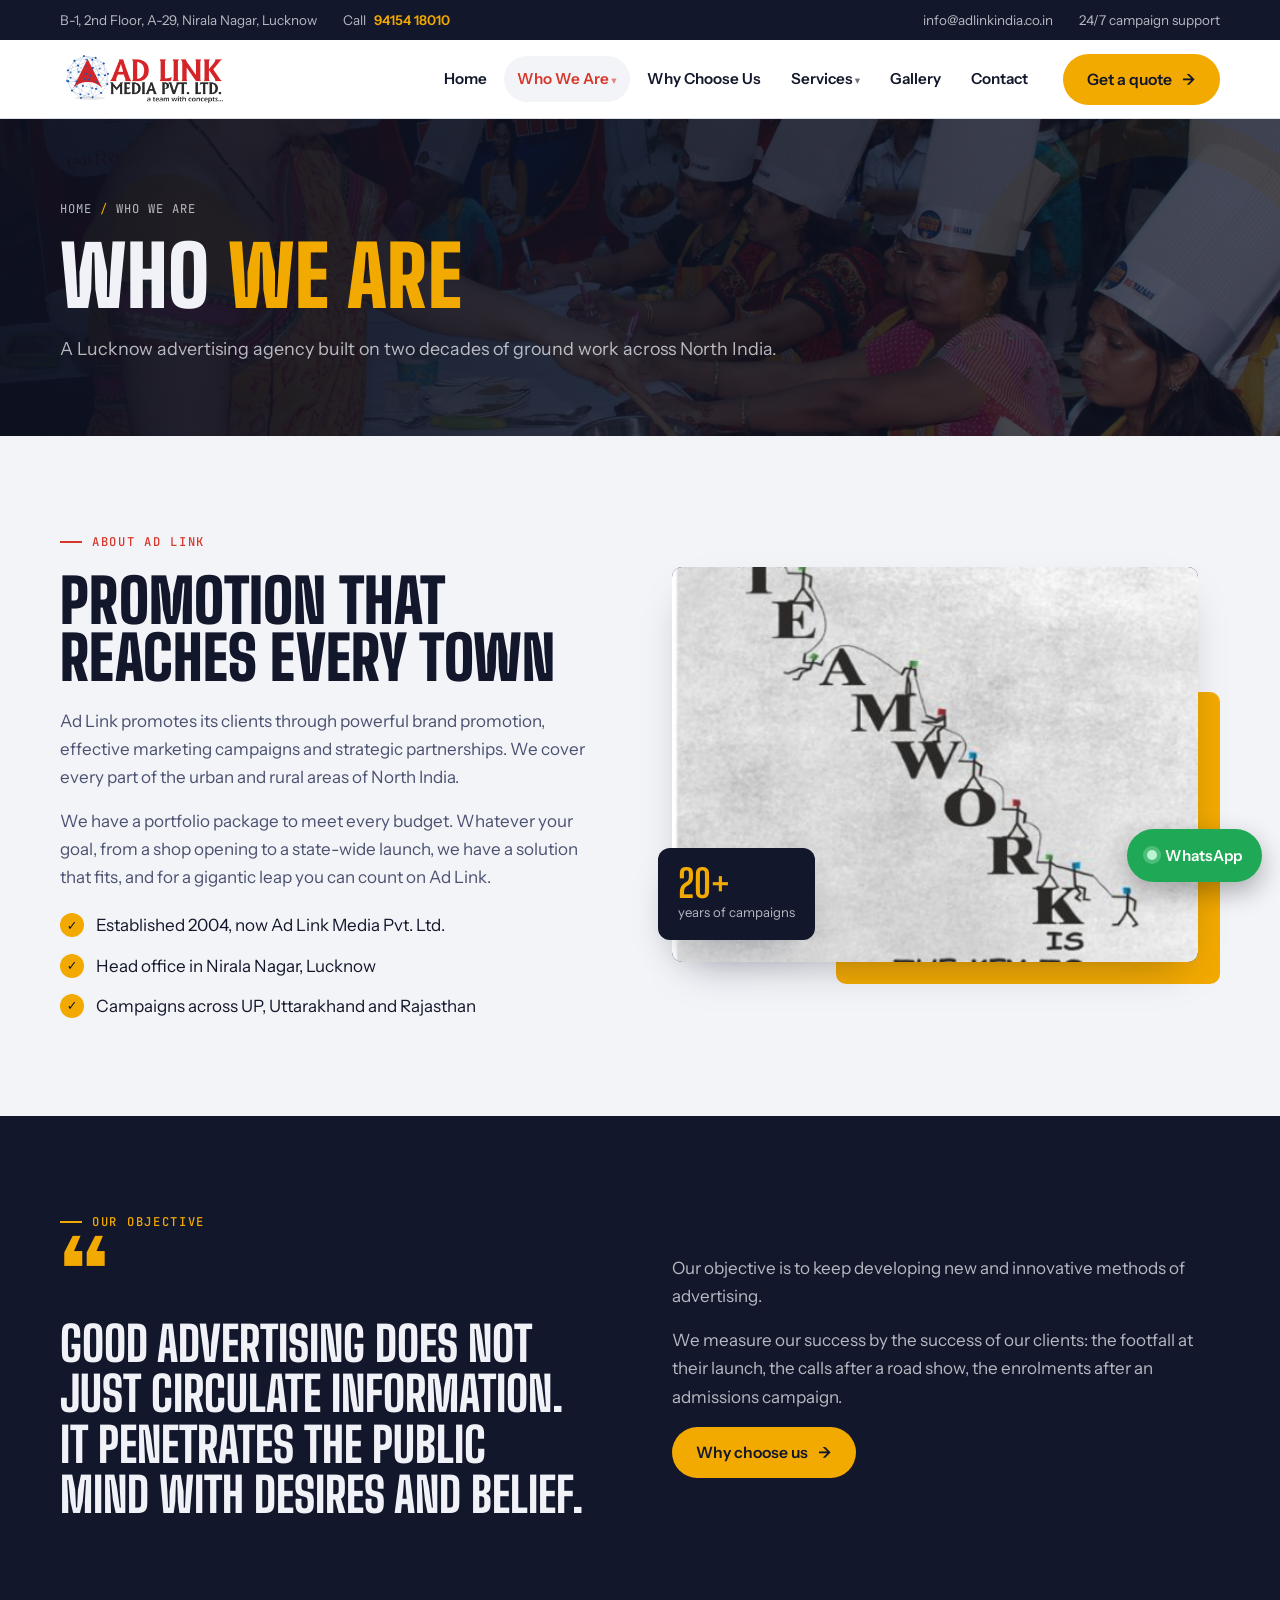
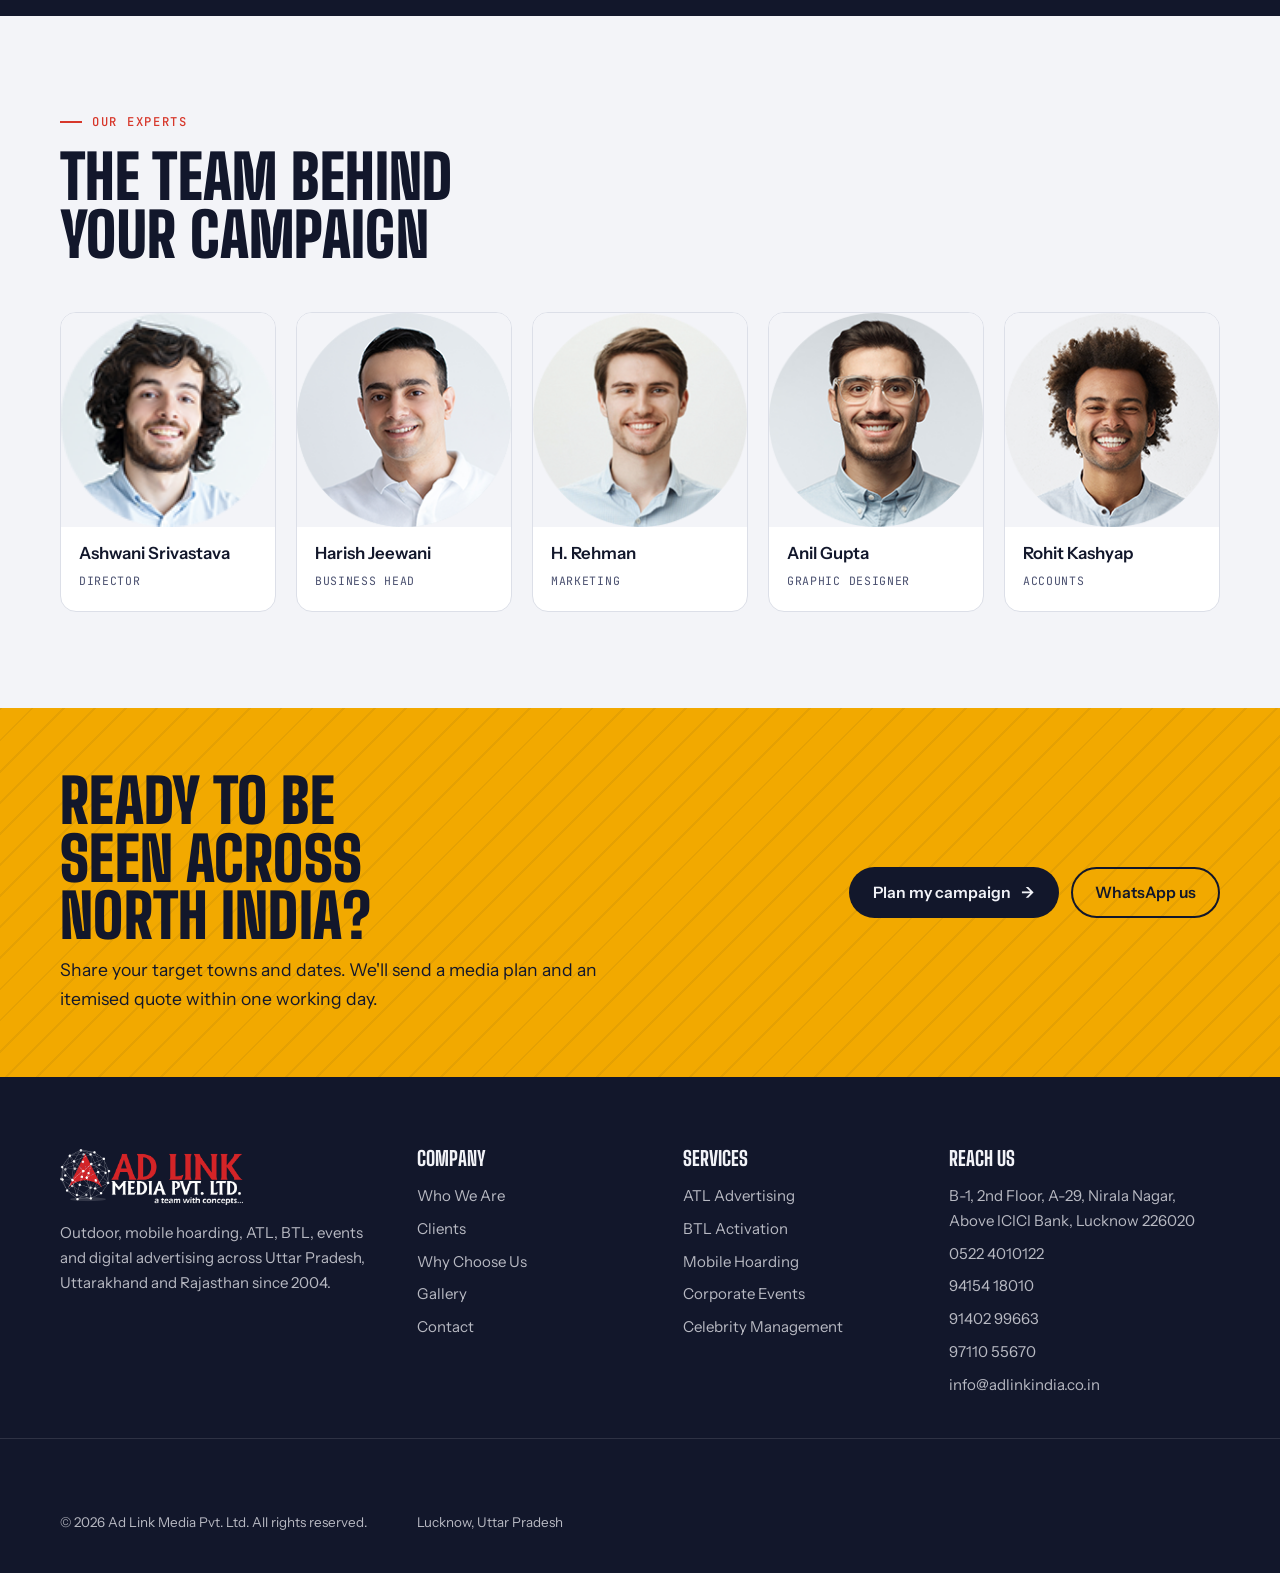
<file: who-we-are/index.html>
<!doctype html>
<html lang="en-IN" class="js">
<head>
<meta charset="utf-8">
<meta name="viewport" content="width=device-width, initial-scale=1, viewport-fit=cover">
<title>Who We Are | Ad Link Media, Advertising Agency in Lucknow</title>

<meta name="description" content="Ad Link Media has promoted brands across urban and rural North India since 2004 through brand promotion, marketing campaigns and strategic partnerships. Meet our team.">
<link rel="canonical" href="https://adlinkindia.co.in/who-we-are/">
<meta name="robots" content="index,follow,max-image-preview:large">
<meta property="og:type" content="website"><meta property="og:site_name" content="Ad Link Media">
<meta property="og:title" content="Who We Are | Ad Link Media, Advertising Agency in Lucknow"><meta property="og:description" content="Ad Link Media has promoted brands across urban and rural North India since 2004 through brand promotion, marketing campaigns and strategic partnerships. Meet our team.">
<meta property="og:url" content="https://adlinkindia.co.in/who-we-are/"><meta property="og:image" content="https://adlinkindia.co.in/images/og-cover.jpg"><meta property="og:locale" content="en_IN">
<meta name="twitter:card" content="summary_large_image">
<meta name="theme-color" content="#12172B">
<link rel="icon" href="/images/favicon.png" type="image/png"><link rel="apple-touch-icon" href="/images/favicon.png">
<link rel="preconnect" href="https://fonts.googleapis.com"><link rel="preconnect" href="https://fonts.gstatic.com" crossorigin>
<link rel="stylesheet" href="https://fonts.googleapis.com/css2?family=Big+Shoulders+Display:wght@700;800;900&family=Instrument+Sans:wght@400;500;600&family=JetBrains+Mono:wght@400;500&display=swap">
<link rel="stylesheet" href="/assets/style.css">

<script type="application/ld+json">{"@context": "https://schema.org", "@type": "BreadcrumbList", "itemListElement": [{"@type": "ListItem", "position": 1, "name": "Home", "item": "https://adlinkindia.co.in/"}, {"@type": "ListItem", "position": 2, "name": "Who We Are", "item": "https://adlinkindia.co.in/who-we-are/"}]}</script>
</head>
<body>
<a class="skip" href="#main">Skip to content</a>
<div class="strip"><div class="wrap">
  <span class="hide-sm">B-1, 2nd Floor, A-29, Nirala Nagar, Lucknow</span>
  <span>Call <b>94154 18010</b></span>
  <span class="push hide-sm">info@adlinkindia.co.in</span>
  <span>24/7 campaign support</span>
</div></div>
<header class="top"><div class="wrap">
  <a class="logo" href="/" aria-label="Ad Link Media home">
    <img src="/images/logo.png" alt="Ad Link Media logo" width="180" height="52">
    <span class="logo-text"><i></i><span>Ad Link<small>MEDIA PVT. LTD.</small></span></span>
  </a>
  <button class="menu-btn" id="menuBtn" aria-expanded="false" aria-controls="mainNav">Menu</button>
  <nav class="main" id="mainNav" aria-label="Main"><ul>
    <li><a href="/">Home</a></li>
    <li class="has-sub"><a href="/who-we-are/" aria-current="page">Who We Are</a><ul class="sub"><li><a href="/who-we-are/" aria-current="page">About Ad Link</a></li><li><a href="/client/">Clients</a></li></ul></li>
    <li><a href="/why-choose-us/">Why Choose Us</a></li>
    <li class="has-sub"><a href="/services/">Services</a><ul class="sub">
      <li><a href="/atl/">ATL · Above The Line</a></li><li><a href="/btl/">BTL · Below The Line</a></li>
      <li><a href="/corporate-events/">Corporate Events</a></li><li><a href="/celebrity-management/">Celebrity & Digital</a></li></ul></li>
    <li><a href="/gallery/">Gallery</a></li>
    <li><a href="/contact/">Contact</a></li>
  </ul></nav>
  <a class="btn btn-y cta" href="/contact/">Get a quote <span class="arrow"></span></a>
</div></header>
<main id="main">
<section class="banner">
  <div class="media " data-label="" aria-hidden="true"><img src="/images/g04.jpg" alt="" loading="lazy" decoding="async"></div>
  <div class="wrap">
    <ol class="crumbs" aria-label="Breadcrumb"><li><a href="/">Home</a></li><li aria-current="page">Who We Are</li></ol>
    <h1>Who <span class='hl'>we are</span></h1>
    <p class="lede">A Lucknow advertising agency built on two decades of ground work across North India.</p>
  </div>
</section>
<section class="sec"><div class="wrap split">
  <div style="display:grid;gap:20px">
    <p class="eyebrow">About Ad Link</p>
    <h2>Promotion that reaches every town</h2>
    <div class="prose">
      <p>Ad Link promotes its clients through powerful brand promotion, effective marketing campaigns and strategic partnerships. We cover every part of the urban and rural areas of North India.</p>
      <p>We have a portfolio package to meet every budget. Whatever your goal, from a shop opening to a state-wide launch, we have a solution that fits, and for a gigantic leap you can count on Ad Link.</p>
    </div>
    <ul class="checks"><li>Established 2004, now Ad Link Media Pvt. Ltd.</li><li>Head office in Nirala Nagar, Lucknow</li><li>Campaigns across UP, Uttarakhand and Rajasthan</li></ul>
  </div>
  <div class="framed"><div class="media " data-label="Ad Link Media office and team" ><img src="/images/home-who-we-are.jpg" alt="Ad Link Media office and team" loading="lazy" decoding="async"></div><div class="badge"><b>20+</b><span>years of campaigns</span></div></div>
</div></section>

<section class="sec dark"><div class="wrap split">
  <div style="display:grid;gap:18px"><p class="eyebrow">Our objective</p>
    <p class="quote">Good advertising does not just circulate information. It penetrates the public mind with desires and belief.</p></div>
  <div class="prose"><p>Our objective is to keep developing new and innovative methods of advertising.</p>
    <p>We measure our success by the success of our clients: the footfall at their launch, the calls after a road show, the enrolments after an admissions campaign.</p>
    <div><a class="btn btn-y" href="/why-choose-us/">Why choose us <span class="arrow"></span></a></div></div>
</div></section>

<section class="sec"><div class="wrap">
  <div class="head"><div><p class="eyebrow">Our experts</p><h2>The team behind your campaign</h2></div></div>
  <div class="team"><article class="member"><div class="media " data-label="AS" ><img src="/images/team-ashwani.png" alt="Ashwani Srivastava, Director" loading="lazy" decoding="async"></div><div><b>Ashwani Srivastava</b><span>Director</span></div></article><article class="member"><div class="media " data-label="HJ" ><img src="/images/team-harish.png" alt="Harish Jeewani, Business Head" loading="lazy" decoding="async"></div><div><b>Harish Jeewani</b><span>Business Head</span></div></article><article class="member"><div class="media " data-label="HR" ><img src="/images/team-rehman.png" alt="H. Rehman, Marketing" loading="lazy" decoding="async"></div><div><b>H. Rehman</b><span>Marketing</span></div></article><article class="member"><div class="media " data-label="AG" ><img src="/images/team-anil.png" alt="Anil Gupta, Graphic Designer" loading="lazy" decoding="async"></div><div><b>Anil Gupta</b><span>Graphic Designer</span></div></article><article class="member"><div class="media " data-label="RK" ><img src="/images/team-rohit.png" alt="Rohit Kashyap, Accounts" loading="lazy" decoding="async"></div><div><b>Rohit Kashyap</b><span>Accounts</span></div></article></div>
</div></section>
</main>
<section class="cta-band"><div class="wrap">
  <div><h2>Ready to be seen across North India?</h2>
  <p>Share your target towns and dates. We'll send a media plan and an itemised quote within one working day.</p></div>
  <div class="btns"><a class="btn btn-n" href="/contact/">Plan my campaign <span class="arrow"></span></a>
  <a class="btn btn-o" href="https://wa.me/919415418010" target="_blank" rel="noopener">WhatsApp us</a></div>
</div></section>
<footer class="site">
  <div class="wrap">
    <div>
      <a class="f-logo" href="/" style="text-decoration:none;display:block">
        <img src="/images/logo-white.png" alt="Ad Link Media" width="190" height="56">
        <span class="logo-text"><i></i><span>Ad Link<small>MEDIA PVT. LTD.</small></span></span>
      </a>
      <p>Outdoor, mobile hoarding, ATL, BTL, events and digital advertising across Uttar Pradesh, Uttarakhand and Rajasthan since 2004.</p>
    </div>
    <div><h4>Company</h4><ul>
      <li><a href="/who-we-are/">Who We Are</a></li><li><a href="/client/">Clients</a></li>
      <li><a href="/why-choose-us/">Why Choose Us</a></li><li><a href="/gallery/">Gallery</a></li>
      <li><a href="/contact/">Contact</a></li></ul></div>
    <div><h4>Services</h4><ul>
      <li><a href="/atl/">ATL Advertising</a></li><li><a href="/btl/">BTL Activation</a></li>
      <li><a href="/services/#mobile-hoarding">Mobile Hoarding</a></li>
      <li><a href="/corporate-events/">Corporate Events</a></li><li><a href="/celebrity-management/">Celebrity Management</a></li></ul></div>
    <div><h4>Reach us</h4><ul>
      <li>B-1, 2nd Floor, A-29, Nirala Nagar,<br>Above ICICI Bank, Lucknow 226020</li>
      <li>0522 4010122</li><li>94154 18010</li><li>91402 99663</li><li>97110 55670</li><li>info@adlinkindia.co.in</li></ul></div>
  </div>
  <div class="f-bottom"><div class="wrap"><span>© 2026 Ad Link Media Pvt. Ltd. All rights reserved.</span><span>Lucknow, Uttar Pradesh</span></div></div>
</footer>
<a class="wa" href="https://wa.me/919415418010" target="_blank" rel="noopener" aria-label="Chat with Ad Link on WhatsApp">WhatsApp</a>
<script src="/assets/site.js"></script>
</body>
</html>
</file>
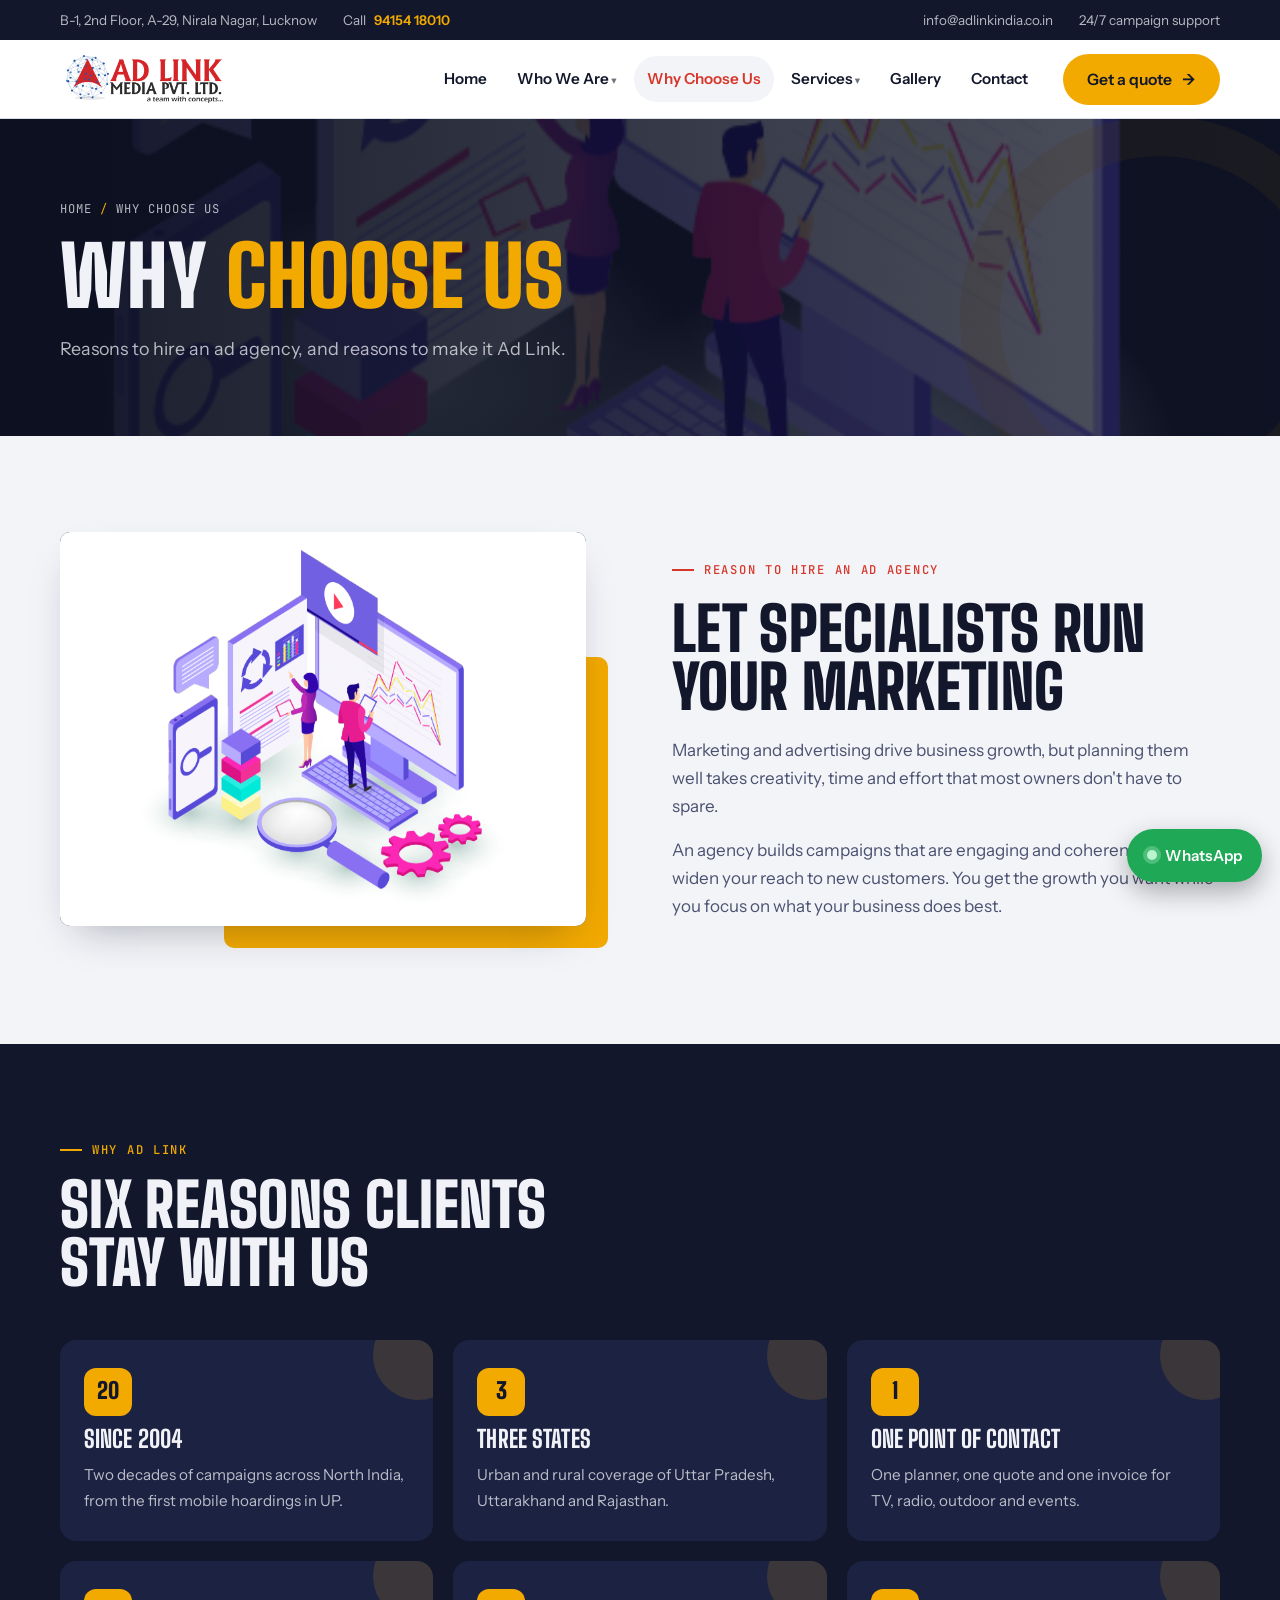
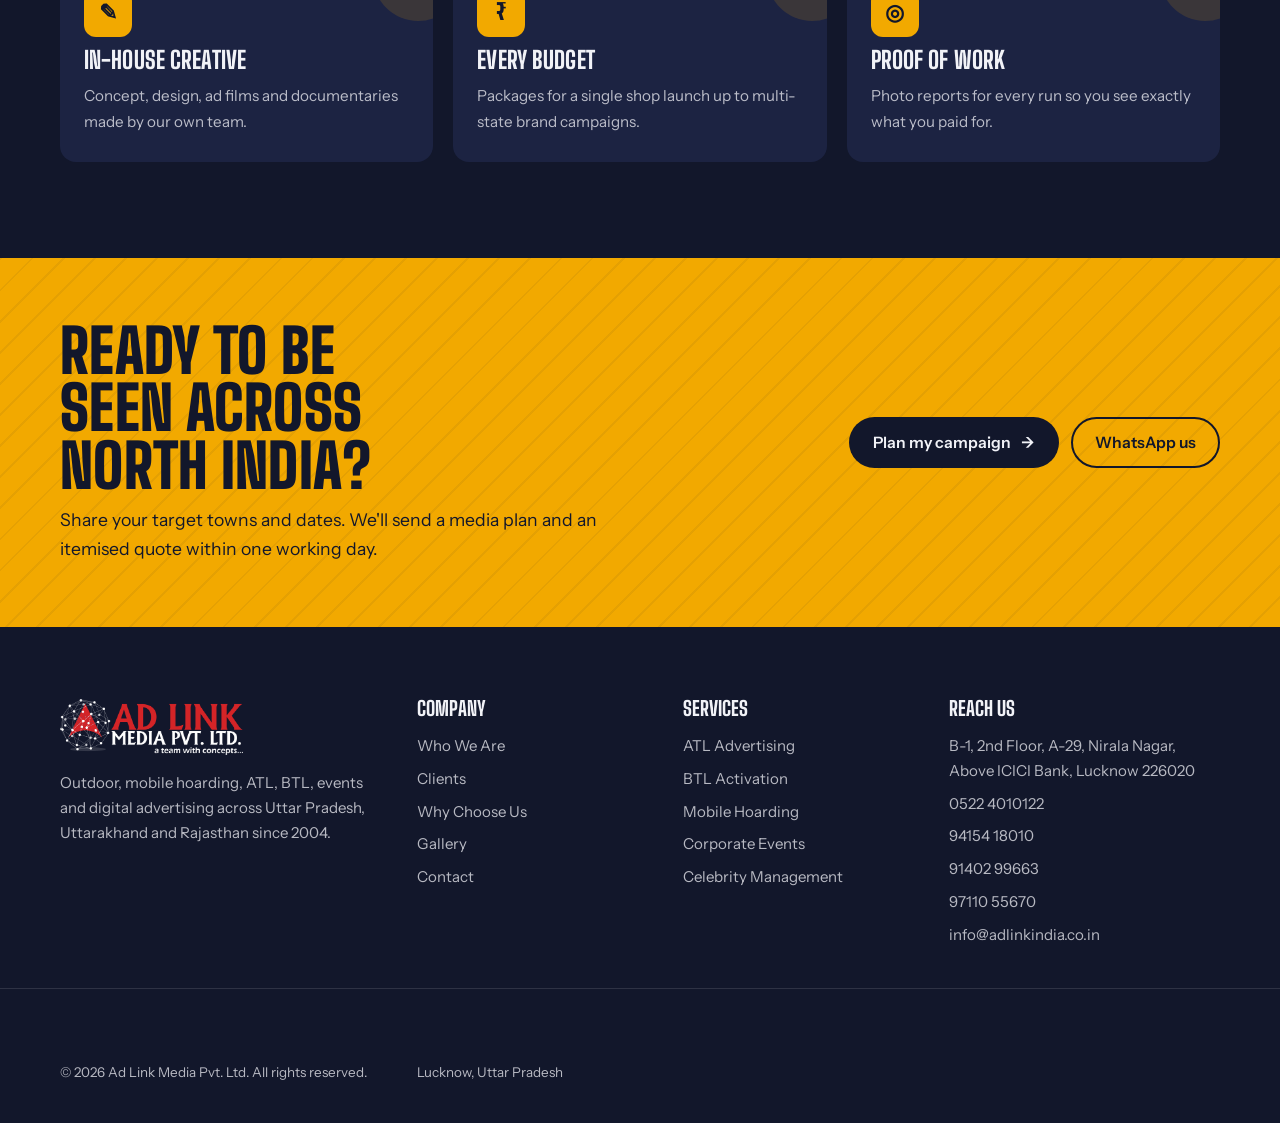
<file: why-choose-us/index.html>
<!doctype html>
<html lang="en-IN" class="js">
<head>
<meta charset="utf-8">
<meta name="viewport" content="width=device-width, initial-scale=1, viewport-fit=cover">
<title>Why Choose Ad Link Media | Reasons to Hire an Ad Agency</title>

<meta name="description" content="Why hire an advertising agency? Ad Link Media plans engaging, coherent campaigns that widen your reach so you can focus on running your business.">
<link rel="canonical" href="https://adlinkindia.co.in/why-choose-us/">
<meta name="robots" content="index,follow,max-image-preview:large">
<meta property="og:type" content="website"><meta property="og:site_name" content="Ad Link Media">
<meta property="og:title" content="Why Choose Ad Link Media | Reasons to Hire an Ad Agency"><meta property="og:description" content="Why hire an advertising agency? Ad Link Media plans engaging, coherent campaigns that widen your reach so you can focus on running your business.">
<meta property="og:url" content="https://adlinkindia.co.in/why-choose-us/"><meta property="og:image" content="https://adlinkindia.co.in/images/og-cover.jpg"><meta property="og:locale" content="en_IN">
<meta name="twitter:card" content="summary_large_image">
<meta name="theme-color" content="#12172B">
<link rel="icon" href="/images/favicon.png" type="image/png"><link rel="apple-touch-icon" href="/images/favicon.png">
<link rel="preconnect" href="https://fonts.googleapis.com"><link rel="preconnect" href="https://fonts.gstatic.com" crossorigin>
<link rel="stylesheet" href="https://fonts.googleapis.com/css2?family=Big+Shoulders+Display:wght@700;800;900&family=Instrument+Sans:wght@400;500;600&family=JetBrains+Mono:wght@400;500&display=swap">
<link rel="stylesheet" href="/assets/style.css">

<script type="application/ld+json">{"@context": "https://schema.org", "@type": "BreadcrumbList", "itemListElement": [{"@type": "ListItem", "position": 1, "name": "Home", "item": "https://adlinkindia.co.in/"}, {"@type": "ListItem", "position": 2, "name": "Why Choose Us", "item": "https://adlinkindia.co.in/why-choose-us/"}]}</script>
</head>
<body>
<a class="skip" href="#main">Skip to content</a>
<div class="strip"><div class="wrap">
  <span class="hide-sm">B-1, 2nd Floor, A-29, Nirala Nagar, Lucknow</span>
  <span>Call <b>94154 18010</b></span>
  <span class="push hide-sm">info@adlinkindia.co.in</span>
  <span>24/7 campaign support</span>
</div></div>
<header class="top"><div class="wrap">
  <a class="logo" href="/" aria-label="Ad Link Media home">
    <img src="/images/logo.png" alt="Ad Link Media logo" width="180" height="52">
    <span class="logo-text"><i></i><span>Ad Link<small>MEDIA PVT. LTD.</small></span></span>
  </a>
  <button class="menu-btn" id="menuBtn" aria-expanded="false" aria-controls="mainNav">Menu</button>
  <nav class="main" id="mainNav" aria-label="Main"><ul>
    <li><a href="/">Home</a></li>
    <li class="has-sub"><a href="/who-we-are/">Who We Are</a><ul class="sub"><li><a href="/who-we-are/">About Ad Link</a></li><li><a href="/client/">Clients</a></li></ul></li>
    <li><a href="/why-choose-us/" aria-current="page">Why Choose Us</a></li>
    <li class="has-sub"><a href="/services/">Services</a><ul class="sub">
      <li><a href="/atl/">ATL · Above The Line</a></li><li><a href="/btl/">BTL · Below The Line</a></li>
      <li><a href="/corporate-events/">Corporate Events</a></li><li><a href="/celebrity-management/">Celebrity & Digital</a></li></ul></li>
    <li><a href="/gallery/">Gallery</a></li>
    <li><a href="/contact/">Contact</a></li>
  </ul></nav>
  <a class="btn btn-y cta" href="/contact/">Get a quote <span class="arrow"></span></a>
</div></header>
<main id="main">
<section class="banner">
  <div class="media " data-label="" aria-hidden="true"><img src="/images/why-choose-us.png" alt="" loading="lazy" decoding="async"></div>
  <div class="wrap">
    <ol class="crumbs" aria-label="Breadcrumb"><li><a href="/">Home</a></li><li aria-current="page">Why Choose Us</li></ol>
    <h1>Why <span class='hl'>choose us</span></h1>
    <p class="lede">Reasons to hire an ad agency, and reasons to make it Ad Link.</p>
  </div>
</section>
<section class="sec"><div class="wrap split">
  <div class="framed"><div class="media contain" data-label="Why choose Ad Link Media" ><img src="/images/why-choose-us.png" alt="Why choose Ad Link Media" loading="lazy" decoding="async"></div></div>
  <div style="display:grid;gap:20px"><p class="eyebrow">Reason to hire an ad agency</p><h2>Let specialists run your marketing</h2>
    <div class="prose">
      <p>Marketing and advertising drive business growth, but planning them well takes creativity, time and effort that most owners don't have to spare.</p>
      <p>An agency builds campaigns that are engaging and coherent and that widen your reach to new customers. You get the growth you want while you focus on what your business does best.</p>
    </div></div>
</div></section>
<section class="sec dark"><div class="wrap">
  <div class="head"><div><p class="eyebrow">Why Ad Link</p><h2>Six reasons clients stay with us</h2></div></div>
  <div class="pillars" style="grid-template-columns:repeat(3,1fr)">
    <div class="pillar"><span class="ic">20</span><h3>Since 2004</h3><p>Two decades of campaigns across North India, from the first mobile hoardings in UP.</p></div>
    <div class="pillar"><span class="ic">3</span><h3>Three states</h3><p>Urban and rural coverage of Uttar Pradesh, Uttarakhand and Rajasthan.</p></div>
    <div class="pillar"><span class="ic">1</span><h3>One point of contact</h3><p>One planner, one quote and one invoice for TV, radio, outdoor and events.</p></div>
    <div class="pillar"><span class="ic">✎</span><h3>In-house creative</h3><p>Concept, design, ad films and documentaries made by our own team.</p></div>
    <div class="pillar"><span class="ic">₹</span><h3>Every budget</h3><p>Packages for a single shop launch up to multi-state brand campaigns.</p></div>
    <div class="pillar"><span class="ic">◎</span><h3>Proof of work</h3><p>Photo reports for every run so you see exactly what you paid for.</p></div>
  </div>
</div></section>
</main>
<section class="cta-band"><div class="wrap">
  <div><h2>Ready to be seen across North India?</h2>
  <p>Share your target towns and dates. We'll send a media plan and an itemised quote within one working day.</p></div>
  <div class="btns"><a class="btn btn-n" href="/contact/">Plan my campaign <span class="arrow"></span></a>
  <a class="btn btn-o" href="https://wa.me/919415418010" target="_blank" rel="noopener">WhatsApp us</a></div>
</div></section>
<footer class="site">
  <div class="wrap">
    <div>
      <a class="f-logo" href="/" style="text-decoration:none;display:block">
        <img src="/images/logo-white.png" alt="Ad Link Media" width="190" height="56">
        <span class="logo-text"><i></i><span>Ad Link<small>MEDIA PVT. LTD.</small></span></span>
      </a>
      <p>Outdoor, mobile hoarding, ATL, BTL, events and digital advertising across Uttar Pradesh, Uttarakhand and Rajasthan since 2004.</p>
    </div>
    <div><h4>Company</h4><ul>
      <li><a href="/who-we-are/">Who We Are</a></li><li><a href="/client/">Clients</a></li>
      <li><a href="/why-choose-us/">Why Choose Us</a></li><li><a href="/gallery/">Gallery</a></li>
      <li><a href="/contact/">Contact</a></li></ul></div>
    <div><h4>Services</h4><ul>
      <li><a href="/atl/">ATL Advertising</a></li><li><a href="/btl/">BTL Activation</a></li>
      <li><a href="/services/#mobile-hoarding">Mobile Hoarding</a></li>
      <li><a href="/corporate-events/">Corporate Events</a></li><li><a href="/celebrity-management/">Celebrity Management</a></li></ul></div>
    <div><h4>Reach us</h4><ul>
      <li>B-1, 2nd Floor, A-29, Nirala Nagar,<br>Above ICICI Bank, Lucknow 226020</li>
      <li>0522 4010122</li><li>94154 18010</li><li>91402 99663</li><li>97110 55670</li><li>info@adlinkindia.co.in</li></ul></div>
  </div>
  <div class="f-bottom"><div class="wrap"><span>© 2026 Ad Link Media Pvt. Ltd. All rights reserved.</span><span>Lucknow, Uttar Pradesh</span></div></div>
</footer>
<a class="wa" href="https://wa.me/919415418010" target="_blank" rel="noopener" aria-label="Chat with Ad Link on WhatsApp">WhatsApp</a>
<script src="/assets/site.js"></script>
</body>
</html>
</file>
<file: assets/style.css>
/* Ad Link Media — site stylesheet
   Layout: white utility header over navy photo heroes; content bands alternate paper / surface / navy;
   marigold is the single bold accent (CTA band, highlights), signal red for small labels. */
:root{
  --paper:#F3F4F8; --surface:#FFFFFF; --ink:#12172B; --ink-2:#4B5170; --line:#DCDFE8;
  --navy:#12172B; --navy-2:#1C2342; --on-navy:#F1F2F7; --on-navy-2:rgba(241,242,247,.74);
  --marigold:#F2A900; --marigold-2:#FFC633; --on-marigold:#12172B; --signal:#D7372B;
  --logo-bg:transparent;
  --f-display:"Big Shoulders Display","Oswald","Arial Narrow",Impact,sans-serif;
  --f-body:"Instrument Sans",system-ui,-apple-system,"Segoe UI",Roboto,sans-serif;
  --f-mono:"JetBrains Mono",ui-monospace,SFMono-Regular,Menlo,monospace;
  --wrap:1200px; --r:10px; --shadow:0 18px 40px -18px rgba(18,23,43,.35);
}
@media (prefers-color-scheme: dark){:root:not([data-theme="light"]){
  --paper:#0C1020; --surface:#141A30; --ink:#EEF0F7; --ink-2:#A6ACC4; --line:#252C48;
  --navy:#0A0E1C; --navy-2:#182042; --logo-bg:#FFFFFF; --shadow:0 18px 40px -18px rgba(0,0,0,.7); color-scheme:dark}}
:root[data-theme="dark"]{
  --paper:#0C1020; --surface:#141A30; --ink:#EEF0F7; --ink-2:#A6ACC4; --line:#252C48;
  --navy:#0A0E1C; --navy-2:#182042; --logo-bg:#FFFFFF; --shadow:0 18px 40px -18px rgba(0,0,0,.7); color-scheme:dark}

*{box-sizing:border-box}
html{scroll-behavior:smooth}
body{margin:0;background:var(--paper);color:var(--ink);font-family:var(--f-body);font-size:1.0625rem;line-height:1.65;-webkit-font-smoothing:antialiased}
body::before{content:"";position:fixed;inset:0 0 auto;height:env(safe-area-inset-top,0px);z-index:60;background:var(--surface)}
img{max-width:100%;display:block}
a{color:inherit}
:focus-visible{outline:3px solid var(--marigold);outline-offset:3px;border-radius:3px}
.wrap{max-width:var(--wrap);margin-inline:auto;padding-left:max(20px,env(safe-area-inset-left,0px));padding-right:max(20px,env(safe-area-inset-right,0px))}
h1,h2,h3,h4{font-family:var(--f-display);font-weight:900;line-height:.95;text-transform:uppercase;text-wrap:balance;margin:0;letter-spacing:.005em}
h1{font-size:clamp(3rem,7.4vw,6rem)}
h2{font-size:clamp(2.3rem,5vw,3.8rem)}
h3{font-size:1.65rem;font-weight:800}
p{margin:0}
.eyebrow{display:inline-flex;align-items:center;gap:10px;font-family:var(--f-mono);font-size:.76rem;letter-spacing:.14em;text-transform:uppercase;color:var(--signal);font-weight:500}
.eyebrow::before{content:"";width:22px;height:2px;background:currentColor}
.lede{color:var(--ink-2);font-size:1.12rem;max-width:62ch}
.prose{display:grid;gap:16px;max-width:66ch;color:var(--ink-2)}
.prose strong{color:var(--ink)}
.skip{position:absolute;left:-999px}.skip:focus{left:16px;top:16px;z-index:99;background:var(--marigold);color:var(--on-marigold);padding:8px 12px}
.hl{color:var(--marigold)}

/* Buttons */
.btn{display:inline-flex;align-items:center;gap:10px;font:600 .98rem var(--f-body);padding:14px 22px;border-radius:999px;text-decoration:none;border:2px solid transparent;cursor:pointer;transition:transform .2s,background .2s,color .2s}
.btn:hover{transform:translateY(-2px)}
.btn-y{background:var(--marigold);color:var(--on-marigold)}
.btn-y:hover{background:var(--marigold-2)}
.btn-o{border-color:currentColor;color:inherit;background:transparent}
.btn-n{background:var(--navy);color:var(--on-navy)}
.arrow::after{content:"→";transition:transform .2s}
.btn:hover .arrow::after,a:hover>.arrow::after{transform:translateX(4px)}

/* Utility strip + header */
.strip{background:var(--navy);color:var(--on-navy-2);font-size:.84rem}
.strip .wrap{display:flex;flex-wrap:wrap;gap:6px 26px;align-items:center;min-height:40px}
.strip span{display:inline-flex;gap:8px;align-items:center}
.strip b{color:var(--marigold);font-weight:600}
.strip .push{margin-left:auto}
@media (max-width:760px){.strip .hide-sm{display:none}.strip .push{margin-left:0}}
.top{position:sticky;top:env(safe-area-inset-top,0px);z-index:50;background:var(--surface);border-bottom:1px solid var(--line);transition:box-shadow .3s}
.top.scrolled{box-shadow:0 10px 30px -18px rgba(18,23,43,.5)}
.top .wrap{display:flex;align-items:center;gap:22px;min-height:78px}
.logo{display:flex;align-items:center;text-decoration:none;flex:none}
.logo img{height:52px;width:auto;background:var(--logo-bg);border-radius:6px;padding:2px 6px}
.logo-text{display:none;align-items:center;gap:10px;font-family:var(--f-display);font-weight:900;font-size:1.7rem;text-transform:uppercase;letter-spacing:.02em;line-height:1}
.logo-text i{width:34px;height:24px;background:var(--marigold);border-radius:3px;display:block}
.logo-text small{display:block;font-family:var(--f-mono);font-size:.6rem;letter-spacing:.12em;font-weight:400;color:var(--ink-2)}
.logo.missing img{display:none}.logo.missing .logo-text{display:flex}
nav.main{margin-left:auto}
nav.main>ul{list-style:none;margin:0;padding:0;display:flex;gap:4px;align-items:center}
nav.main a{display:block;text-decoration:none;font-weight:600;font-size:.95rem;padding:10px 13px;border-radius:999px;transition:background .2s,color .2s}
nav.main a:hover,nav.main a[aria-current="page"]{background:var(--paper);color:var(--signal)}
nav.main li{position:relative}
nav.main .sub{list-style:none;margin:0;padding:8px;position:absolute;top:100%;left:0;min-width:240px;background:var(--surface);border:1px solid var(--line);border-radius:var(--r);box-shadow:var(--shadow);opacity:0;visibility:hidden;transform:translateY(6px);transition:.2s}
nav.main li:hover>.sub,nav.main li:focus-within>.sub{opacity:1;visibility:visible;transform:none}
nav.main .sub a{border-radius:6px;font-weight:500}
.has-sub>a::after{content:" ▾";font-size:.7em;opacity:.6}
.top .cta{flex:none}
.menu-btn{display:none;margin-left:auto;background:var(--navy);color:var(--on-navy);border:0;border-radius:999px;padding:10px 16px;font:600 .9rem var(--f-body);cursor:pointer}
@media (max-width:1080px){
  .menu-btn{display:inline-block}
  .top .cta{display:none}
  nav.main{position:absolute;top:100%;left:0;right:0;margin:0;background:var(--surface);border-bottom:1px solid var(--line);box-shadow:var(--shadow);max-height:calc(100vh - 120px);overflow:auto;padding:8px max(20px,env(safe-area-inset-right,0px)) 18px max(20px,env(safe-area-inset-left,0px))}
  nav.main>ul{flex-direction:column;align-items:stretch;gap:0}
  nav.main a{border-radius:6px;padding:12px 8px;font-size:1.05rem;border-bottom:1px solid var(--line)}
  nav.main .sub{position:static;opacity:1;visibility:visible;transform:none;box-shadow:none;border:0;padding:0 0 0 14px;min-width:0}
  .has-sub>a::after{content:""}
}

/* Media with graceful fallback */
.media{position:relative;overflow:hidden;background:var(--navy-2);border-radius:var(--r)}
.media img{width:100%;height:100%;object-fit:cover;transition:transform .6s ease}
.media.missing{background:repeating-linear-gradient(135deg,var(--navy-2) 0 18px,var(--navy) 18px 36px)}
.media.missing img{display:none}
.media.missing::after{content:attr(data-label);position:absolute;inset:auto 14px 12px 14px;font-family:var(--f-mono);font-size:.7rem;letter-spacing:.1em;text-transform:uppercase;color:var(--marigold)}
.media.contain img{object-fit:contain;background:#fff;padding:18px}

/* Home hero */
.hero{position:relative;background:var(--navy);color:var(--on-navy);overflow:hidden;isolation:isolate}
.hero-bg{position:absolute;inset:0;z-index:-2;border-radius:0}
.hero-bg img{opacity:0;transition:opacity 1.2s ease,transform 7s linear;transform:scale(1.06)}
.hero-bg img.on{opacity:1;transform:scale(1)}
.hero-bg img{position:absolute;inset:0}
.hero::after{content:"";position:absolute;inset:0;z-index:-1;background:linear-gradient(100deg,rgba(12,16,32,.96) 0%,rgba(12,16,32,.86) 45%,rgba(12,16,32,.45) 100%)}
.hero .wrap{display:grid;grid-template-columns:1.1fr .9fr;gap:56px;align-items:center;padding-block:90px 110px}
.hero .eyebrow{color:var(--marigold)}
.hero .lede{color:var(--on-navy-2);margin-top:22px}
.hero .ctas{display:flex;flex-wrap:wrap;gap:12px;margin-top:34px}
.hero-dots{display:flex;gap:8px;margin-top:40px}
.hero-dots button{width:28px;height:4px;border:0;border-radius:2px;background:rgba(241,242,247,.3);cursor:pointer;padding:0}
.hero-dots button.on{background:var(--marigold)}
.board{margin:0;min-width:0;filter:drop-shadow(0 30px 40px rgba(0,0,0,.45))}
.board-frame{background:#0A0D18;border:10px solid #2C3458;border-radius:6px;aspect-ratio:2/1;max-width:100%;position:relative;overflow:hidden}
.board-frame::before{content:"";position:absolute;top:-10px;left:8%;right:8%;height:10px;background:repeating-linear-gradient(90deg,#FFE59A 0 14px,transparent 14px 60px);z-index:3;filter:blur(1px)}
.board-face{position:absolute;inset:0;display:flex;flex-direction:column;justify-content:center;padding:6%;color:#12172B;opacity:0;transition:opacity .7s}
.board-face.on{opacity:1}
.board-face:nth-child(1){background:#F2A900}
.board-face:nth-child(2){background:#F3F4F8}
.board-face:nth-child(3){background:#D7372B;color:#fff}
.board-face .slogan{font-family:var(--f-display);font-weight:900;text-transform:uppercase;font-size:clamp(1.8rem,4.2vw,3.2rem);line-height:.92}
.board-face .tag{font-family:var(--f-mono);font-size:.72rem;margin-top:12px;letter-spacing:.08em}
.board-legs{display:flex;justify-content:space-around;height:50px}
.board-legs span{width:14px;background:linear-gradient(#2C3458,#1A2040)}
.board figcaption{display:flex;flex-wrap:wrap;justify-content:space-between;gap:6px 16px;font-family:var(--f-mono);font-size:.72rem;color:var(--on-navy-2);border-top:1px dashed rgba(241,242,247,.3);padding-top:12px;letter-spacing:.06em}
@media (max-width:920px){.hero .wrap{grid-template-columns:1fr;gap:44px;padding-block:56px 70px}}

/* Stats */
.stats{position:relative;z-index:2;margin-top:-46px}
.stats-card{background:var(--surface);border-radius:16px;box-shadow:var(--shadow);display:grid;grid-template-columns:repeat(4,1fr);border:1px solid var(--line)}
.stat{padding:28px 26px;display:flex;flex-direction:column;gap:2px}
.stat+.stat{border-left:1px solid var(--line)}
.stat b{font-family:var(--f-display);font-size:3rem;line-height:1;font-variant-numeric:tabular-nums}
.stat b sup{color:var(--marigold);font-size:.55em;vertical-align:.7em}
.stat span{color:var(--ink-2);font-size:.92rem}
@media (max-width:760px){.stats-card{grid-template-columns:1fr 1fr}.stat:nth-child(3){border-left:0}.stat:nth-child(n+3){border-top:1px solid var(--line)}}

/* Sections */
.sec{padding-block:96px}
.sec.tight{padding-top:0}
.sec.surface{background:var(--surface);border-block:1px solid var(--line)}
.sec.dark{background:var(--navy);color:var(--on-navy)}
.sec.dark .lede,.sec.dark .prose{color:var(--on-navy-2)}
.sec.dark .eyebrow{color:var(--marigold)}
.head{display:flex;flex-wrap:wrap;justify-content:space-between;align-items:end;gap:20px 48px;margin-bottom:48px}
.head>div{display:grid;gap:16px;max-width:720px}
@media (max-width:760px){.sec{padding-block:68px}}
.split{display:grid;grid-template-columns:1fr 1fr;gap:64px;align-items:center}
.split>*{min-width:0}
.split .media{aspect-ratio:4/3;box-shadow:var(--shadow)}
.split.rev>:first-child{order:2}
@media (max-width:900px){.split{grid-template-columns:1fr;gap:40px}.split.rev>:first-child{order:0}}

/* Framed photo with offset marigold block */
.framed{position:relative;padding:0 22px 22px 0}
.framed::before{content:"";position:absolute;right:0;bottom:0;width:70%;height:70%;background:var(--marigold);border-radius:var(--r);z-index:0}
.framed .media{position:relative;z-index:1}
.badge{position:absolute;z-index:2;left:-14px;bottom:44px;background:var(--navy);color:var(--on-navy);padding:16px 20px;border-radius:12px;box-shadow:var(--shadow);display:flex;flex-direction:column}
.badge b{font-family:var(--f-display);font-size:2.4rem;line-height:1;color:var(--marigold)}
.badge span{font-size:.82rem;color:var(--on-navy-2)}
@media (max-width:520px){.badge{left:8px}}

/* Service cards */
.cards{display:grid;grid-template-columns:repeat(3,1fr);gap:24px}
.card{background:var(--surface);border:1px solid var(--line);border-radius:16px;overflow:hidden;display:flex;flex-direction:column;text-decoration:none;transition:transform .3s,box-shadow .3s;min-width:0}
.card:hover{transform:translateY(-6px);box-shadow:var(--shadow)}
.card:hover .media img{transform:scale(1.06)}
.card .media{aspect-ratio:16/10;border-radius:0}
.card-body{padding:24px 24px 26px;display:flex;flex-direction:column;gap:12px;flex:1}
.card .code{font-family:var(--f-mono);font-size:.72rem;letter-spacing:.1em;color:var(--signal)}
.card p{color:var(--ink-2);font-size:.98rem}
.card .more{margin-top:auto;font-weight:600;display:inline-flex;gap:8px}
@media (max-width:960px){.cards{grid-template-columns:1fr 1fr}}
@media (max-width:620px){.cards{grid-template-columns:1fr}}
.chips{list-style:none;margin:0;padding:0;display:flex;flex-wrap:wrap;gap:8px}
.chips li{font-size:.84rem;font-weight:500;padding:6px 12px;border:1px solid var(--line);border-radius:999px;background:var(--paper)}
.sec.dark .chips li{background:transparent;border-color:rgba(241,242,247,.25)}

/* Values / pillars */
.pillars{display:grid;grid-template-columns:repeat(4,1fr);gap:20px}
.pillar{padding:28px 24px;border-radius:16px;background:var(--navy-2);color:var(--on-navy);display:flex;flex-direction:column;gap:12px;min-width:0;position:relative;overflow:hidden}
.pillar::after{content:"";position:absolute;right:-30px;top:-30px;width:90px;height:90px;border-radius:50%;background:var(--marigold);opacity:.14}
.pillar .ic{width:48px;height:48px;border-radius:12px;background:var(--marigold);color:var(--on-marigold);display:grid;place-items:center;font-family:var(--f-display);font-size:1.4rem;font-weight:900}
.pillar h3{font-size:1.5rem}
.pillar p{color:var(--on-navy-2);font-size:.95rem}
@media (max-width:960px){.pillars{grid-template-columns:1fr 1fr}}
@media (max-width:520px){.pillars{grid-template-columns:1fr}}

/* Checklist */
.checks{list-style:none;padding:0;margin:0;display:grid;gap:12px}
.checks li{display:flex;gap:12px;align-items:flex-start}
.checks li::before{content:"✓";flex:none;width:24px;height:24px;border-radius:50%;background:var(--marigold);color:var(--on-marigold);display:grid;place-items:center;font-size:.8rem;font-weight:700;margin-top:2px}
.checks.two{grid-template-columns:1fr 1fr;gap:14px 28px}
@media (max-width:620px){.checks.two{grid-template-columns:1fr}}

/* Spec table */
.tbl-wrap{overflow-x:auto;background:var(--surface);border:1px solid var(--line);border-radius:16px;padding:8px 24px}
.specs{width:100%;border-collapse:collapse;font-size:.97rem}
.specs th,.specs td{text-align:left;padding:14px 0;border-bottom:1px solid var(--line);vertical-align:top}
.specs tr:last-child th,.specs tr:last-child td{border-bottom:0}
.specs th{font-family:var(--f-mono);font-weight:500;font-size:.74rem;letter-spacing:.08em;text-transform:uppercase;color:var(--ink-2);width:36%;padding-right:16px}

/* Client marquee + grid */
.marquee{overflow:hidden;mask-image:linear-gradient(90deg,transparent,#000 8%,#000 92%,transparent);-webkit-mask-image:linear-gradient(90deg,transparent,#000 8%,#000 92%,transparent)}
.marquee-track{display:flex;gap:20px;width:max-content;animation:scroll 40s linear infinite}
.marquee:hover .marquee-track{animation-play-state:paused}
@keyframes scroll{to{transform:translateX(-50%)}}
.logo-tile{width:200px;height:110px;flex:none;background:#fff;border-radius:12px;border:1px solid var(--line);display:grid;place-items:center;padding:18px;position:relative}
.logo-tile img{max-height:70px;width:auto;object-fit:contain}
.logo-tile.missing img{display:none}
.logo-tile.missing::after{content:attr(data-label);font-family:var(--f-display);font-weight:800;font-size:1.3rem;text-transform:uppercase;color:#12172B;text-align:center}
.logo-grid{display:grid;grid-template-columns:repeat(4,1fr);gap:20px}
.logo-grid .logo-tile{width:auto;height:150px}
@media (max-width:760px){.logo-grid{grid-template-columns:1fr 1fr}.logo-grid .logo-tile{height:120px}}

/* Gallery */
.gallery{columns:3 280px;column-gap:16px}
.gallery button{all:unset;display:block;margin-bottom:16px;break-inside:avoid;cursor:zoom-in;border-radius:var(--r);overflow:hidden;width:100%}
.gallery button:focus-visible{outline:3px solid var(--marigold);outline-offset:3px}
.gallery .media{border-radius:var(--r)}
.gallery .media:not(.missing){background:transparent}
.gallery .media.missing{aspect-ratio:4/3}
.gallery button:hover img{transform:scale(1.04)}
.gal-row{display:grid;grid-template-columns:2fr 1fr 1fr;grid-template-rows:220px 220px;gap:16px}
.gal-row .media:first-child{grid-row:1/3}
.gal-row .media{border-radius:var(--r)}
@media (max-width:760px){.gal-row{grid-template-columns:1fr 1fr;grid-template-rows:200px 160px 160px}.gal-row .media:first-child{grid-column:1/3;grid-row:auto}}
.lightbox{position:fixed;inset:0;z-index:100;background:rgba(8,10,20,.94);display:grid;place-items:center;padding:calc(20px + env(safe-area-inset-top,0px)) max(20px,env(safe-area-inset-right,0px)) calc(20px + env(safe-area-inset-bottom,0px)) max(20px,env(safe-area-inset-left,0px))}
.lightbox img{max-height:84vh;max-width:100%;border-radius:8px;object-fit:contain}
.lightbox .lb-btn{position:absolute;background:rgba(255,255,255,.12);color:#fff;border:0;border-radius:999px;width:48px;height:48px;font-size:1.4rem;cursor:pointer}
.lightbox .lb-close{top:calc(16px + env(safe-area-inset-top,0px));right:calc(16px + env(safe-area-inset-right,0px))}
.lightbox .lb-prev{left:calc(16px + env(safe-area-inset-left,0px));top:50%}
.lightbox .lb-next{right:calc(16px + env(safe-area-inset-right,0px));top:50%}

/* Team */
.team{display:grid;grid-template-columns:repeat(5,1fr);gap:20px}
.member{background:var(--surface);border:1px solid var(--line);border-radius:16px;overflow:hidden;text-align:left;min-width:0}
.member .media{aspect-ratio:1/1;border-radius:0;background:var(--paper)}
.member .media.missing{background:linear-gradient(160deg,var(--navy-2),var(--navy))}
.member .media.missing::after{content:attr(data-label);inset:auto auto 50% 50%;transform:translate(-50%,50%);font-family:var(--f-display);font-size:3rem;font-weight:900;letter-spacing:0;color:var(--marigold)}
.member div:last-child{padding:16px 18px 18px}
.member b{display:block;font-weight:600;font-size:1.05rem;line-height:1.3}
.member span{font-family:var(--f-mono);font-size:.72rem;color:var(--ink-2);letter-spacing:.06em;text-transform:uppercase}
@media (max-width:1000px){.team{grid-template-columns:repeat(3,1fr)}}
@media (max-width:560px){.team{grid-template-columns:1fr 1fr}}

/* Quote */
.quote{font-family:var(--f-display);font-weight:800;text-transform:uppercase;font-size:clamp(1.8rem,4vw,3rem);line-height:1.05;text-wrap:balance;max-width:24ch}
.quote::before{content:"“";display:block;color:var(--marigold);font-size:2.4em;line-height:.6}

/* Process */
.steps{list-style:none;margin:0;padding:0;display:grid;grid-template-columns:repeat(4,1fr);gap:24px;counter-reset:s}
.steps li{counter-increment:s;background:var(--surface);border:1px solid var(--line);border-radius:16px;padding:26px;display:flex;flex-direction:column;gap:10px;min-width:0}
.steps li::before{content:"0" counter(s);font-family:var(--f-display);font-weight:900;font-size:2.6rem;line-height:1;color:var(--marigold)}
.steps h3{font-size:1.45rem}
.steps p{color:var(--ink-2);font-size:.96rem}
@media (max-width:900px){.steps{grid-template-columns:1fr 1fr}}
@media (max-width:520px){.steps{grid-template-columns:1fr}}

/* Coverage */
.states{display:grid;grid-template-columns:repeat(3,1fr);gap:20px}
.state{border-radius:16px;padding:28px;display:flex;flex-direction:column;gap:12px;background:var(--navy-2);color:var(--on-navy);min-width:0}
.state.home{background:var(--marigold);color:var(--on-marigold)}
.state .code{font-family:var(--f-mono);font-size:.74rem;letter-spacing:.08em;opacity:.8}
.state h3{font-size:2rem}
.state p{font-size:.96rem;opacity:.85}
@media (max-width:860px){.states{grid-template-columns:1fr}}

/* CTA band */
.cta-band{background:var(--marigold);color:var(--on-marigold);position:relative;overflow:hidden}
.cta-band::before{content:"";position:absolute;inset:0;background:repeating-linear-gradient(135deg,rgba(18,23,43,.06) 0 2px,transparent 2px 22px)}
.cta-band .wrap{position:relative;display:flex;flex-wrap:wrap;align-items:center;justify-content:space-between;gap:28px;padding-block:64px}
.cta-band h2{max-width:16ch}
.cta-band p{font-size:1.1rem;margin-top:10px;max-width:50ch}
.cta-band .btns{display:flex;flex-wrap:wrap;gap:12px}

/* Page banner (inner pages) */
.banner{position:relative;background:var(--navy);color:var(--on-navy);overflow:hidden;isolation:isolate}
.banner .media{position:absolute;inset:0;border-radius:0;z-index:-2;background:var(--navy)}
.banner .media.missing{background:var(--navy)}
.banner .media.missing::after{content:none}
.banner::after{content:"";position:absolute;inset:0;z-index:-1;background:linear-gradient(90deg,rgba(12,16,32,.95),rgba(12,16,32,.7))}
.banner::before{content:"";position:absolute;right:-80px;bottom:-80px;width:320px;height:320px;border:40px solid var(--marigold);border-radius:50%;opacity:.18;z-index:-1}
.banner .wrap{padding-block:80px 72px;display:grid;gap:18px}
.banner h1{font-size:clamp(2.8rem,6.6vw,5.2rem)}
.banner .lede{color:var(--on-navy-2)}
.crumbs{list-style:none;margin:0;padding:0;display:flex;flex-wrap:wrap;gap:8px;font-family:var(--f-mono);font-size:.76rem;letter-spacing:.08em;text-transform:uppercase;color:var(--on-navy-2)}
.crumbs li+li::before{content:"/";margin-right:8px;color:var(--marigold)}
.crumbs a{text-decoration:none}.crumbs a:hover{color:var(--marigold)}

/* FAQ */
.faq{display:grid;gap:12px;max-width:860px}
.faq details{background:var(--surface);border:1px solid var(--line);border-radius:12px;padding:0 22px}
.faq summary{cursor:pointer;list-style:none;padding:20px 40px 20px 0;font-weight:600;font-size:1.08rem;position:relative}
.faq summary::-webkit-details-marker{display:none}
.faq summary::after{content:"+";position:absolute;right:0;top:12px;font-family:var(--f-display);font-size:2rem;color:var(--signal);transition:transform .2s}
.faq details[open] summary::after{transform:rotate(45deg)}
.faq details p{color:var(--ink-2);padding-bottom:20px}

/* Contact */
.contact-grid{display:grid;grid-template-columns:.9fr 1.1fr;gap:40px;align-items:start}
.contact-grid>*{min-width:0}
.info-cards{display:grid;gap:14px}
.info{display:flex;gap:16px;background:var(--surface);border:1px solid var(--line);border-radius:14px;padding:20px}
.info .ic{flex:none;width:46px;height:46px;border-radius:12px;background:var(--navy);color:var(--marigold);display:grid;place-items:center;font-family:var(--f-display);font-weight:900;font-size:1.2rem}
.info div{display:flex;flex-direction:column;gap:2px;min-width:0}
.info .k{font-family:var(--f-mono);font-size:.72rem;letter-spacing:.1em;text-transform:uppercase;color:var(--ink-2)}
.info .v{font-weight:500;font-size:1.04rem;overflow-wrap:anywhere}
.info address{font-style:normal}
.copy{font:600 .78rem var(--f-body);border:1px solid var(--line);background:var(--paper);color:var(--ink);border-radius:999px;padding:4px 10px;cursor:pointer;margin-top:6px;align-self:flex-start}
form.enquiry{background:var(--surface);border:1px solid var(--line);border-radius:16px;padding:32px;display:grid;gap:18px;box-shadow:var(--shadow)}
form.enquiry h3{font-size:2rem}
.row2{display:grid;grid-template-columns:1fr 1fr;gap:18px}
label{display:flex;flex-direction:column;gap:6px;font-size:.88rem;font-weight:600}
input,select,textarea{font:400 1rem var(--f-body);color:var(--ink);background:var(--paper);border:1px solid var(--line);border-radius:10px;padding:13px 14px;width:100%}
input:focus,select:focus,textarea:focus{outline:2px solid var(--marigold);outline-offset:0;border-color:var(--marigold)}
textarea{min-height:120px;resize:vertical}
.form-note{font-size:.9rem;color:var(--ink-2)}
.form-note.ok{background:var(--marigold);color:var(--on-marigold);padding:14px 16px;border-radius:10px;font-weight:600}
.map-link{display:flex;align-items:center;justify-content:space-between;gap:16px;background:var(--navy);color:var(--on-navy);border-radius:14px;padding:22px;text-decoration:none}
.map-link b{font-family:var(--f-display);font-size:1.5rem;text-transform:uppercase}
@media (max-width:900px){.contact-grid{grid-template-columns:1fr}}
@media (max-width:520px){.row2{grid-template-columns:1fr}form.enquiry{padding:22px}}

/* Footer */
footer.site{background:var(--navy);color:var(--on-navy-2);font-size:.94rem}
footer.site .wrap{display:grid;grid-template-columns:1.4fr 1fr 1fr 1.2fr;gap:40px;padding-block:72px 40px}
footer.site h4{font-size:1.25rem;color:var(--on-navy);margin-bottom:16px;font-weight:800}
footer.site ul{list-style:none;margin:0;padding:0;display:grid;gap:8px}
footer.site a{text-decoration:none}footer.site a:hover{color:var(--marigold)}
.f-logo img{height:56px;width:auto;margin-bottom:16px}
.f-logo.missing img{display:none}
.f-logo .logo-text small{color:var(--on-navy-2)}
.f-logo .logo-text{color:var(--on-navy);margin-bottom:16px}
.f-logo.missing .logo-text{display:flex}
.f-bottom{border-top:1px solid rgba(241,242,247,.12)}
.f-bottom .wrap{display:flex;flex-wrap:wrap;justify-content:space-between;gap:10px;padding-block:20px calc(20px + env(safe-area-inset-bottom,0px));grid-template-columns:none;font-size:.84rem}
@media (max-width:900px){footer.site .wrap{grid-template-columns:1fr 1fr}}
@media (max-width:540px){footer.site .wrap{grid-template-columns:1fr}}

.wa{position:fixed;right:calc(18px + env(safe-area-inset-right,0px));bottom:calc(18px + env(safe-area-inset-bottom,0px));z-index:40;background:#1FA855;color:#fff;border-radius:999px;padding:14px 20px;font-weight:600;text-decoration:none;box-shadow:0 10px 26px rgba(0,0,0,.3);font-size:.95rem;display:flex;gap:8px;align-items:center}
.wa::before{content:"";width:10px;height:10px;border-radius:50%;background:#B9F5CF;box-shadow:0 0 0 4px rgba(185,245,207,.3)}

/* Reveal on scroll (visible by default; JS adds motion only) */
.js .reveal{transition:opacity .7s ease,transform .7s ease}
.js .reveal.pre{opacity:.001;transform:translateY(24px)}
@media (prefers-reduced-motion:reduce){html{scroll-behavior:auto}*,*::before,*::after{animation:none!important;transition:none!important}.js .reveal.pre{opacity:1;transform:none}}
</file>
